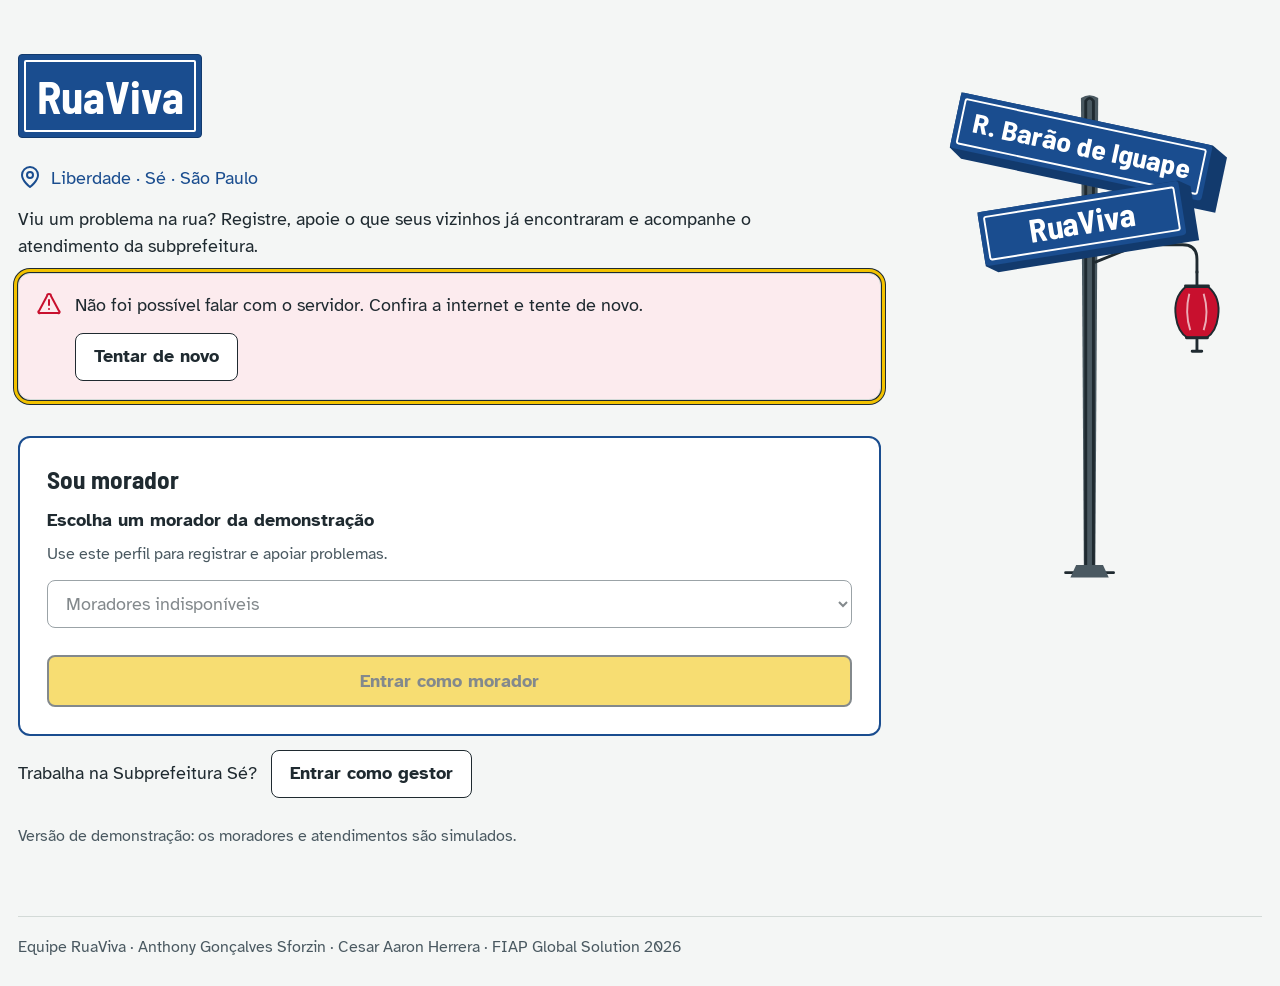
<file: web/index.html>
<!doctype html>
<html lang="pt-BR">
<head>
  <meta charset="utf-8">
  <meta name="viewport" content="width=device-width, initial-scale=1">
  <title>Zeladoria do bairro | RuaViva</title>
  <link rel="icon" href="img/favicon.svg" type="image/svg+xml">
  <link rel="preconnect" href="https://fonts.googleapis.com">
  <link rel="preconnect" href="https://fonts.gstatic.com" crossorigin>
  <link href="https://fonts.googleapis.com/css2?family=Atkinson+Hyperlegible:wght@400;700&amp;family=Barlow+Semi+Condensed:wght@600;700&amp;display=swap" rel="stylesheet">
  <link rel="stylesheet" href="css/estilo.css">
</head>
<body>
  <a class="pular" href="#conteudo">Pular para o conteúdo</a>
<main id="conteudo" class="entrada" tabindex="-1">
  <div class="entrada-grade"><div class="entrada-conteudo">
  <h1 class="placa placa-grande"><span class="placa-rua">RuaViva</span></h1>
  <p class="entrada-local"><svg class="icone" aria-hidden="true"><use href="img/icones.svg#local"></use></svg>Liberdade · Sé · São Paulo</p>
  <p>Viu um problema na rua? Registre, apoie o que seus vizinhos já encontraram e acompanhe o atendimento da subprefeitura.</p>
  <section id="situacao-bairro" class="situacao-bairro" aria-label="Situação do bairro agora" hidden>
    <h2>Situação do bairro agora</h2>
    <dl><div><dt>Pendentes</dt><dd id="bairro-pendentes">0</dd></div><div><dt>Resolvidos</dt><dd id="bairro-resolvidos">0</dd></div></dl>
    <p id="bairro-mais-antigo" class="situacao-mais-antigo" hidden></p>
  </section>
  <div id="aviso" class="aviso" hidden tabindex="-1" role="status" aria-live="polite"></div>
  <div class="entrada-caminhos">
    <section class="bloco entrada-morador" aria-labelledby="titulo-morador"><h2 id="titulo-morador">Sou morador</h2>
      <form id="form-morador" novalidate><div class="campo"><label for="cidadao">Escolha um morador da demonstração</label>
      <p id="cidadao-dica" class="dica">Use este perfil para registrar e apoiar problemas.</p>
      <select id="cidadao" aria-describedby="cidadao-dica" required disabled><option value="">Carregando moradores…</option></select></div>
      <button id="entrar-morador" class="botao botao-principal botao-bloco" type="submit" disabled>Entrar como morador</button></form>
    </section>
    <div class="entrada-gestor"><p>Trabalha na Subprefeitura Sé?</p>
      <button id="entrar-gestor" class="botao" type="button">Entrar como gestor</button></div>
  </div>
  <p class="dica entrada-nota">Versão de demonstração: os moradores e atendimentos são simulados.</p>
  </div>
  <svg class="entrada-poste" viewBox="0 0 360 570" aria-hidden="true" focusable="false" xmlns="http://www.w3.org/2000/svg">
    <path class="poste-metal" d="M171 46 Q180 40 189 46 L186 535 L174 535 Z"/>
    <path class="poste-traco" d="M176 534 L176 49 Q180 43 184 49 L184 534 M155 541 H205"/>
    <path class="poste-metal" d="M166 533 H194 L200 546 H160 Z"/>
    <path class="poste-traco" d="M186 199 H277 Q292 199 292 214 V228 M186 217 L231 199"/>
    <path class="poste-traco" d="M292 227 V241"/>
    <path class="poste-lanterna" d="M280 243 Q267 254 270 274 Q272 290 282 296 H302 Q312 290 314 274 Q317 254 304 243 Z"/>
    <path class="poste-traco" d="M280 242 H304 M281 296 H303 M292 298 V310 M287 310 H297"/>
    <path class="poste-filete" opacity=".65" d="M284 250 Q279 270 285 288 M299 250 Q305 270 299 288"/>
    <g transform="rotate(12 180 104)">
      <path class="poste-azul-escuro" d="M36 69 H304 L321 78 V137 H50 L36 128 Z"/>
      <rect class="poste-azul" x="36" y="69" width="268" height="59" rx="4"/>
      <rect class="poste-filete" x="42" y="75" width="256" height="47" rx="2"/>
      <text class="poste-letra" x="170" y="108" font-size="28" text-anchor="middle" textLength="232" lengthAdjust="spacingAndGlyphs">R. Barão de Iguape</text>
    </g>
    <g transform="translate(0 22) rotate(-9 180 154)">
      <path class="poste-azul-escuro" d="M66 125 H278 L290 133 V190 H78 L66 182 Z"/>
      <rect class="poste-azul" x="66" y="125" width="212" height="57" rx="4"/>
      <rect class="poste-filete" x="72" y="131" width="200" height="45" rx="2"/>
      <text class="poste-letra" x="172" y="165" font-size="34" text-anchor="middle">RuaViva</text>
    </g>
  </svg></div>
  <footer class="entrada-rodape">Equipe RuaViva · Anthony Gonçalves Sforzin · Cesar Aaron Herrera · FIAP Global Solution 2026</footer>
</main>
  <script src="js/config.js"></script>
  <script src="js/api.js"></script>
  <script src="js/ui.js"></script>
  <script src="js/pagina-index.js"></script>
</body>
</html>
</file>
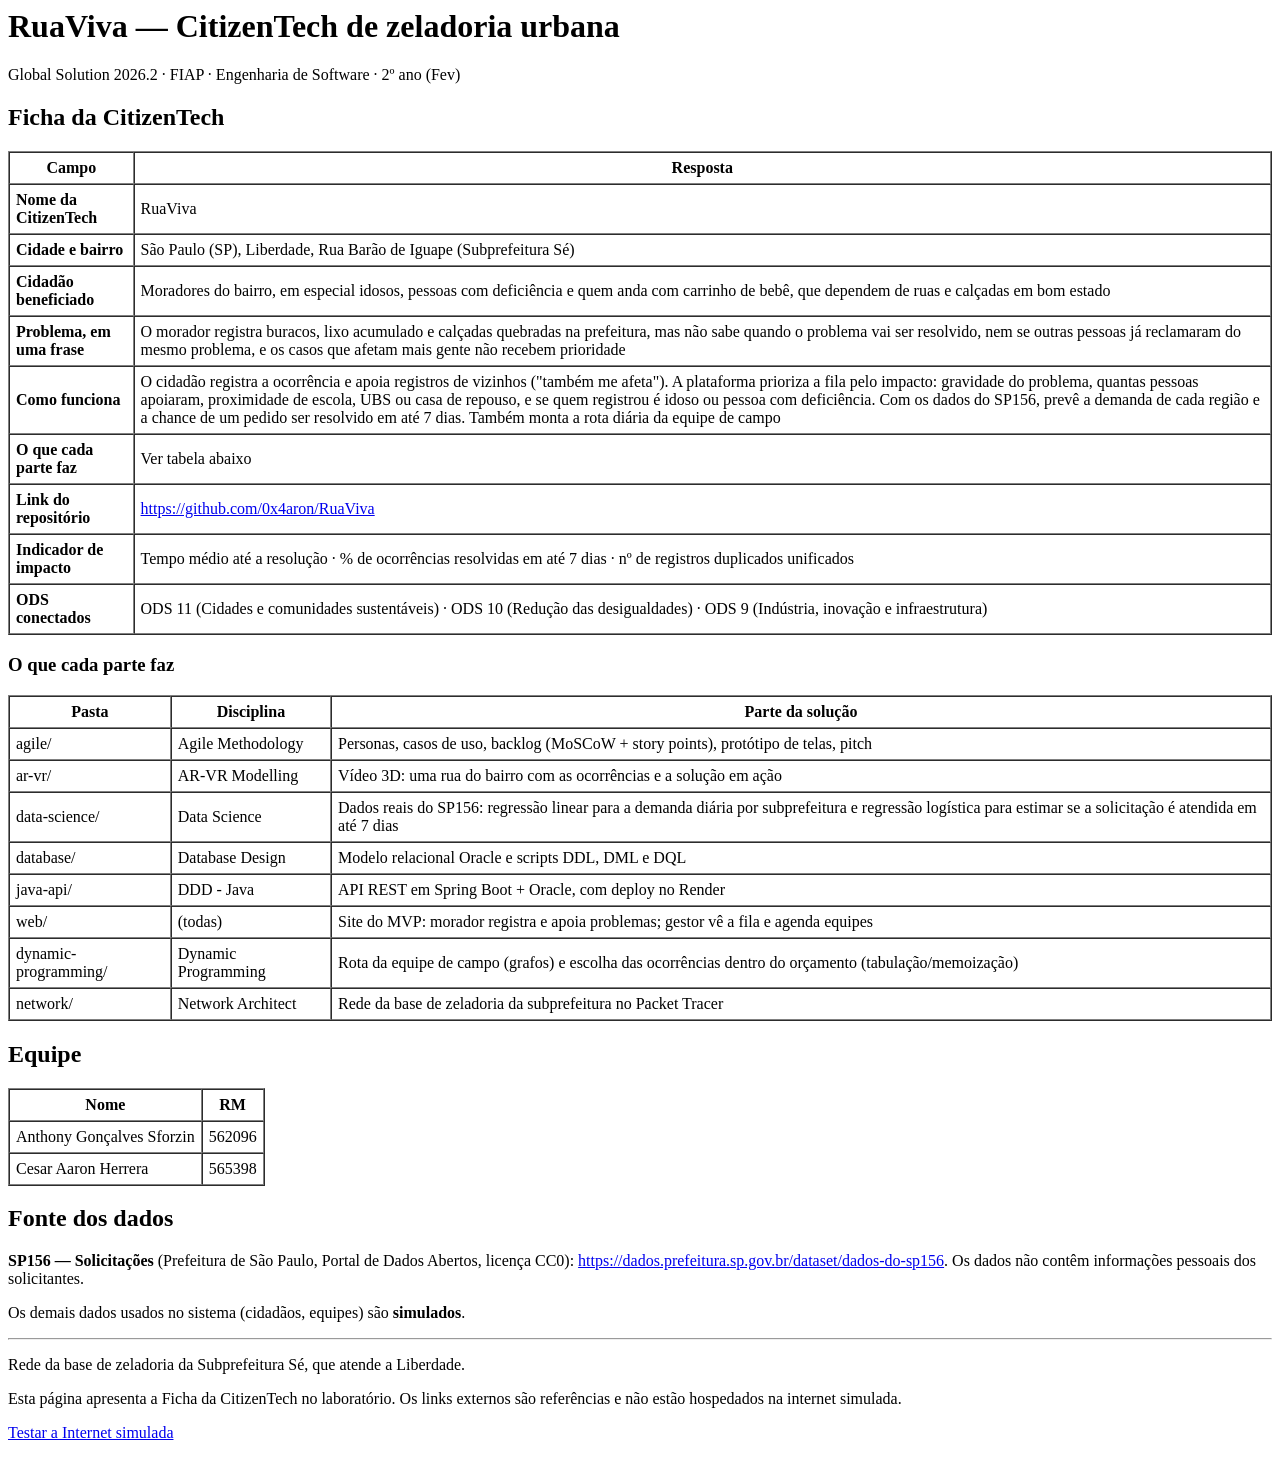
<file: network/servidor/index.html>
<html>
<head><meta http-equiv="Content-Type" content="text/html; charset=UTF-8"><title>RuaViva - Ficha da CitizenTech</title></head>
<body>
<h1>RuaViva &#8212; CitizenTech de zeladoria urbana</h1>
<p>Global Solution 2026.2 &#183; FIAP &#183; Engenharia de Software &#183; 2&#186; ano (Fev)</p>
<h2>Ficha da CitizenTech</h2>
<table border="1" cellpadding="6" cellspacing="0">
<tr><th>Campo</th><th>Resposta</th></tr>
<tr><td><b>Nome da CitizenTech</b></td><td>RuaViva</td></tr>
<tr><td><b>Cidade e bairro</b></td><td>S&#227;o Paulo (SP), Liberdade, Rua Bar&#227;o de Iguape (Subprefeitura S&#233;)</td></tr>
<tr><td><b>Cidad&#227;o beneficiado</b></td><td>Moradores do bairro, em especial idosos, pessoas com defici&#234;ncia e quem anda com carrinho de beb&#234;, que dependem de ruas e cal&#231;adas em bom estado</td></tr>
<tr><td><b>Problema, em uma frase</b></td><td>O morador registra buracos, lixo acumulado e cal&#231;adas quebradas na prefeitura, mas n&#227;o sabe quando o problema vai ser resolvido, nem se outras pessoas j&#225; reclamaram do mesmo problema, e os casos que afetam mais gente n&#227;o recebem prioridade</td></tr>
<tr><td><b>Como funciona</b></td><td>O cidad&#227;o registra a ocorr&#234;ncia e apoia registros de vizinhos (&quot;tamb&#233;m me afeta&quot;). A plataforma prioriza a fila pelo impacto: gravidade do problema, quantas pessoas apoiaram, proximidade de escola, UBS ou casa de repouso, e se quem registrou &#233; idoso ou pessoa com defici&#234;ncia. Com os dados do SP156, prev&#234; a demanda de cada regi&#227;o e a chance de um pedido ser resolvido em at&#233; 7 dias. Tamb&#233;m monta a rota di&#225;ria da equipe de campo</td></tr>
<tr><td><b>O que cada parte faz</b></td><td>Ver tabela abaixo</td></tr>
<tr><td><b>Link do reposit&#243;rio</b></td><td><a href="https://github.com/0x4aron/RuaViva">https://github.com/0x4aron/RuaViva</a></td></tr>
<tr><td><b>Indicador de impacto</b></td><td>Tempo m&#233;dio at&#233; a resolu&#231;&#227;o &#183; % de ocorr&#234;ncias resolvidas em at&#233; 7 dias &#183; n&#186; de registros duplicados unificados</td></tr>
<tr><td><b>ODS conectados</b></td><td>ODS 11 (Cidades e comunidades sustent&#225;veis) &#183; ODS 10 (Redu&#231;&#227;o das desigualdades) &#183; ODS 9 (Ind&#250;stria, inova&#231;&#227;o e infraestrutura)</td></tr>
</table>
<h3>O que cada parte faz</h3>
<table border="1" cellpadding="6" cellspacing="0">
<tr><th>Pasta</th><th>Disciplina</th><th>Parte da solu&#231;&#227;o</th></tr>
<tr><td>agile/</td><td>Agile Methodology</td><td>Personas, casos de uso, backlog (MoSCoW + story points), prot&#243;tipo de telas, pitch</td></tr>
<tr><td>ar-vr/</td><td>AR-VR Modelling</td><td>V&#237;deo 3D: uma rua do bairro com as ocorr&#234;ncias e a solu&#231;&#227;o em a&#231;&#227;o</td></tr>
<tr><td>data-science/</td><td>Data Science</td><td>Dados reais do SP156: regress&#227;o linear para a demanda di&#225;ria por subprefeitura e regress&#227;o log&#237;stica para estimar se a solicita&#231;&#227;o &#233; atendida em at&#233; 7 dias</td></tr>
<tr><td>database/</td><td>Database Design</td><td>Modelo relacional Oracle e scripts DDL, DML e DQL</td></tr>
<tr><td>java-api/</td><td>DDD - Java</td><td>API REST em Spring Boot + Oracle, com deploy no Render</td></tr>
<tr><td>web/</td><td>(todas)</td><td>Site do MVP: morador registra e apoia problemas; gestor v&#234; a fila e agenda equipes</td></tr>
<tr><td>dynamic-programming/</td><td>Dynamic Programming</td><td>Rota da equipe de campo (grafos) e escolha das ocorr&#234;ncias dentro do or&#231;amento (tabula&#231;&#227;o/memoiza&#231;&#227;o)</td></tr>
<tr><td>network/</td><td>Network Architect</td><td>Rede da base de zeladoria da subprefeitura no Packet Tracer</td></tr>
</table>
<h2>Equipe</h2>
<table border="1" cellpadding="6" cellspacing="0">
<tr><th>Nome</th><th>RM</th></tr>
<tr><td>Anthony Gon&#231;alves Sforzin</td><td>562096</td></tr>
<tr><td>Cesar Aaron Herrera</td><td>565398</td></tr>
</table>
<h2>Fonte dos dados</h2>
<p><b>SP156 &#8212; Solicita&#231;&#245;es</b> (Prefeitura de S&#227;o Paulo, Portal de Dados Abertos, licen&#231;a CC0): <a href="https://dados.prefeitura.sp.gov.br/dataset/dados-do-sp156">https://dados.prefeitura.sp.gov.br/dataset/dados-do-sp156</a>. Os dados n&#227;o cont&#234;m informa&#231;&#245;es pessoais dos solicitantes.</p>
<p>Os demais dados usados no sistema (cidad&#227;os, equipes) s&#227;o <b>simulados</b>.</p>
<hr>
<p>Rede da base de zeladoria da Subprefeitura S&#233;, que atende a Liberdade.</p>
<p>Esta p&#225;gina apresenta a Ficha da CitizenTech no laborat&#243;rio. Os links externos s&#227;o refer&#234;ncias e n&#227;o est&#227;o hospedados na internet simulada.</p>
<p><a href="http://internet.gs">Testar a Internet simulada</a></p>
</body>
</html>
</file>
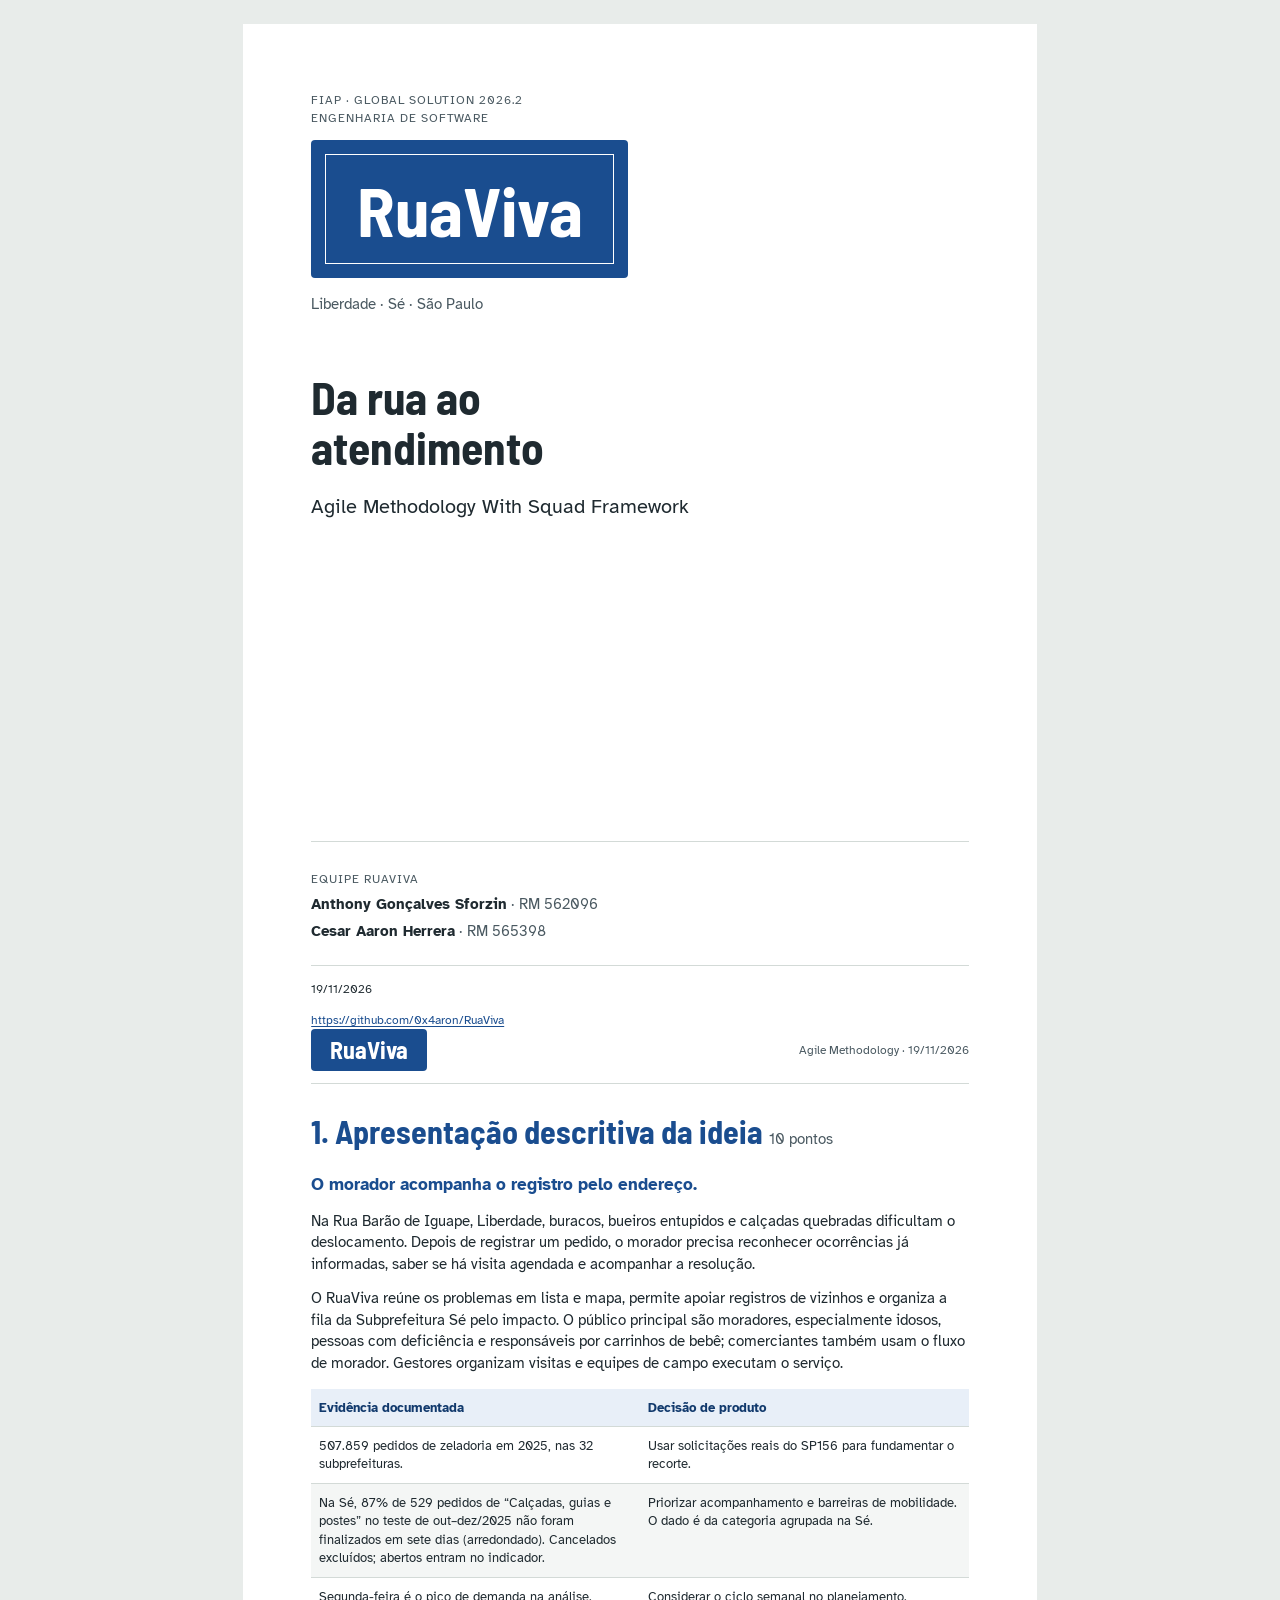
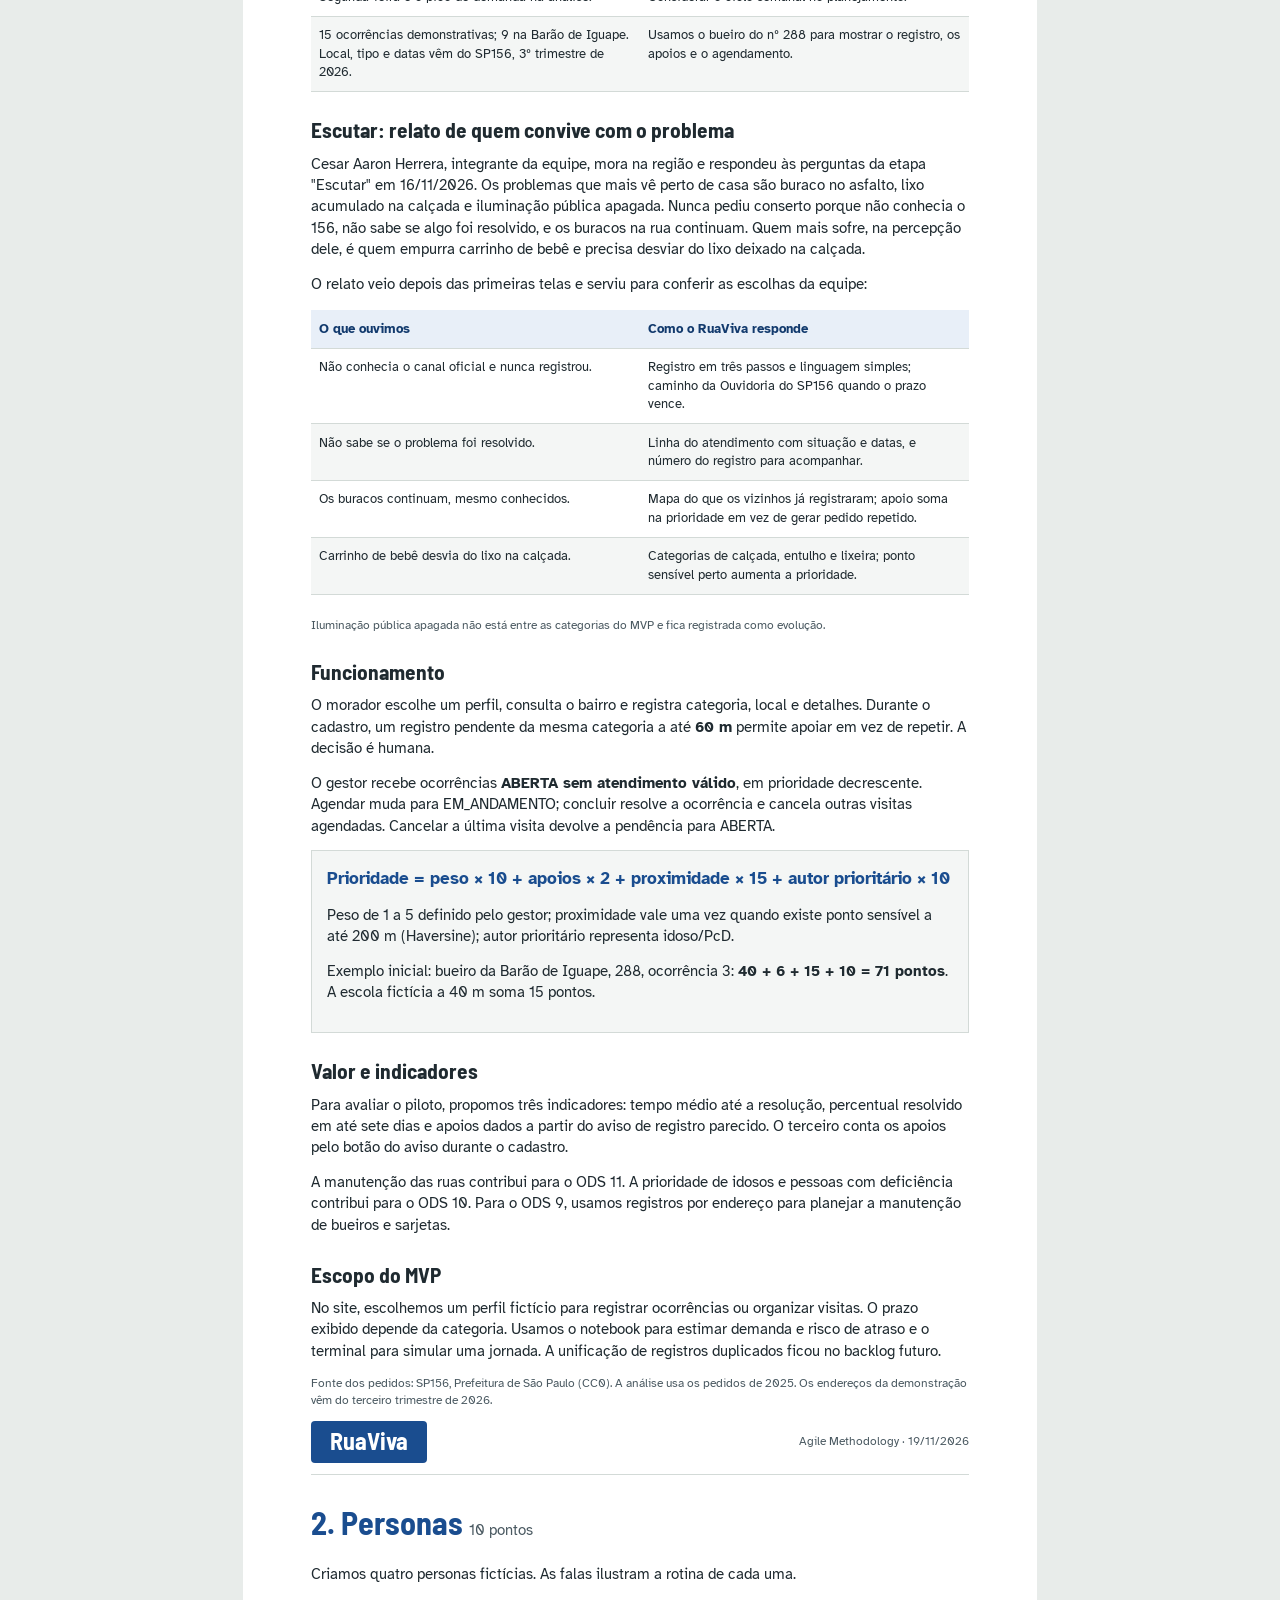
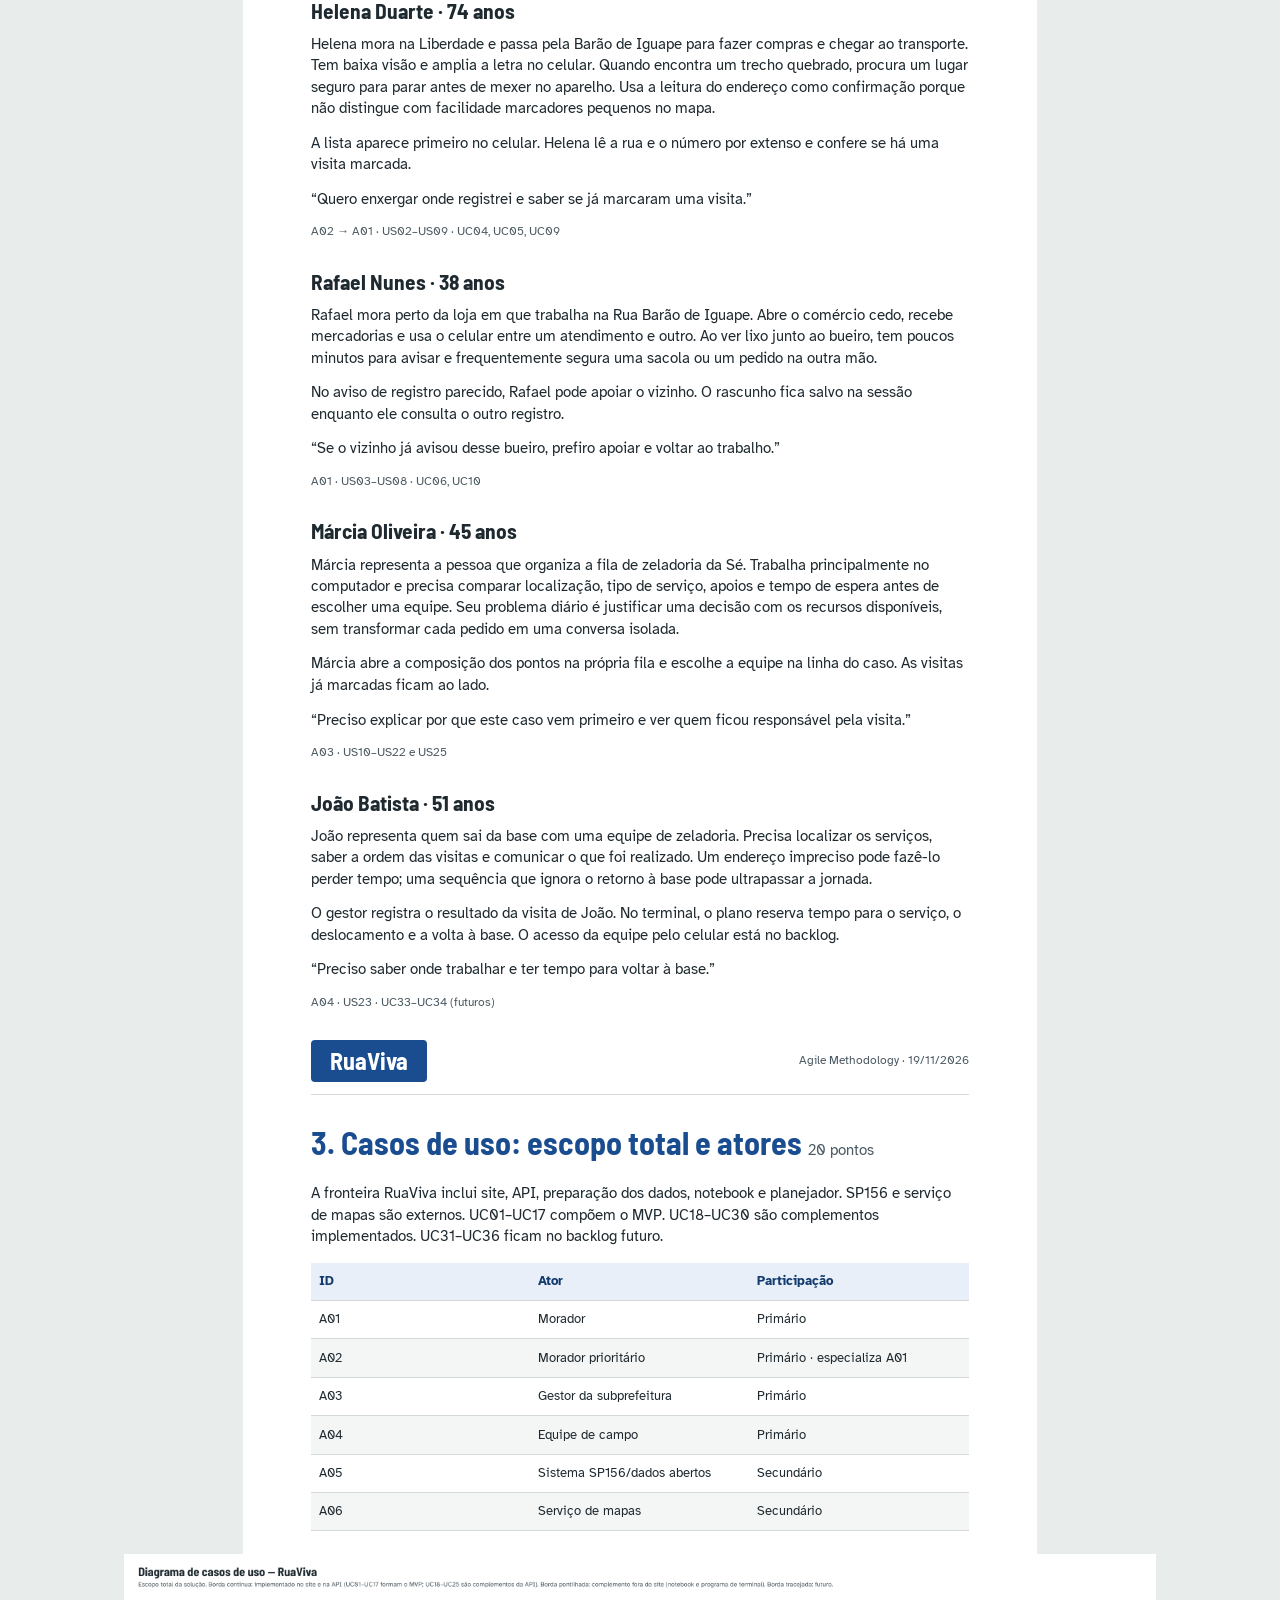
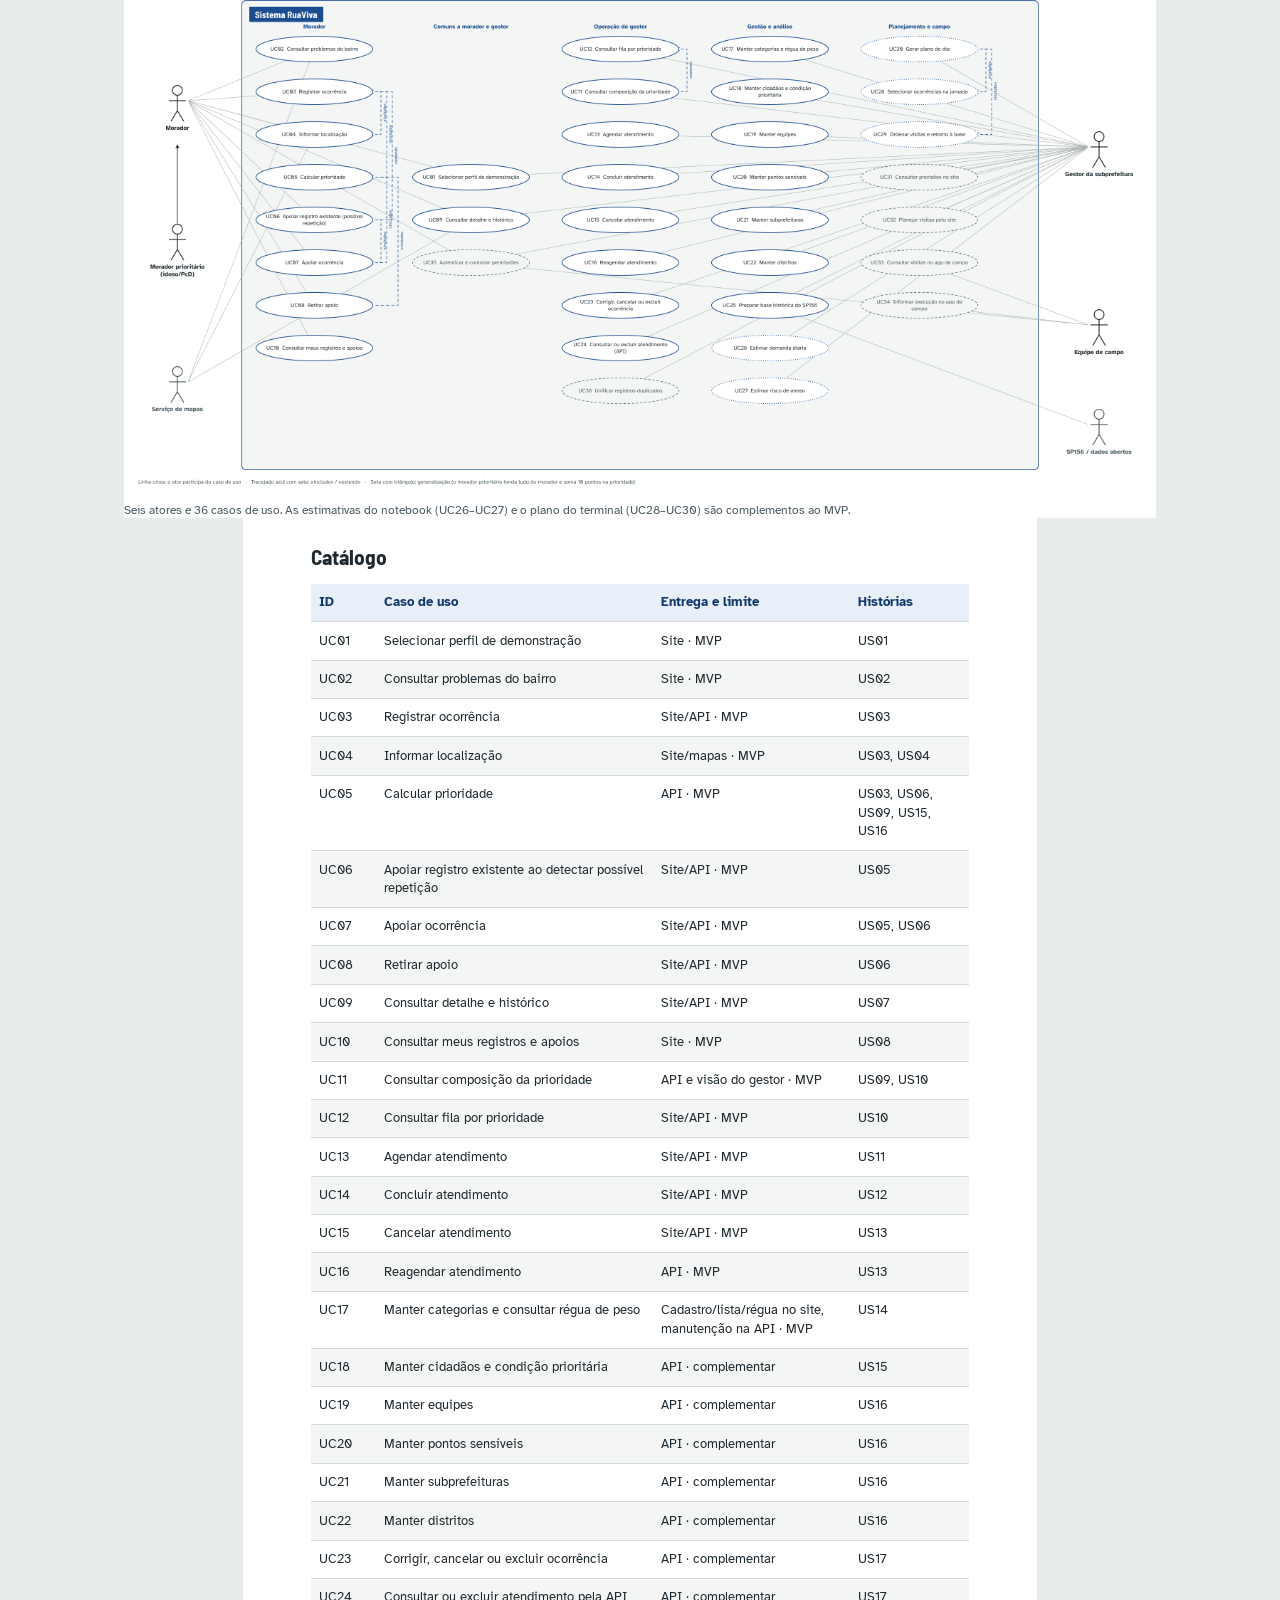
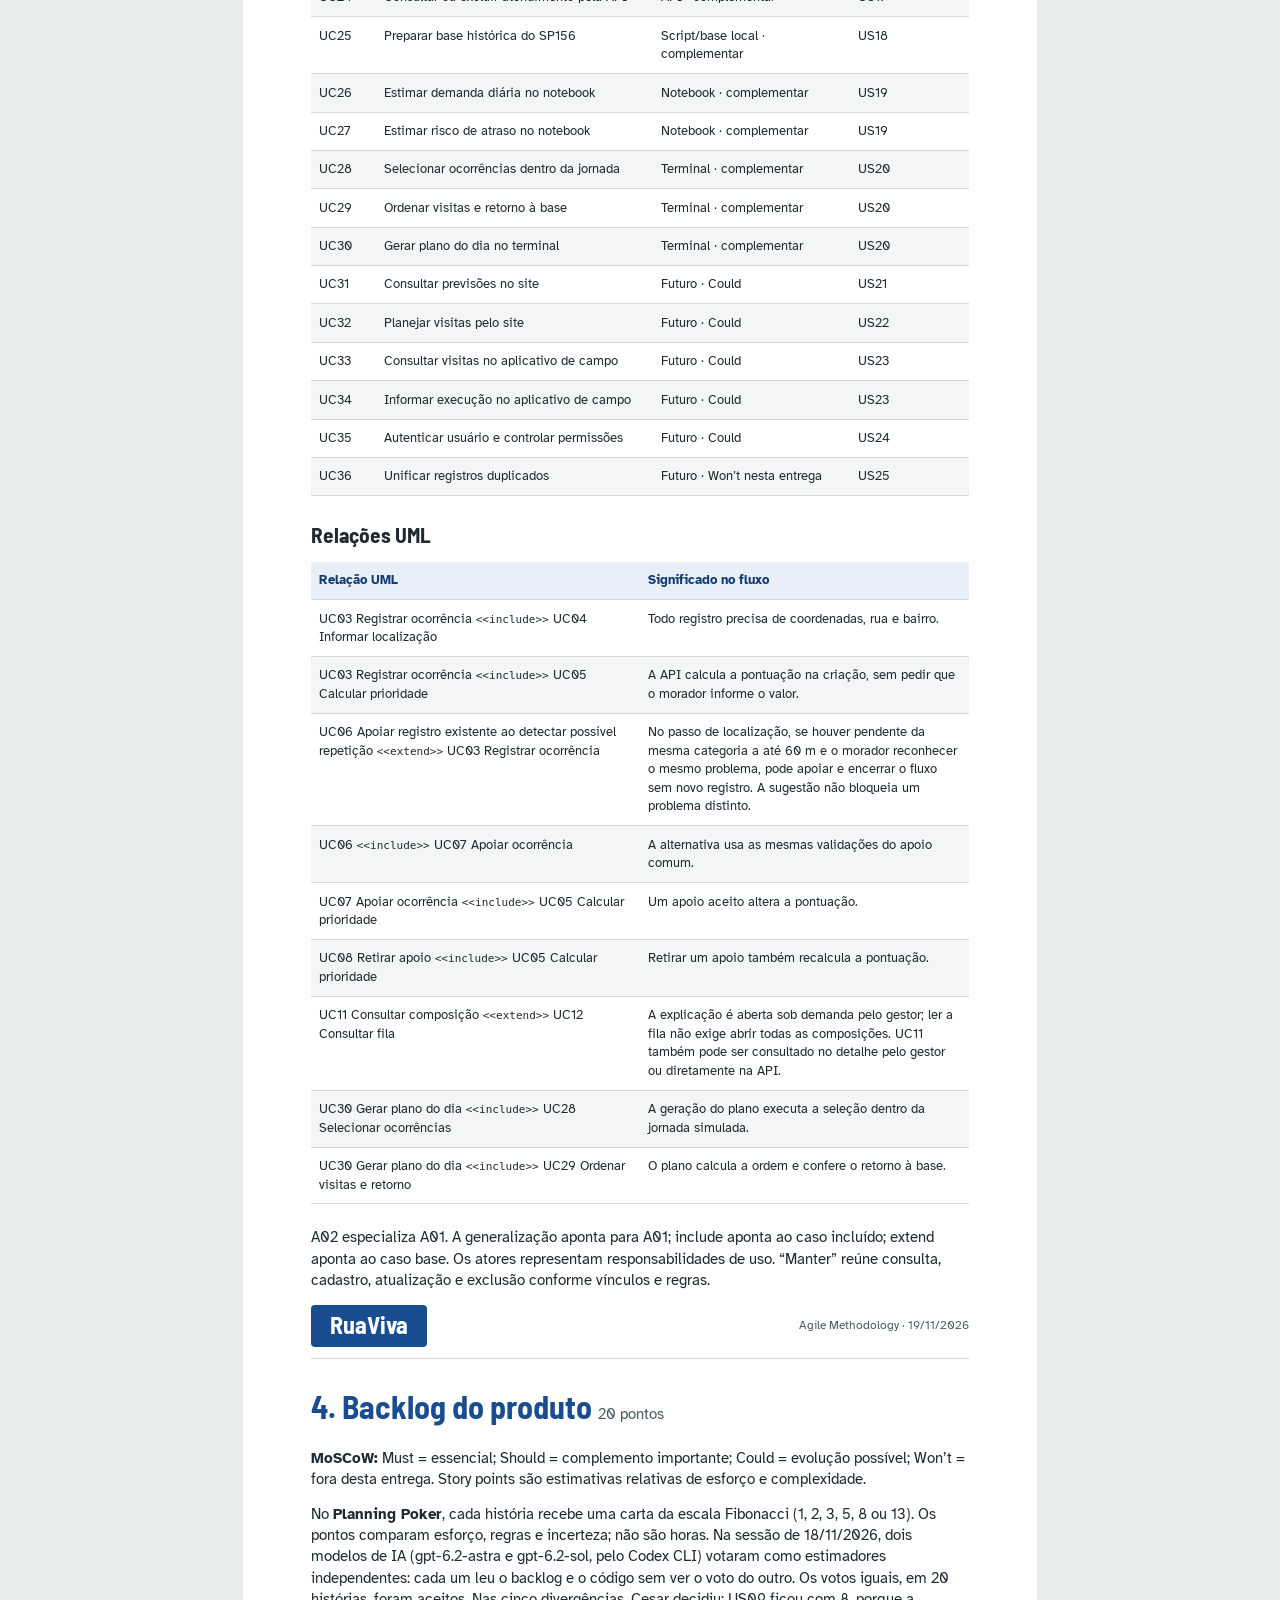
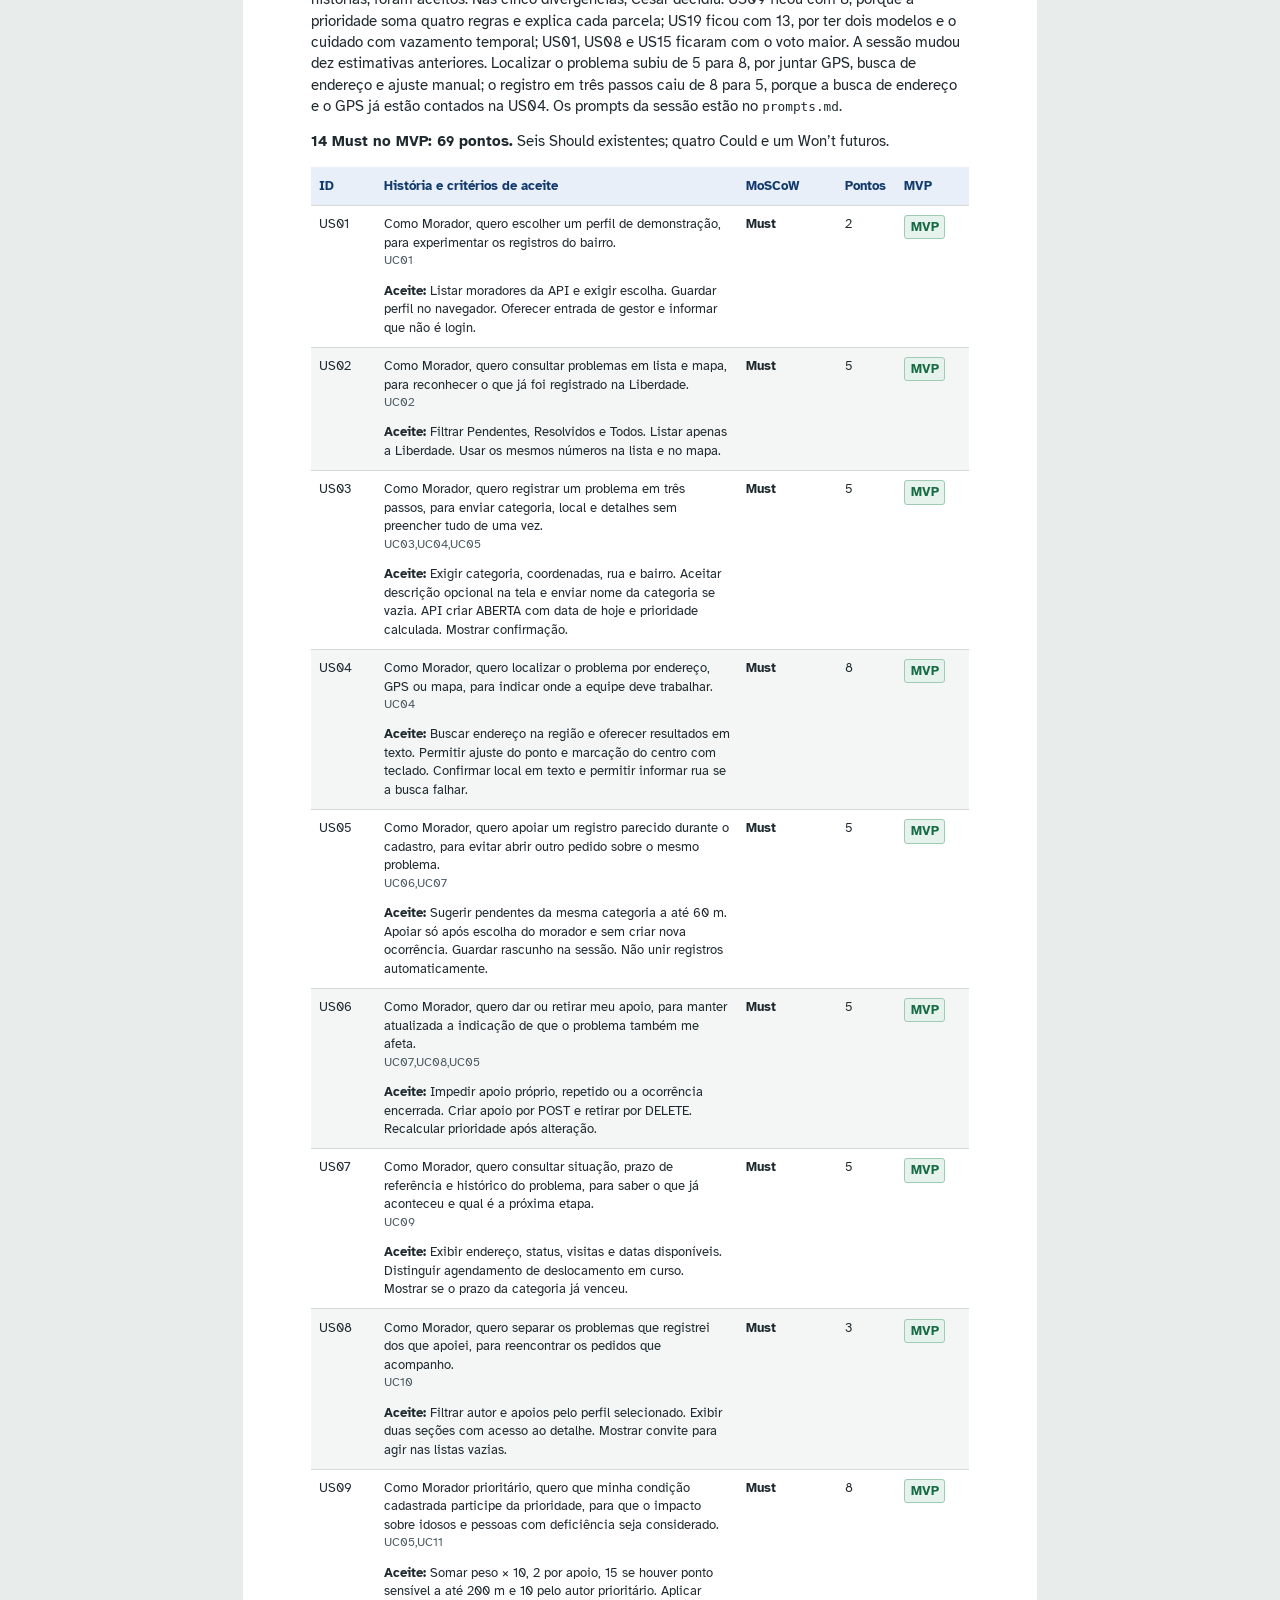
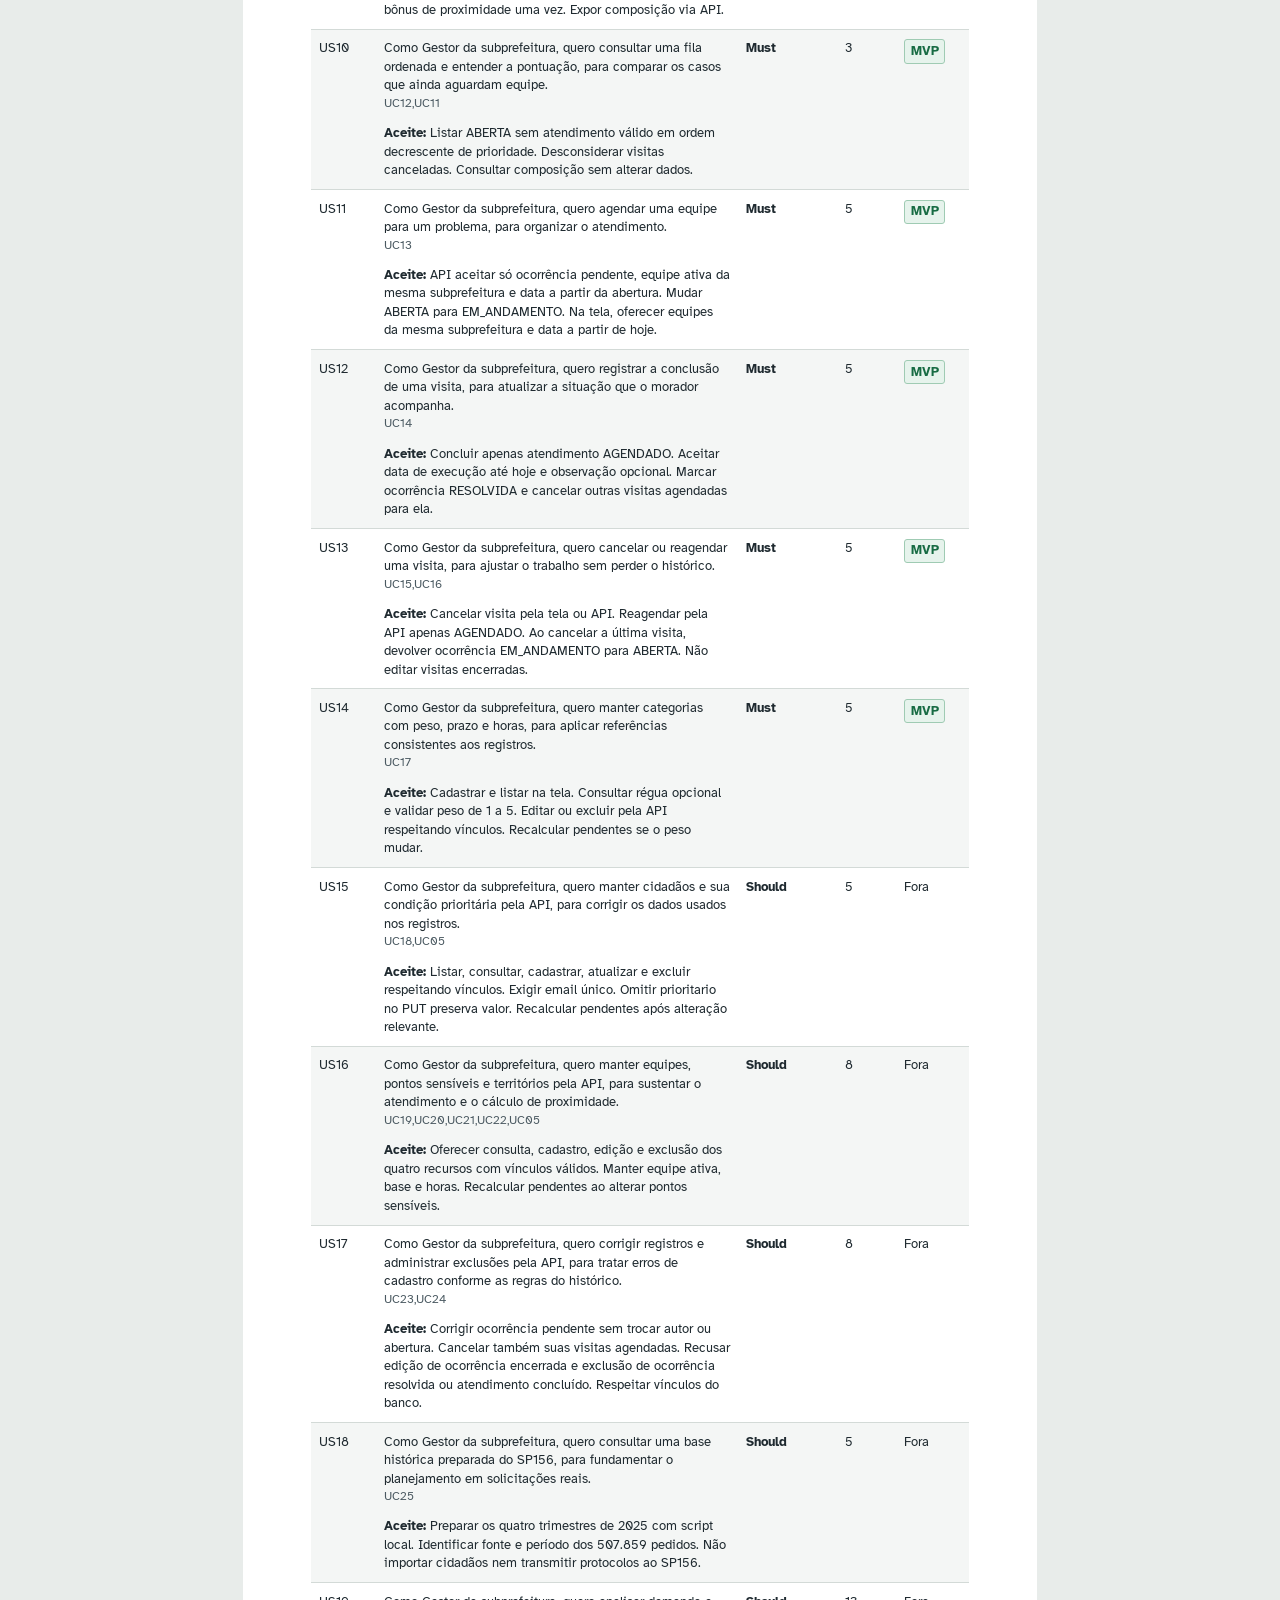
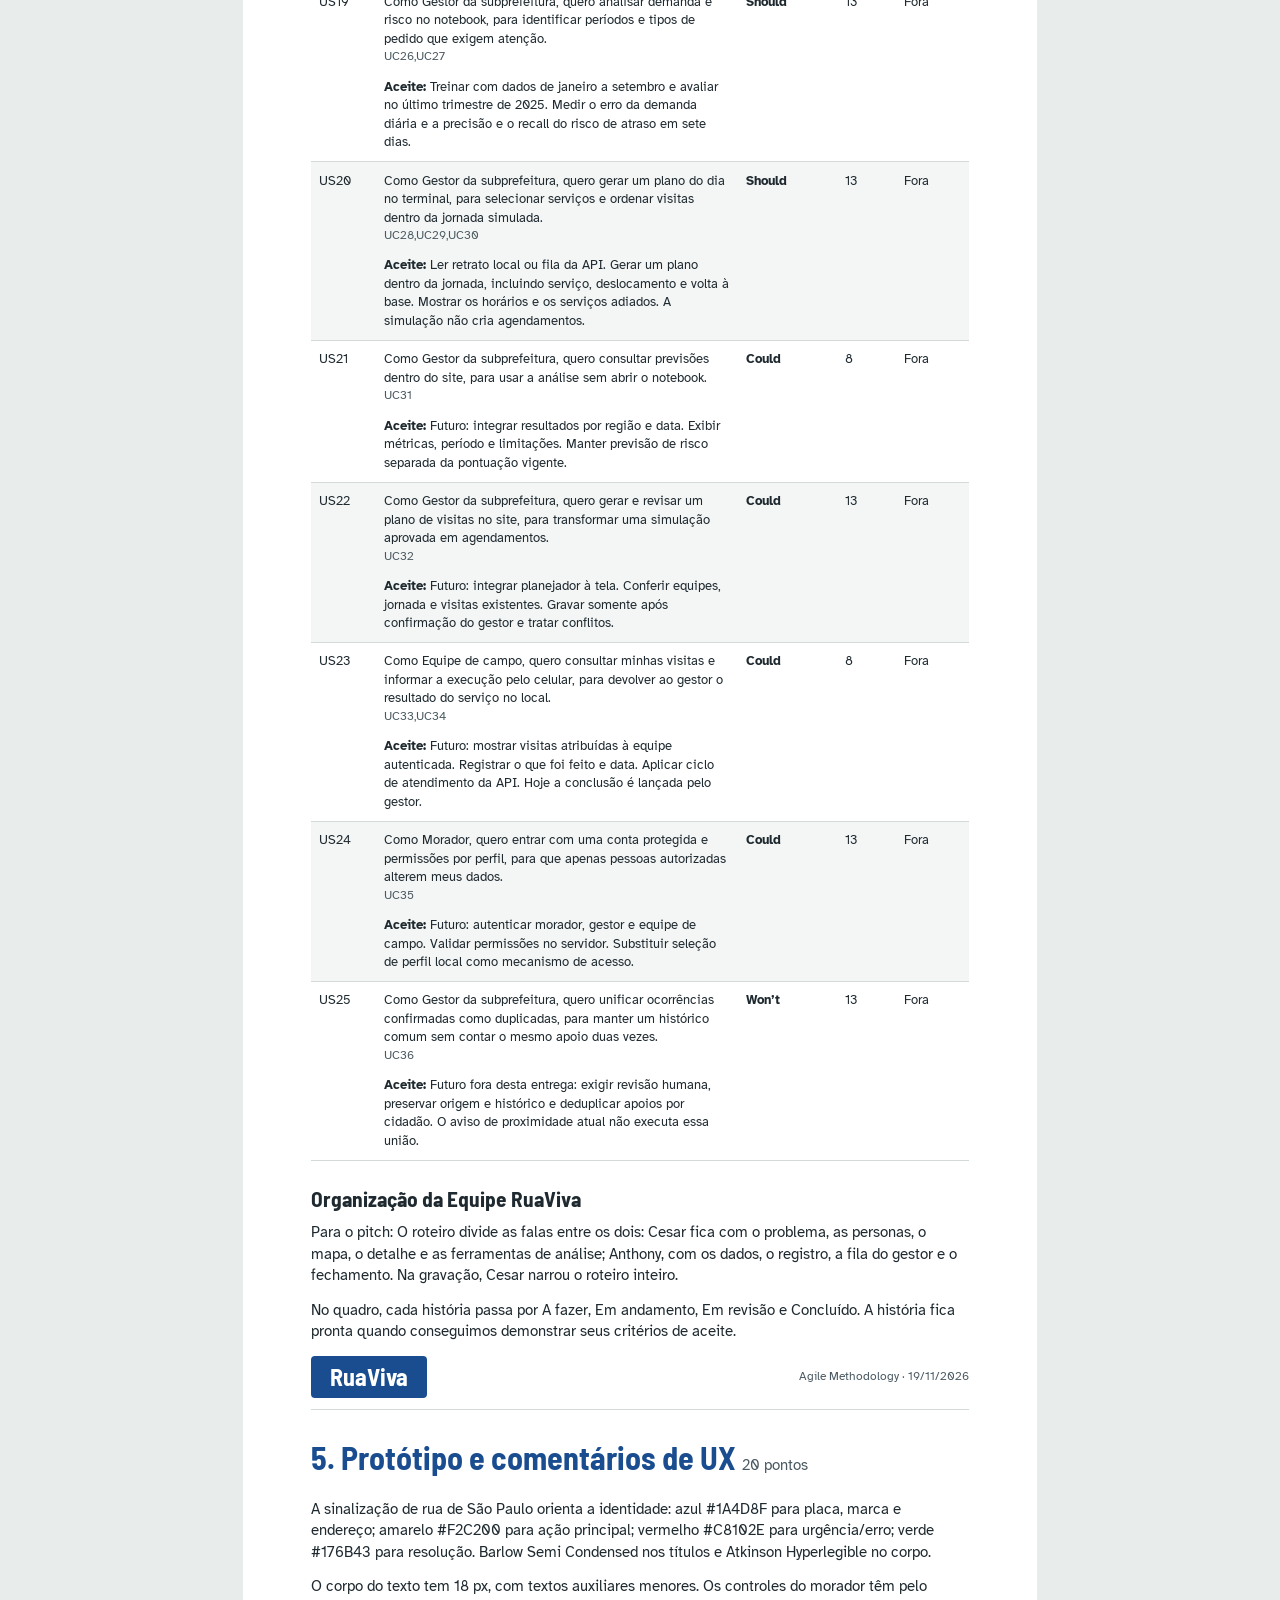
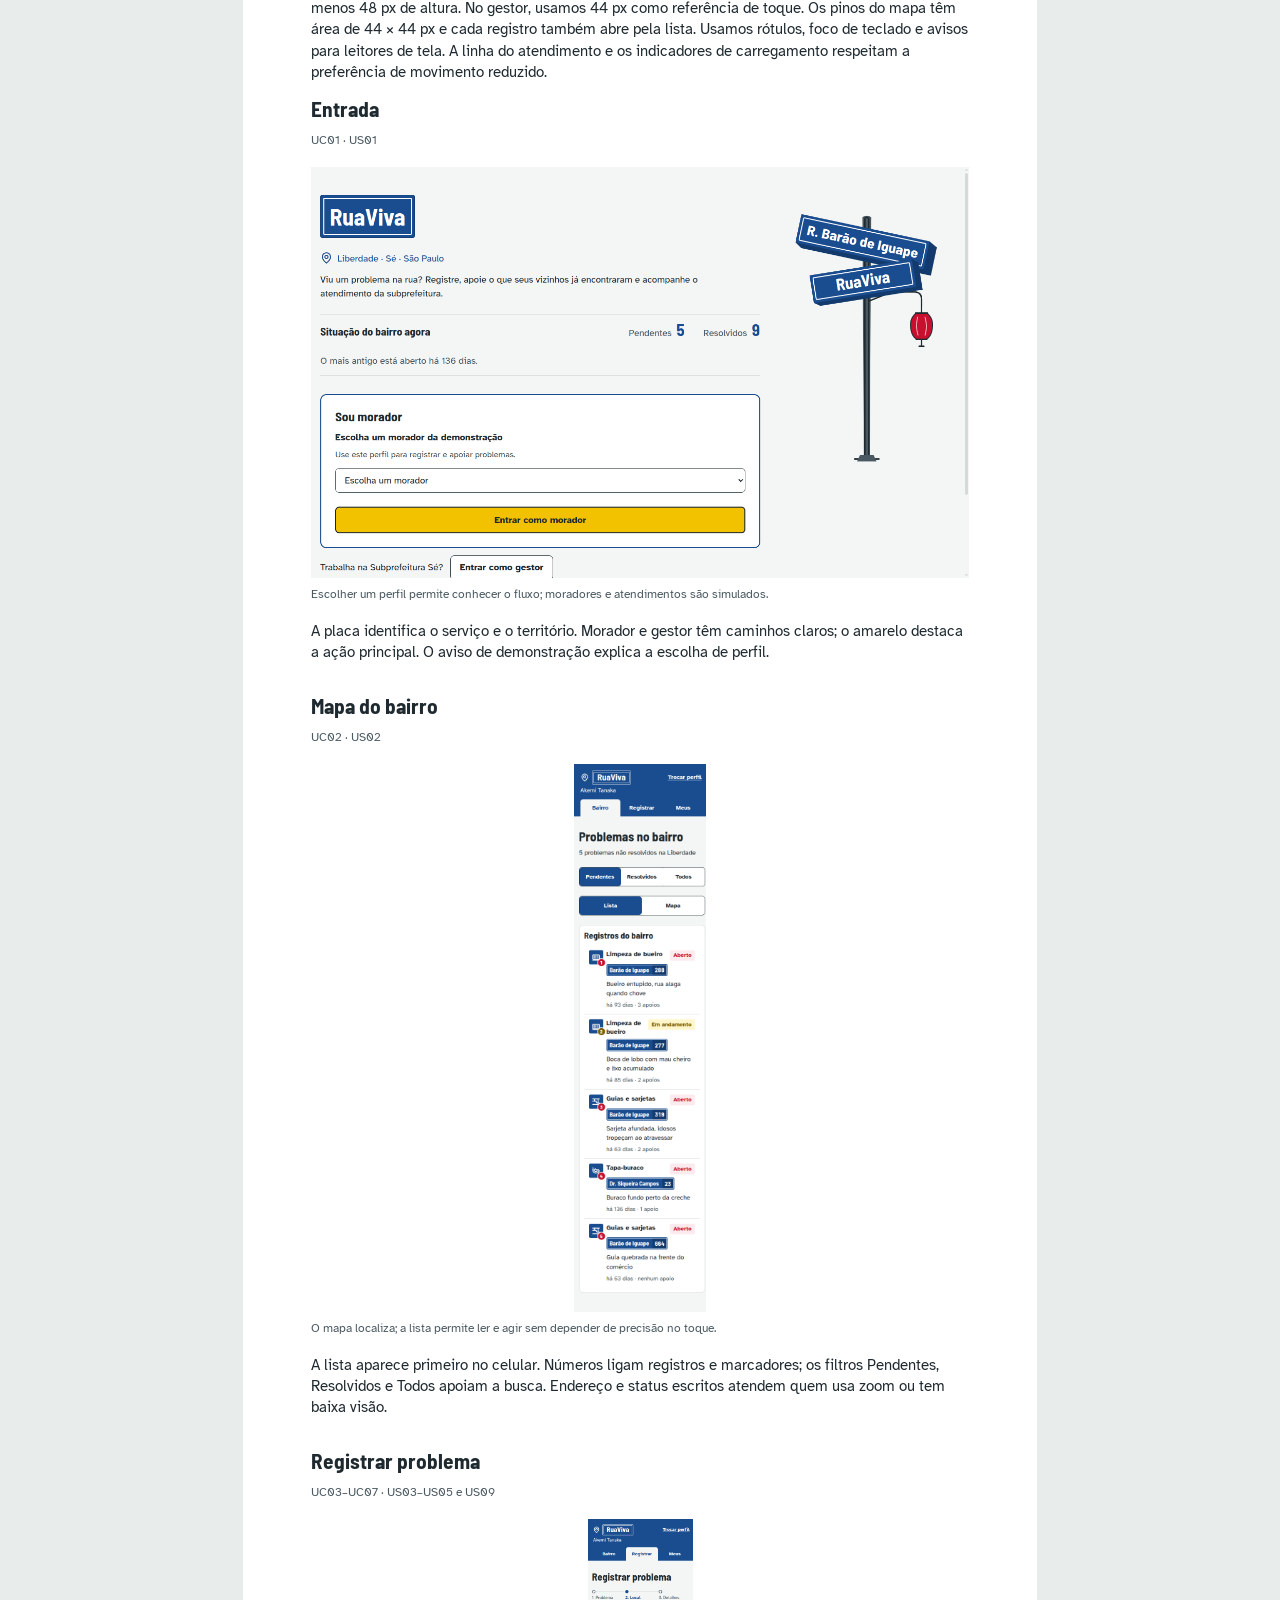
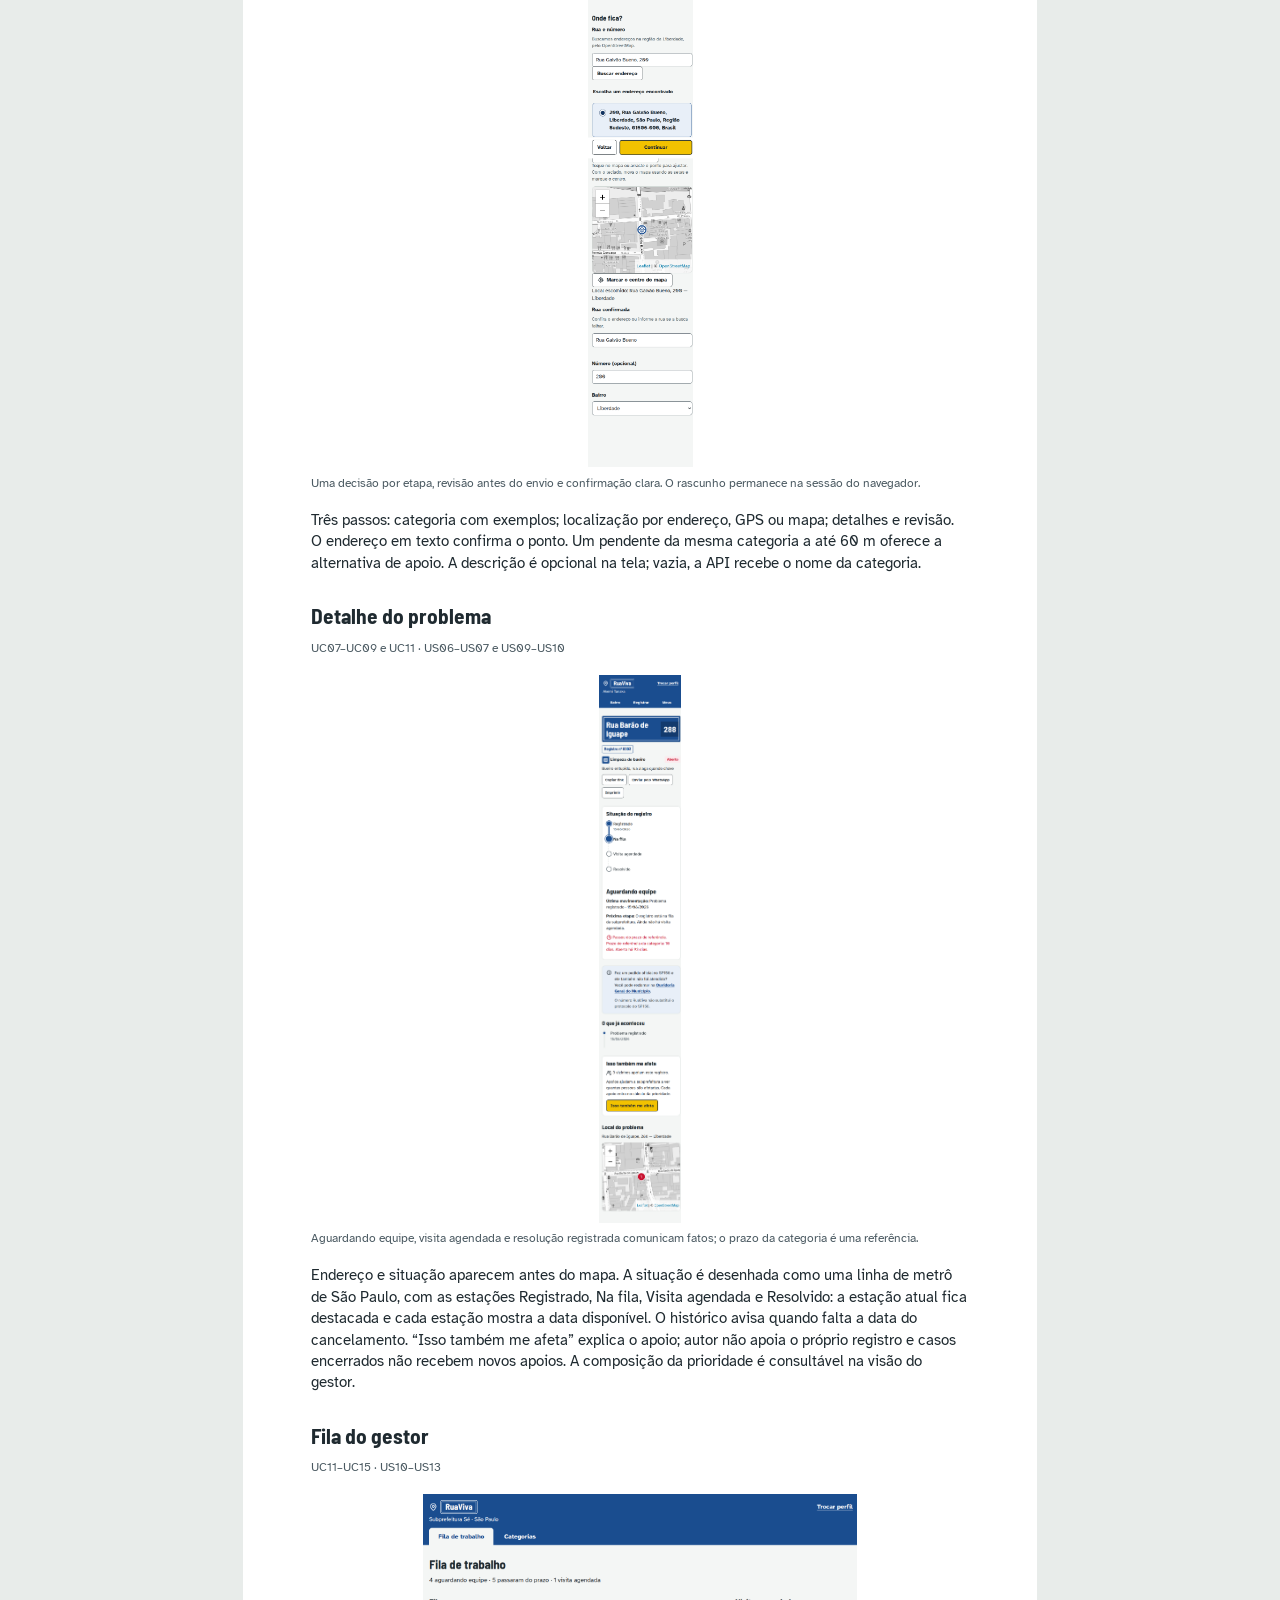
<file: docs/agile.html>
<!doctype html>
<html lang="pt-BR"><head><meta charset="utf-8"><meta name="viewport" content="width=device-width,initial-scale=1"><title>Da rua ao atendimento · RuaViva</title><link rel="stylesheet" href="estilo.css"><script>
function prepararImagens(){document.querySelectorAll('img').forEach(img=>{function falta(){if(img.dataset.ausente)return;img.dataset.ausente='true';const box=document.createElement('div');box.className='imagem-ausente';const titulo=document.createElement('strong');titulo.textContent='Imagem pendente de inclusão';const nome=document.createElement('code');nome.textContent=img.getAttribute('src');box.append(titulo,nome);img.hidden=true;img.style.display='none';img.after(box);}img.addEventListener('error',falta);if(img.complete&&!img.naturalWidth)falta();});}
document.addEventListener('DOMContentLoaded',prepararImagens);
</script></head><body class="">
<header class="capa">
<div>
<p class="instituicao">FIAP · Global Solution 2026.2<br>Engenharia de Software</p>
<div class="placa">RuaViva</div>
<p class="territorio">Liberdade · Sé · São Paulo</p>
<h1>Da rua ao atendimento</h1>
<p class="disciplina">Agile Methodology With Squad Framework</p>
</div>
<div>
<div class="integrantes">
<p class="eyebrow">Equipe RuaViva</p>
<p><strong>Anthony Gonçalves Sforzin</strong> <span class="rm">· RM 562096</span>
</p>
<p><strong>Cesar Aaron Herrera</strong> <span class="rm">· RM 565398</span>
</p>
</div>
<div class="rodape-capa">
<p>19/11/2026</p><a href="https://github.com/0x4aron/RuaViva">https://github.com/0x4aron/RuaViva</a>
</div>
</div>
</header>
<main>
<section class="secao" id="ideia">
<div class="cabecalho"><span class="placa">RuaViva</span><span>Agile Methodology · 19/11/2026</span>
</div>
<h2>1. Apresentação descritiva da ideia <span class="pontos">10 pontos</span>
</h2>
<p class="formula">O morador acompanha o registro pelo endereço.</p>
<p>Na Rua Barão de Iguape, Liberdade, buracos, bueiros entupidos e calçadas quebradas dificultam o deslocamento. Depois de registrar um pedido, o morador precisa reconhecer ocorrências já informadas, saber se há visita agendada e acompanhar a resolução.</p>
<p>O RuaViva reúne os problemas em lista e mapa, permite apoiar registros de vizinhos e organiza a fila da Subprefeitura Sé pelo impacto. O público principal são moradores, especialmente idosos, pessoas com deficiência e responsáveis por carrinhos de bebê; comerciantes também usam o fluxo de morador. Gestores organizam visitas e equipes de campo executam o serviço.</p>
<table class="">
<thead>
<tr><th scope="col">Evidência documentada</th><th scope="col">Decisão de produto</th>
</tr>
</thead>
<tbody>
<tr><td>507.859 pedidos de zeladoria em 2025, nas 32 subprefeituras.</td><td>Usar solicitações reais do SP156 para fundamentar o recorte.</td>
</tr>
<tr><td>Na Sé, 87% de 529 pedidos de “Calçadas, guias e postes” no teste de out–dez/2025 não foram finalizados em sete dias (arredondado). Cancelados excluídos; abertos entram no indicador.</td><td>Priorizar acompanhamento e barreiras de mobilidade. O dado é da categoria agrupada na Sé.</td>
</tr>
<tr><td>Segunda-feira é o pico de demanda na análise.</td><td>Considerar o ciclo semanal no planejamento.</td>
</tr>
<tr><td>15 ocorrências demonstrativas; 9 na Barão de Iguape. Local, tipo e datas vêm do SP156, 3º trimestre de 2026.</td><td>Usamos o bueiro do nº 288 para mostrar o registro, os apoios e o agendamento.</td>
</tr>
</tbody>
</table>
<h3>Escutar: relato de quem convive com o problema</h3>
<p>Cesar Aaron Herrera, integrante da equipe, mora na região e respondeu às perguntas da etapa "Escutar" em 16/11/2026. Os problemas que mais vê perto de casa são buraco no asfalto, lixo acumulado na calçada e iluminação pública apagada. Nunca pediu conserto porque não conhecia o 156, não sabe se algo foi resolvido, e os buracos na rua continuam. Quem mais sofre, na percepção dele, é quem empurra carrinho de bebê e precisa desviar do lixo deixado na calçada.</p>
<p>O relato veio depois das primeiras telas e serviu para conferir as escolhas da equipe:</p>
<table class="">
<thead>
<tr><th scope="col">O que ouvimos</th><th scope="col">Como o RuaViva responde</th>
</tr>
</thead>
<tbody>
<tr><td>Não conhecia o canal oficial e nunca registrou.</td><td>Registro em três passos e linguagem simples; caminho da Ouvidoria do SP156 quando o prazo vence.</td>
</tr>
<tr><td>Não sabe se o problema foi resolvido.</td><td>Linha do atendimento com situação e datas, e número do registro para acompanhar.</td>
</tr>
<tr><td>Os buracos continuam, mesmo conhecidos.</td><td>Mapa do que os vizinhos já registraram; apoio soma na prioridade em vez de gerar pedido repetido.</td>
</tr>
<tr><td>Carrinho de bebê desvia do lixo na calçada.</td><td>Categorias de calçada, entulho e lixeira; ponto sensível perto aumenta a prioridade.</td>
</tr>
</tbody>
</table>
<p class="nota">Iluminação pública apagada não está entre as categorias do MVP e fica registrada como evolução.</p>
<h3>Funcionamento</h3>
<p>O morador escolhe um perfil, consulta o bairro e registra categoria, local e detalhes. Durante o cadastro, um registro pendente da mesma categoria a até <strong>60 m</strong> permite apoiar em vez de repetir. A decisão é humana.</p>
<p>O gestor recebe ocorrências <strong>ABERTA sem atendimento válido</strong>, em prioridade decrescente. Agendar muda para EM_ANDAMENTO; concluir resolve a ocorrência e cancela outras visitas agendadas. Cancelar a última visita devolve a pendência para ABERTA.</p>
<div class="destaque">
<p class="formula">Prioridade = peso × 10 + apoios × 2 + proximidade × 15 + autor prioritário × 10</p>
<p>Peso de 1 a 5 definido pelo gestor; proximidade vale uma vez quando existe ponto sensível a até 200 m (Haversine); autor prioritário representa idoso/PcD.</p>
<p>Exemplo inicial: bueiro da Barão de Iguape, 288, ocorrência 3: <strong>40 + 6 + 15 + 10 = 71 pontos</strong>. A escola fictícia a 40 m soma 15 pontos.</p>
</div>
<h3>Valor e indicadores</h3>
<p>Para avaliar o piloto, propomos três indicadores: tempo médio até a resolução, percentual resolvido em até sete dias e apoios dados a partir do aviso de registro parecido. O terceiro conta os apoios pelo botão do aviso durante o cadastro.</p>
<p>A manutenção das ruas contribui para o ODS 11. A prioridade de idosos e pessoas com deficiência contribui para o ODS 10. Para o ODS 9, usamos registros por endereço para planejar a manutenção de bueiros e sarjetas.</p>
<h3>Escopo do MVP</h3>
<p>No site, escolhemos um perfil fictício para registrar ocorrências ou organizar visitas. O prazo exibido depende da categoria. Usamos o notebook para estimar demanda e risco de atraso e o terminal para simular uma jornada. A unificação de registros duplicados ficou no backlog futuro.</p>
<p class="nota">Fonte dos pedidos: SP156, Prefeitura de São Paulo (CC0). A análise usa os pedidos de 2025. Os endereços da demonstração vêm do terceiro trimestre de 2026.</p>
</section>
<section class="secao" id="personas">
<div class="cabecalho"><span class="placa">RuaViva</span><span>Agile Methodology · 19/11/2026</span>
</div>
<h2>2. Personas <span class="pontos">10 pontos</span>
</h2>
<p>Criamos quatro personas fictícias. As falas ilustram a rotina de cada uma.</p>
<article class="tela">
<h3>Helena Duarte · 74 anos</h3>
<p>Helena mora na Liberdade e passa pela Barão de Iguape para fazer compras e chegar ao transporte. Tem baixa visão e amplia a letra no celular. Quando encontra um trecho quebrado, procura um lugar seguro para parar antes de mexer no aparelho. Usa a leitura do endereço como confirmação porque não distingue com facilidade marcadores pequenos no mapa.</p>
<p>A lista aparece primeiro no celular. Helena lê a rua e o número por extenso e confere se há uma visita marcada.</p>
<p>“Quero enxergar onde registrei e saber se já marcaram uma visita.”</p>
<p class="nota">A02 → A01 · US02–US09 · UC04, UC05, UC09</p>
</article>
<article class="tela">
<h3>Rafael Nunes · 38 anos</h3>
<p>Rafael mora perto da loja em que trabalha na Rua Barão de Iguape. Abre o comércio cedo, recebe mercadorias e usa o celular entre um atendimento e outro. Ao ver lixo junto ao bueiro, tem poucos minutos para avisar e frequentemente segura uma sacola ou um pedido na outra mão.</p>
<p>No aviso de registro parecido, Rafael pode apoiar o vizinho. O rascunho fica salvo na sessão enquanto ele consulta o outro registro.</p>
<p>“Se o vizinho já avisou desse bueiro, prefiro apoiar e voltar ao trabalho.”</p>
<p class="nota">A01 · US03–US08 · UC06, UC10</p>
</article>
<article class="tela">
<h3>Márcia Oliveira · 45 anos</h3>
<p>Márcia representa a pessoa que organiza a fila de zeladoria da Sé. Trabalha principalmente no computador e precisa comparar localização, tipo de serviço, apoios e tempo de espera antes de escolher uma equipe. Seu problema diário é justificar uma decisão com os recursos disponíveis, sem transformar cada pedido em uma conversa isolada.</p>
<p>Márcia abre a composição dos pontos na própria fila e escolhe a equipe na linha do caso. As visitas já marcadas ficam ao lado.</p>
<p>“Preciso explicar por que este caso vem primeiro e ver quem ficou responsável pela visita.”</p>
<p class="nota">A03 · US10–US22 e US25</p>
</article>
<article class="tela">
<h3>João Batista · 51 anos</h3>
<p>João representa quem sai da base com uma equipe de zeladoria. Precisa localizar os serviços, saber a ordem das visitas e comunicar o que foi realizado. Um endereço impreciso pode fazê-lo perder tempo; uma sequência que ignora o retorno à base pode ultrapassar a jornada.</p>
<p>O gestor registra o resultado da visita de João. No terminal, o plano reserva tempo para o serviço, o deslocamento e a volta à base. O acesso da equipe pelo celular está no backlog.</p>
<p>“Preciso saber onde trabalhar e ter tempo para voltar à base.”</p>
<p class="nota">A04 · US23 · UC33–UC34 (futuros)</p>
</article>
</section>
<section class="secao" id="casos">
<div class="cabecalho"><span class="placa">RuaViva</span><span>Agile Methodology · 19/11/2026</span>
</div>
<h2>3. Casos de uso: escopo total e atores <span class="pontos">20 pontos</span>
</h2>
<p>A fronteira RuaViva inclui site, API, preparação dos dados, notebook e planejador. SP156 e serviço de mapas são externos. UC01–UC17 compõem o MVP. UC18–UC30 são complementos implementados. UC31–UC36 ficam no backlog futuro.</p>
<table class="">
<thead>
<tr><th scope="col">ID</th><th scope="col">Ator</th><th scope="col">Participação</th>
</tr>
</thead>
<tbody>
<tr><td>A01</td><td>Morador</td><td>Primário</td>
</tr>
<tr><td>A02</td><td>Morador prioritário</td><td>Primário · especializa A01</td>
</tr>
<tr><td>A03</td><td>Gestor da subprefeitura</td><td>Primário</td>
</tr>
<tr><td>A04</td><td>Equipe de campo</td><td>Primário</td>
</tr>
<tr><td>A05</td><td>Sistema SP156/dados abertos</td><td>Secundário</td>
</tr>
<tr><td>A06</td><td>Serviço de mapas</td><td>Secundário</td>
</tr>
</tbody>
</table>
<figure class="pagina-paisagem diagrama-casos"><img src="img/diagrama-casos-de-uso.png" alt="Seis atores e 36 casos de uso. As estimativas do notebook (UC26–UC27) e o plano do terminal (UC28–UC30) são complementos ao MVP."><figcaption>Seis atores e 36 casos de uso. As estimativas do notebook (UC26–UC27) e o plano do terminal (UC28–UC30) são complementos ao MVP.</figcaption>
</figure>
<h3>Catálogo</h3>
<table class="catalogo">
<thead>
<tr><th scope="col">ID</th><th scope="col">Caso de uso</th><th scope="col">Entrega e limite</th><th scope="col">Histórias</th>
</tr>
</thead>
<tbody>
<tr><td>UC01</td><td>Selecionar perfil de demonstração</td><td>Site · MVP</td><td>US01</td>
</tr>
<tr><td>UC02</td><td>Consultar problemas do bairro</td><td>Site · MVP</td><td>US02</td>
</tr>
<tr><td>UC03</td><td>Registrar ocorrência</td><td>Site/API · MVP</td><td>US03</td>
</tr>
<tr><td>UC04</td><td>Informar localização</td><td>Site/mapas · MVP</td><td>US03, US04</td>
</tr>
<tr><td>UC05</td><td>Calcular prioridade</td><td>API · MVP</td><td>US03, US06, US09, US15, US16</td>
</tr>
<tr><td>UC06</td><td>Apoiar registro existente ao detectar possível repetição</td><td>Site/API · MVP</td><td>US05</td>
</tr>
<tr><td>UC07</td><td>Apoiar ocorrência</td><td>Site/API · MVP</td><td>US05, US06</td>
</tr>
<tr><td>UC08</td><td>Retirar apoio</td><td>Site/API · MVP</td><td>US06</td>
</tr>
<tr><td>UC09</td><td>Consultar detalhe e histórico</td><td>Site/API · MVP</td><td>US07</td>
</tr>
<tr><td>UC10</td><td>Consultar meus registros e apoios</td><td>Site · MVP</td><td>US08</td>
</tr>
<tr><td>UC11</td><td>Consultar composição da prioridade</td><td>API e visão do gestor · MVP</td><td>US09, US10</td>
</tr>
<tr><td>UC12</td><td>Consultar fila por prioridade</td><td>Site/API · MVP</td><td>US10</td>
</tr>
<tr><td>UC13</td><td>Agendar atendimento</td><td>Site/API · MVP</td><td>US11</td>
</tr>
<tr><td>UC14</td><td>Concluir atendimento</td><td>Site/API · MVP</td><td>US12</td>
</tr>
<tr><td>UC15</td><td>Cancelar atendimento</td><td>Site/API · MVP</td><td>US13</td>
</tr>
<tr><td>UC16</td><td>Reagendar atendimento</td><td>API · MVP</td><td>US13</td>
</tr>
<tr><td>UC17</td><td>Manter categorias e consultar régua de peso</td><td>Cadastro/lista/régua no site, manutenção na API · MVP</td><td>US14</td>
</tr>
<tr><td>UC18</td><td>Manter cidadãos e condição prioritária</td><td>API · complementar</td><td>US15</td>
</tr>
<tr><td>UC19</td><td>Manter equipes</td><td>API · complementar</td><td>US16</td>
</tr>
<tr><td>UC20</td><td>Manter pontos sensíveis</td><td>API · complementar</td><td>US16</td>
</tr>
<tr><td>UC21</td><td>Manter subprefeituras</td><td>API · complementar</td><td>US16</td>
</tr>
<tr><td>UC22</td><td>Manter distritos</td><td>API · complementar</td><td>US16</td>
</tr>
<tr><td>UC23</td><td>Corrigir, cancelar ou excluir ocorrência</td><td>API · complementar</td><td>US17</td>
</tr>
<tr><td>UC24</td><td>Consultar ou excluir atendimento pela API</td><td>API · complementar</td><td>US17</td>
</tr>
<tr><td>UC25</td><td>Preparar base histórica do SP156</td><td>Script/base local · complementar</td><td>US18</td>
</tr>
<tr><td>UC26</td><td>Estimar demanda diária no notebook</td><td>Notebook · complementar</td><td>US19</td>
</tr>
<tr><td>UC27</td><td>Estimar risco de atraso no notebook</td><td>Notebook · complementar</td><td>US19</td>
</tr>
<tr><td>UC28</td><td>Selecionar ocorrências dentro da jornada</td><td>Terminal · complementar</td><td>US20</td>
</tr>
<tr><td>UC29</td><td>Ordenar visitas e retorno à base</td><td>Terminal · complementar</td><td>US20</td>
</tr>
<tr><td>UC30</td><td>Gerar plano do dia no terminal</td><td>Terminal · complementar</td><td>US20</td>
</tr>
<tr><td>UC31</td><td>Consultar previsões no site</td><td>Futuro · Could</td><td>US21</td>
</tr>
<tr><td>UC32</td><td>Planejar visitas pelo site</td><td>Futuro · Could</td><td>US22</td>
</tr>
<tr><td>UC33</td><td>Consultar visitas no aplicativo de campo</td><td>Futuro · Could</td><td>US23</td>
</tr>
<tr><td>UC34</td><td>Informar execução no aplicativo de campo</td><td>Futuro · Could</td><td>US23</td>
</tr>
<tr><td>UC35</td><td>Autenticar usuário e controlar permissões</td><td>Futuro · Could</td><td>US24</td>
</tr>
<tr><td>UC36</td><td>Unificar registros duplicados</td><td>Futuro · Won’t nesta entrega</td><td>US25</td>
</tr>
</tbody>
</table>
<h3>Relações UML</h3>
<table class="">
<thead>
<tr><th scope="col">Relação UML</th><th scope="col">Significado no fluxo</th>
</tr>
</thead>
<tbody>
<tr><td>UC03 Registrar ocorrência <code>&lt;&lt;include&gt;&gt;</code> UC04 Informar localização</td><td>Todo registro precisa de coordenadas, rua e bairro.</td>
</tr>
<tr><td>UC03 Registrar ocorrência <code>&lt;&lt;include&gt;&gt;</code> UC05 Calcular prioridade</td><td>A API calcula a pontuação na criação, sem pedir que o morador informe o valor.</td>
</tr>
<tr><td>UC06 Apoiar registro existente ao detectar possível repetição <code>&lt;&lt;extend&gt;&gt;</code> UC03 Registrar ocorrência</td><td>No passo de localização, se houver pendente da mesma categoria a até 60 m e o morador reconhecer o mesmo problema, pode apoiar e encerrar o fluxo sem novo registro. A sugestão não bloqueia um problema distinto.</td>
</tr>
<tr><td>UC06 <code>&lt;&lt;include&gt;&gt;</code> UC07 Apoiar ocorrência</td><td>A alternativa usa as mesmas validações do apoio comum.</td>
</tr>
<tr><td>UC07 Apoiar ocorrência <code>&lt;&lt;include&gt;&gt;</code> UC05 Calcular prioridade</td><td>Um apoio aceito altera a pontuação.</td>
</tr>
<tr><td>UC08 Retirar apoio <code>&lt;&lt;include&gt;&gt;</code> UC05 Calcular prioridade</td><td>Retirar um apoio também recalcula a pontuação.</td>
</tr>
<tr><td>UC11 Consultar composição <code>&lt;&lt;extend&gt;&gt;</code> UC12 Consultar fila</td><td>A explicação é aberta sob demanda pelo gestor; ler a fila não exige abrir todas as composições. UC11 também pode ser consultado no detalhe pelo gestor ou diretamente na API.</td>
</tr>
<tr><td>UC30 Gerar plano do dia <code>&lt;&lt;include&gt;&gt;</code> UC28 Selecionar ocorrências</td><td>A geração do plano executa a seleção dentro da jornada simulada.</td>
</tr>
<tr><td>UC30 Gerar plano do dia <code>&lt;&lt;include&gt;&gt;</code> UC29 Ordenar visitas e retorno</td><td>O plano calcula a ordem e confere o retorno à base.</td>
</tr>
</tbody>
</table>
<p>A02 especializa A01. A generalização aponta para A01; include aponta ao caso incluído; extend aponta ao caso base. Os atores representam responsabilidades de uso. “Manter” reúne consulta, cadastro, atualização e exclusão conforme vínculos e regras.</p>
</section>
<section class="secao" id="backlog">
<div class="cabecalho"><span class="placa">RuaViva</span><span>Agile Methodology · 19/11/2026</span>
</div>
<h2>4. Backlog do produto <span class="pontos">20 pontos</span>
</h2>
<p><strong>MoSCoW:</strong> Must = essencial; Should = complemento importante; Could = evolução possível; Won’t = fora desta entrega. Story points são estimativas relativas de esforço e complexidade.</p>
<p>No <strong>Planning Poker</strong>, cada história recebe uma carta da escala Fibonacci (1, 2, 3, 5, 8 ou 13). Os pontos comparam esforço, regras e incerteza; não são horas. Na sessão de 18/11/2026, dois modelos de IA (gpt-6.2-astra e gpt-6.2-sol, pelo Codex CLI) votaram como estimadores independentes: cada um leu o backlog e o código sem ver o voto do outro. Os votos iguais, em 20 histórias, foram aceitos. Nas cinco divergências, Cesar decidiu: US09 ficou com 8, porque a prioridade soma quatro regras e explica cada parcela; US19 ficou com 13, por ter dois modelos e o cuidado com vazamento temporal; US01, US08 e US15 ficaram com o voto maior. A sessão mudou dez estimativas anteriores. Localizar o problema subiu de 5 para 8, por juntar GPS, busca de endereço e ajuste manual; o registro em três passos caiu de 8 para 5, porque a busca de endereço e o GPS já estão contados na US04. Os prompts da sessão estão no <code>prompts.md</code>.</p>
<p><strong>14 Must no MVP: 69 pontos.</strong> Seis Should existentes; quatro Could e um Won’t futuros.</p>
<table class="backlog">
<thead>
<tr><th scope="col">ID</th><th scope="col">História e critérios de aceite</th><th scope="col">MoSCoW</th><th scope="col">Pontos</th><th scope="col">MVP</th>
</tr>
</thead>
<tbody>
<tr><td>US01</td><td>Como Morador, quero escolher um perfil de demonstração, para experimentar os registros do bairro.<p class="nota">UC01</p><strong>Aceite:</strong> Listar moradores da API e exigir escolha. Guardar perfil no navegador. Oferecer entrada de gestor e informar que não é login.</td><td><span class="prioridade">Must</span></td><td>2</td><td><span class="mvp">MVP</span></td>
</tr>
<tr><td>US02</td><td>Como Morador, quero consultar problemas em lista e mapa, para reconhecer o que já foi registrado na Liberdade.<p class="nota">UC02</p><strong>Aceite:</strong> Filtrar Pendentes, Resolvidos e Todos. Listar apenas a Liberdade. Usar os mesmos números na lista e no mapa.</td><td><span class="prioridade">Must</span></td><td>5</td><td><span class="mvp">MVP</span></td>
</tr>
<tr><td>US03</td><td>Como Morador, quero registrar um problema em três passos, para enviar categoria, local e detalhes sem preencher tudo de uma vez.<p class="nota">UC03,UC04,UC05</p><strong>Aceite:</strong> Exigir categoria, coordenadas, rua e bairro. Aceitar descrição opcional na tela e enviar nome da categoria se vazia. API criar ABERTA com data de hoje e prioridade calculada. Mostrar confirmação.</td><td><span class="prioridade">Must</span></td><td>5</td><td><span class="mvp">MVP</span></td>
</tr>
<tr><td>US04</td><td>Como Morador, quero localizar o problema por endereço, GPS ou mapa, para indicar onde a equipe deve trabalhar.<p class="nota">UC04</p><strong>Aceite:</strong> Buscar endereço na região e oferecer resultados em texto. Permitir ajuste do ponto e marcação do centro com teclado. Confirmar local em texto e permitir informar rua se a busca falhar.</td><td><span class="prioridade">Must</span></td><td>8</td><td><span class="mvp">MVP</span></td>
</tr>
<tr><td>US05</td><td>Como Morador, quero apoiar um registro parecido durante o cadastro, para evitar abrir outro pedido sobre o mesmo problema.<p class="nota">UC06,UC07</p><strong>Aceite:</strong> Sugerir pendentes da mesma categoria a até 60 m. Apoiar só após escolha do morador e sem criar nova ocorrência. Guardar rascunho na sessão. Não unir registros automaticamente.</td><td><span class="prioridade">Must</span></td><td>5</td><td><span class="mvp">MVP</span></td>
</tr>
<tr><td>US06</td><td>Como Morador, quero dar ou retirar meu apoio, para manter atualizada a indicação de que o problema também me afeta.<p class="nota">UC07,UC08,UC05</p><strong>Aceite:</strong> Impedir apoio próprio, repetido ou a ocorrência encerrada. Criar apoio por POST e retirar por DELETE. Recalcular prioridade após alteração.</td><td><span class="prioridade">Must</span></td><td>5</td><td><span class="mvp">MVP</span></td>
</tr>
<tr><td>US07</td><td>Como Morador, quero consultar situação, prazo de referência e histórico do problema, para saber o que já aconteceu e qual é a próxima etapa.<p class="nota">UC09</p><strong>Aceite:</strong> Exibir endereço, status, visitas e datas disponíveis. Distinguir agendamento de deslocamento em curso. Mostrar se o prazo da categoria já venceu.</td><td><span class="prioridade">Must</span></td><td>5</td><td><span class="mvp">MVP</span></td>
</tr>
<tr><td>US08</td><td>Como Morador, quero separar os problemas que registrei dos que apoiei, para reencontrar os pedidos que acompanho.<p class="nota">UC10</p><strong>Aceite:</strong> Filtrar autor e apoios pelo perfil selecionado. Exibir duas seções com acesso ao detalhe. Mostrar convite para agir nas listas vazias.</td><td><span class="prioridade">Must</span></td><td>3</td><td><span class="mvp">MVP</span></td>
</tr>
<tr><td>US09</td><td>Como Morador prioritário, quero que minha condição cadastrada participe da prioridade, para que o impacto sobre idosos e pessoas com deficiência seja considerado.<p class="nota">UC05,UC11</p><strong>Aceite:</strong> Somar peso × 10, 2 por apoio, 15 se houver ponto sensível a até 200 m e 10 pelo autor prioritário. Aplicar bônus de proximidade uma vez. Expor composição via API.</td><td><span class="prioridade">Must</span></td><td>8</td><td><span class="mvp">MVP</span></td>
</tr>
<tr><td>US10</td><td>Como Gestor da subprefeitura, quero consultar uma fila ordenada e entender a pontuação, para comparar os casos que ainda aguardam equipe.<p class="nota">UC12,UC11</p><strong>Aceite:</strong> Listar ABERTA sem atendimento válido em ordem decrescente de prioridade. Desconsiderar visitas canceladas. Consultar composição sem alterar dados.</td><td><span class="prioridade">Must</span></td><td>3</td><td><span class="mvp">MVP</span></td>
</tr>
<tr><td>US11</td><td>Como Gestor da subprefeitura, quero agendar uma equipe para um problema, para organizar o atendimento.<p class="nota">UC13</p><strong>Aceite:</strong> API aceitar só ocorrência pendente, equipe ativa da mesma subprefeitura e data a partir da abertura. Mudar ABERTA para EM_ANDAMENTO. Na tela, oferecer equipes da mesma subprefeitura e data a partir de hoje.</td><td><span class="prioridade">Must</span></td><td>5</td><td><span class="mvp">MVP</span></td>
</tr>
<tr><td>US12</td><td>Como Gestor da subprefeitura, quero registrar a conclusão de uma visita, para atualizar a situação que o morador acompanha.<p class="nota">UC14</p><strong>Aceite:</strong> Concluir apenas atendimento AGENDADO. Aceitar data de execução até hoje e observação opcional. Marcar ocorrência RESOLVIDA e cancelar outras visitas agendadas para ela.</td><td><span class="prioridade">Must</span></td><td>5</td><td><span class="mvp">MVP</span></td>
</tr>
<tr><td>US13</td><td>Como Gestor da subprefeitura, quero cancelar ou reagendar uma visita, para ajustar o trabalho sem perder o histórico.<p class="nota">UC15,UC16</p><strong>Aceite:</strong> Cancelar visita pela tela ou API. Reagendar pela API apenas AGENDADO. Ao cancelar a última visita, devolver ocorrência EM_ANDAMENTO para ABERTA. Não editar visitas encerradas.</td><td><span class="prioridade">Must</span></td><td>5</td><td><span class="mvp">MVP</span></td>
</tr>
<tr><td>US14</td><td>Como Gestor da subprefeitura, quero manter categorias com peso, prazo e horas, para aplicar referências consistentes aos registros.<p class="nota">UC17</p><strong>Aceite:</strong> Cadastrar e listar na tela. Consultar régua opcional e validar peso de 1 a 5. Editar ou excluir pela API respeitando vínculos. Recalcular pendentes se o peso mudar.</td><td><span class="prioridade">Must</span></td><td>5</td><td><span class="mvp">MVP</span></td>
</tr>
<tr><td>US15</td><td>Como Gestor da subprefeitura, quero manter cidadãos e sua condição prioritária pela API, para corrigir os dados usados nos registros.<p class="nota">UC18,UC05</p><strong>Aceite:</strong> Listar, consultar, cadastrar, atualizar e excluir respeitando vínculos. Exigir email único. Omitir prioritario no PUT preserva valor. Recalcular pendentes após alteração relevante.</td><td><span class="prioridade">Should</span></td><td>5</td><td>Fora</td>
</tr>
<tr><td>US16</td><td>Como Gestor da subprefeitura, quero manter equipes, pontos sensíveis e territórios pela API, para sustentar o atendimento e o cálculo de proximidade.<p class="nota">UC19,UC20,UC21,UC22,UC05</p><strong>Aceite:</strong> Oferecer consulta, cadastro, edição e exclusão dos quatro recursos com vínculos válidos. Manter equipe ativa, base e horas. Recalcular pendentes ao alterar pontos sensíveis.</td><td><span class="prioridade">Should</span></td><td>8</td><td>Fora</td>
</tr>
<tr><td>US17</td><td>Como Gestor da subprefeitura, quero corrigir registros e administrar exclusões pela API, para tratar erros de cadastro conforme as regras do histórico.<p class="nota">UC23,UC24</p><strong>Aceite:</strong> Corrigir ocorrência pendente sem trocar autor ou abertura. Cancelar também suas visitas agendadas. Recusar edição de ocorrência encerrada e exclusão de ocorrência resolvida ou atendimento concluído. Respeitar vínculos do banco.</td><td><span class="prioridade">Should</span></td><td>8</td><td>Fora</td>
</tr>
<tr><td>US18</td><td>Como Gestor da subprefeitura, quero consultar uma base histórica preparada do SP156, para fundamentar o planejamento em solicitações reais.<p class="nota">UC25</p><strong>Aceite:</strong> Preparar os quatro trimestres de 2025 com script local. Identificar fonte e período dos 507.859 pedidos. Não importar cidadãos nem transmitir protocolos ao SP156.</td><td><span class="prioridade">Should</span></td><td>5</td><td>Fora</td>
</tr>
<tr><td>US19</td><td>Como Gestor da subprefeitura, quero analisar demanda e risco no notebook, para identificar períodos e tipos de pedido que exigem atenção.<p class="nota">UC26,UC27</p><strong>Aceite:</strong> Treinar com dados de janeiro a setembro e avaliar no último trimestre de 2025. Medir o erro da demanda diária e a precisão e o recall do risco de atraso em sete dias.</td><td><span class="prioridade">Should</span></td><td>13</td><td>Fora</td>
</tr>
<tr><td>US20</td><td>Como Gestor da subprefeitura, quero gerar um plano do dia no terminal, para selecionar serviços e ordenar visitas dentro da jornada simulada.<p class="nota">UC28,UC29,UC30</p><strong>Aceite:</strong> Ler retrato local ou fila da API. Gerar um plano dentro da jornada, incluindo serviço, deslocamento e volta à base. Mostrar os horários e os serviços adiados. A simulação não cria agendamentos.</td><td><span class="prioridade">Should</span></td><td>13</td><td>Fora</td>
</tr>
<tr><td>US21</td><td>Como Gestor da subprefeitura, quero consultar previsões dentro do site, para usar a análise sem abrir o notebook.<p class="nota">UC31</p><strong>Aceite:</strong> Futuro: integrar resultados por região e data. Exibir métricas, período e limitações. Manter previsão de risco separada da pontuação vigente.</td><td><span class="prioridade">Could</span></td><td>8</td><td>Fora</td>
</tr>
<tr><td>US22</td><td>Como Gestor da subprefeitura, quero gerar e revisar um plano de visitas no site, para transformar uma simulação aprovada em agendamentos.<p class="nota">UC32</p><strong>Aceite:</strong> Futuro: integrar planejador à tela. Conferir equipes, jornada e visitas existentes. Gravar somente após confirmação do gestor e tratar conflitos.</td><td><span class="prioridade">Could</span></td><td>13</td><td>Fora</td>
</tr>
<tr><td>US23</td><td>Como Equipe de campo, quero consultar minhas visitas e informar a execução pelo celular, para devolver ao gestor o resultado do serviço no local.<p class="nota">UC33,UC34</p><strong>Aceite:</strong> Futuro: mostrar visitas atribuídas à equipe autenticada. Registrar o que foi feito e data. Aplicar ciclo de atendimento da API. Hoje a conclusão é lançada pelo gestor.</td><td><span class="prioridade">Could</span></td><td>8</td><td>Fora</td>
</tr>
<tr><td>US24</td><td>Como Morador, quero entrar com uma conta protegida e permissões por perfil, para que apenas pessoas autorizadas alterem meus dados.<p class="nota">UC35</p><strong>Aceite:</strong> Futuro: autenticar morador, gestor e equipe de campo. Validar permissões no servidor. Substituir seleção de perfil local como mecanismo de acesso.</td><td><span class="prioridade">Could</span></td><td>13</td><td>Fora</td>
</tr>
<tr><td>US25</td><td>Como Gestor da subprefeitura, quero unificar ocorrências confirmadas como duplicadas, para manter um histórico comum sem contar o mesmo apoio duas vezes.<p class="nota">UC36</p><strong>Aceite:</strong> Futuro fora desta entrega: exigir revisão humana, preservar origem e histórico e deduplicar apoios por cidadão. O aviso de proximidade atual não executa essa união.</td><td><span class="prioridade">Won’t</span></td><td>13</td><td>Fora</td>
</tr>
</tbody>
</table>
<h3>Organização da Equipe RuaViva</h3>
<p>Para o pitch: O roteiro divide as falas entre os dois: Cesar fica com o problema, as personas, o mapa, o detalhe e as ferramentas de análise; Anthony, com os dados, o registro, a fila do gestor e o fechamento. Na gravação, Cesar narrou o roteiro inteiro.</p>
<p>No quadro, cada história passa por A fazer, Em andamento, Em revisão e Concluído. A história fica pronta quando conseguimos demonstrar seus critérios de aceite.</p>
</section>
<section class="secao" id="ux">
<div class="cabecalho"><span class="placa">RuaViva</span><span>Agile Methodology · 19/11/2026</span>
</div>
<h2>5. Protótipo e comentários de UX <span class="pontos">20 pontos</span>
</h2>
<p>A sinalização de rua de São Paulo orienta a identidade: azul #1A4D8F para placa, marca e endereço; amarelo #F2C200 para ação principal; vermelho #C8102E para urgência/erro; verde #176B43 para resolução. Barlow Semi Condensed nos títulos e Atkinson Hyperlegible no corpo.</p>
<p>O corpo do texto tem 18 px, com textos auxiliares menores. Os controles do morador têm pelo menos 48 px de altura. No gestor, usamos 44 px como referência de toque. Os pinos do mapa têm área de 44 × 44 px e cada registro também abre pela lista. Usamos rótulos, foco de teclado e avisos para leitores de tela. A linha do atendimento e os indicadores de carregamento respeitam a preferência de movimento reduzido.</p>
<article class="tela">
<h3>Entrada</h3>
<p class="nota">UC01 · US01</p>
<figure><img src="img/tela-entrada.png" alt="Escolher um perfil permite conhecer o fluxo; moradores e atendimentos são simulados."><figcaption>Escolher um perfil permite conhecer o fluxo; moradores e atendimentos são simulados.</figcaption>
</figure>
<p>A placa identifica o serviço e o território. Morador e gestor têm caminhos claros; o amarelo destaca a ação principal. O aviso de demonstração explica a escolha de perfil.</p>
</article>
<article class="tela">
<h3>Mapa do bairro</h3>
<p class="nota">UC02 · US02</p>
<figure><img src="img/tela-mapa.png" alt="O mapa localiza; a lista permite ler e agir sem depender de precisão no toque."><figcaption>O mapa localiza; a lista permite ler e agir sem depender de precisão no toque.</figcaption>
</figure>
<p>A lista aparece primeiro no celular. Números ligam registros e marcadores; os filtros Pendentes, Resolvidos e Todos apoiam a busca. Endereço e status escritos atendem quem usa zoom ou tem baixa visão.</p>
</article>
<article class="tela">
<h3>Registrar problema</h3>
<p class="nota">UC03–UC07 · US03–US05 e US09</p>
<figure><img src="img/tela-registrar.png" alt="Uma decisão por etapa, revisão antes do envio e confirmação clara. O rascunho permanece na sessão do navegador."><figcaption>Uma decisão por etapa, revisão antes do envio e confirmação clara. O rascunho permanece na sessão do navegador.</figcaption>
</figure>
<p>Três passos: categoria com exemplos; localização por endereço, GPS ou mapa; detalhes e revisão. O endereço em texto confirma o ponto. Um pendente da mesma categoria a até 60 m oferece a alternativa de apoio. A descrição é opcional na tela; vazia, a API recebe o nome da categoria.</p>
</article>
<article class="tela">
<h3>Detalhe do problema</h3>
<p class="nota">UC07–UC09 e UC11 · US06–US07 e US09–US10</p>
<figure><img src="img/tela-detalhe.png" alt="Aguardando equipe, visita agendada e resolução registrada comunicam fatos; o prazo da categoria é uma referência."><figcaption>Aguardando equipe, visita agendada e resolução registrada comunicam fatos; o prazo da categoria é uma referência.</figcaption>
</figure>
<p>Endereço e situação aparecem antes do mapa. A situação é desenhada como uma linha de metrô de São Paulo, com as estações Registrado, Na fila, Visita agendada e Resolvido: a estação atual fica destacada e cada estação mostra a data disponível. O histórico avisa quando falta a data do cancelamento. “Isso também me afeta” explica o apoio; autor não apoia o próprio registro e casos encerrados não recebem novos apoios. A composição da prioridade é consultável na visão do gestor.</p>
</article>
<article class="tela">
<h3>Fila do gestor</h3>
<p class="nota">UC11–UC15 · US10–US13</p>
<figure><img src="img/tela-fila.png" alt="O gestor entende a pontuação e agenda no contexto do caso. Reagendamento permanece na API."><figcaption>O gestor entende a pontuação e agenda no contexto do caso. Reagendamento permanece na API.</figcaption>
</figure>
<p>A fila compara prioridade, endereço, apoios e prazo. O formulário abre na própria linha; oferece equipes ativas da mesma subprefeitura e datas a partir de hoje. Visitas ficam separadas e permitem concluir ou cancelar. Alta ≥ 60; média ≥ 40; baixa abaixo de 40.</p>
</article>
<p class="nota">Complementos: Meus registros separa autoria e apoio (US08); Categorias permite cadastrar, listar e consultar a régua de peso (US14). Referência visual: web/DESIGN.md.</p>
</section>
<section class="secao" id="pitch">
<div class="cabecalho"><span class="placa">RuaViva</span><span>Agile Methodology · 19/11/2026</span>
</div>
<h2>6. Roteiro do pitch <span class="pontos">20 pontos</span>
</h2>
<p><strong>Vídeo no YouTube (não listado):</strong> <a href="https://youtu.be/b_BnqCT8mUg">https://youtu.be/b_BnqCT8mUg</a></p>
<p>O vídeo tem 2:36. A narração é de Cesar, lendo o roteiro abaixo, que divide as falas entre os dois integrantes.</p>
<table class="pitch">
<thead>
<tr><th scope="col">Tempo</th><th scope="col">Narração</th><th scope="col">O que aparece na tela</th>
</tr>
</thead>
<tbody>
<tr><td><strong>0:00–0:20</strong></td><td><strong>Cesar:</strong> “Na Rua Barão de Iguape, na Liberdade, tem buraco na rua, lixo na calçada e bueiro entupido. Quem avisa a prefeitura não sabe se alguém já avisou, nem quando vai ser resolvido. Esse é o problema do RuaViva. Somos Anthony Gonçalves Sforzin e Cesar Aaron Herrera.”</td><td>Placa RuaViva, equipe</td>
</tr>
<tr><td><strong>0:20–0:45</strong></td><td><strong>Anthony:</strong> “Analisamos mais de quinhentos mil pedidos de zeladoria do SP156 em 2025. No último trimestre, na Sé, oitenta e sete por cento dos pedidos de calçadas, guias e postes não foram finalizados em até sete dias. E a segunda-feira é o dia de pico. Esses dados guiaram o nosso foco: acompanhar o pedido e priorizar o que afeta mais gente.”</td><td>Dados do SP156</td>
</tr>
<tr><td><strong>0:45–0:51</strong></td><td><strong>Cesar:</strong> “Pensamos na Helena, com baixa visão, no Rafael, comerciante, e na Márcia, gestora da subprefeitura.”</td><td>Personas</td>
</tr>
<tr><td><strong>0:51–1:05</strong></td><td><strong>Cesar:</strong> “O morador entra e vê os problemas do bairro em lista e no mapa. Cada número da lista é o mesmo do pino. Os endereços aparecem como placas de rua, com letra grande.”</td><td>Entrada e mapa</td>
</tr>
<tr><td><strong>1:05–1:24</strong></td><td><strong>Anthony:</strong> “Registrar tem três passos: o que é, onde fica e os detalhes. Dá para buscar o endereço ou marcar no mapa. Se já existe um registro parecido a até sessenta metros, o morador pode apoiar o do vizinho em vez de repetir. Se abrir um novo, recebe um número para acompanhar.”</td><td>Registro em 3 passos</td>
</tr>
<tr><td><strong>1:24–1:39</strong></td><td><strong>Cesar:</strong> “No detalhe, a situação aparece como uma linha de metrô: registrado, na fila, visita agendada e resolvido, só com as datas que o sistema tem. O botão ’Isso também me afeta’ soma um apoio à prioridade.”</td><td>Detalhe e Linha do atendimento</td>
</tr>
<tr><td><strong>1:39–2:04</strong></td><td><strong>Anthony:</strong> “A gestora vê a fila por prioridade. Este bueiro tem setenta e um pontos: quarenta pela gravidade, seis por três apoios, quinze por estar perto de uma escola e dez porque quem registrou tem prioridade cadastrada. Ela entende o motivo, escolhe a equipe, a data e agenda a visita na mesma tela.”</td><td>Fila do gestor</td>
</tr>
<tr><td><strong>2:04–2:21</strong></td><td><strong>Cesar:</strong> “Fora do site, temos um notebook que prevê a demanda e o risco de atraso, e um programa que escolhe os serviços que cabem no dia da equipe e monta a menor rota entre as visitas escolhidas. Integrar isso ao site é um próximo passo.”</td><td>Notebook e plano do dia</td>
</tr>
<tr><td><strong>2:21–2:36</strong></td><td><strong>Anthony:</strong> “O RuaViva liga o problema na rua à visita da equipe, com transparência para o morador. Equipe RuaViva, FIAP.”</td><td>Fluxo do registro à visita</td>
</tr>
</tbody>
</table>
</section>
</main></body></html>
</file>
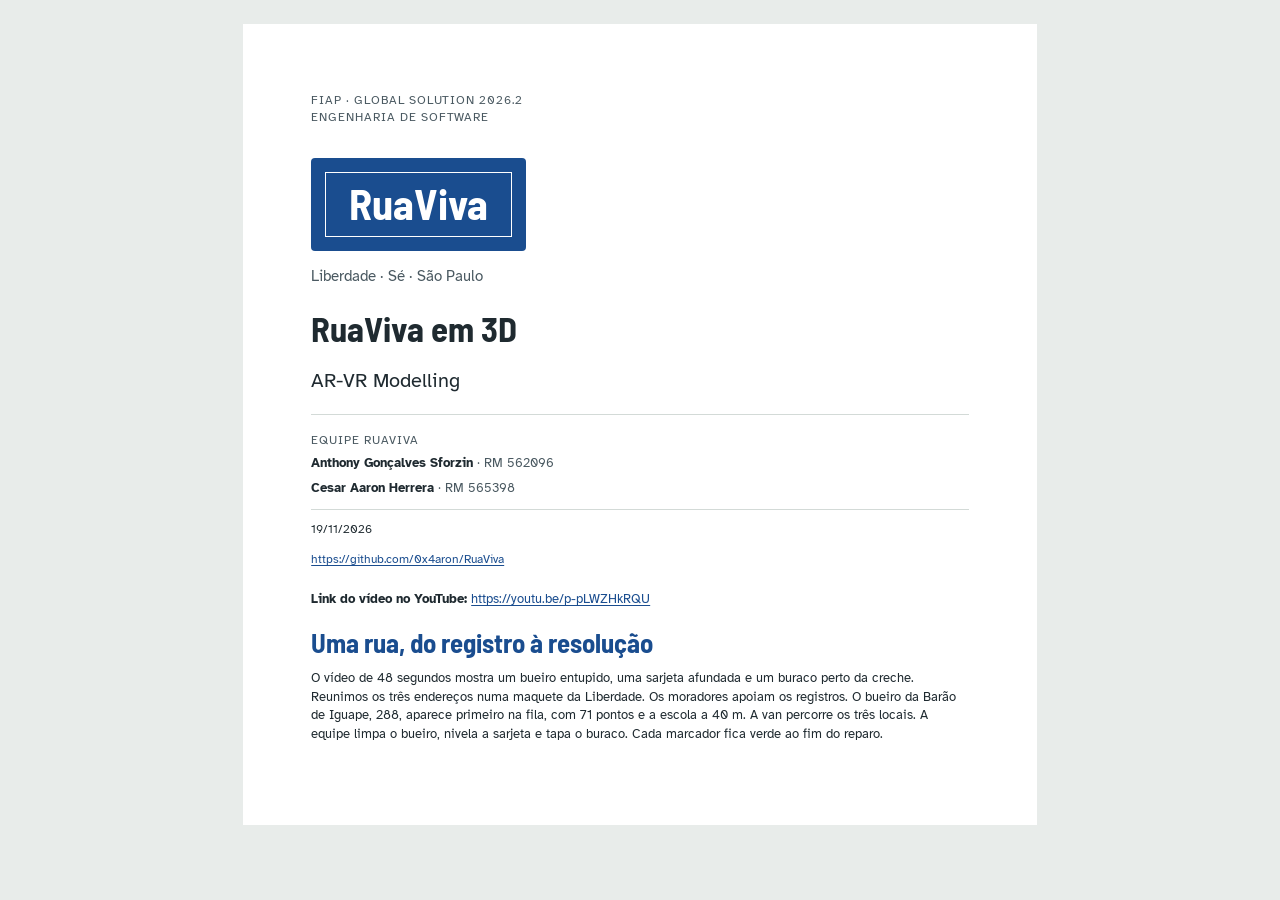
<file: docs/arvr.html>
<!doctype html>
<html lang="pt-BR"><head><meta charset="utf-8"><meta name="viewport" content="width=device-width,initial-scale=1"><title>RuaViva em 3D · RuaViva</title><link rel="stylesheet" href="estilo.css"><script>
function prepararImagens(){document.querySelectorAll('img').forEach(img=>{function falta(){if(img.dataset.ausente)return;img.dataset.ausente='true';const box=document.createElement('div');box.className='imagem-ausente';const titulo=document.createElement('strong');titulo.textContent='Imagem pendente de inclusão';const nome=document.createElement('code');nome.textContent=img.getAttribute('src');box.append(titulo,nome);img.hidden=true;img.style.display='none';img.after(box);}img.addEventListener('error',falta);if(img.complete&&!img.naturalWidth)falta();});}
document.addEventListener('DOMContentLoaded',prepararImagens);
</script></head><body class="curta">
<header class="capa">
<div>
<p class="instituicao">FIAP · Global Solution 2026.2<br>Engenharia de Software</p>
<div class="placa">RuaViva</div>
<p class="territorio">Liberdade · Sé · São Paulo</p>
<h1>RuaViva em 3D</h1>
<p class="disciplina">AR-VR Modelling</p>
</div>
<div>
<div class="integrantes">
<p class="eyebrow">Equipe RuaViva</p>
<p><strong>Anthony Gonçalves Sforzin</strong> <span class="rm">· RM 562096</span>
</p>
<p><strong>Cesar Aaron Herrera</strong> <span class="rm">· RM 565398</span>
</p>
</div>
<div class="rodape-capa">
<p>19/11/2026</p><a href="https://github.com/0x4aron/RuaViva">https://github.com/0x4aron/RuaViva</a>
</div>
</div>
</header>
<main>
<div class="video">
<p><strong>Link do vídeo no YouTube:</strong> <a href="https://youtu.be/p-pLWZHkRQU">https://youtu.be/p-pLWZHkRQU</a></p>
<h2>Uma rua, do registro à resolução</h2>
<p>O vídeo de 48 segundos mostra um bueiro entupido, uma sarjeta afundada e um buraco perto da creche. Reunimos os três endereços numa maquete da Liberdade. Os moradores apoiam os registros. O bueiro da Barão de Iguape, 288, aparece primeiro na fila, com 71 pontos e a escola a 40 m. A van percorre os três locais. A equipe limpa o bueiro, nivela a sarjeta e tapa o buraco. Cada marcador fica verde ao fim do reparo.</p>

</div>
</main></body></html>
</file>
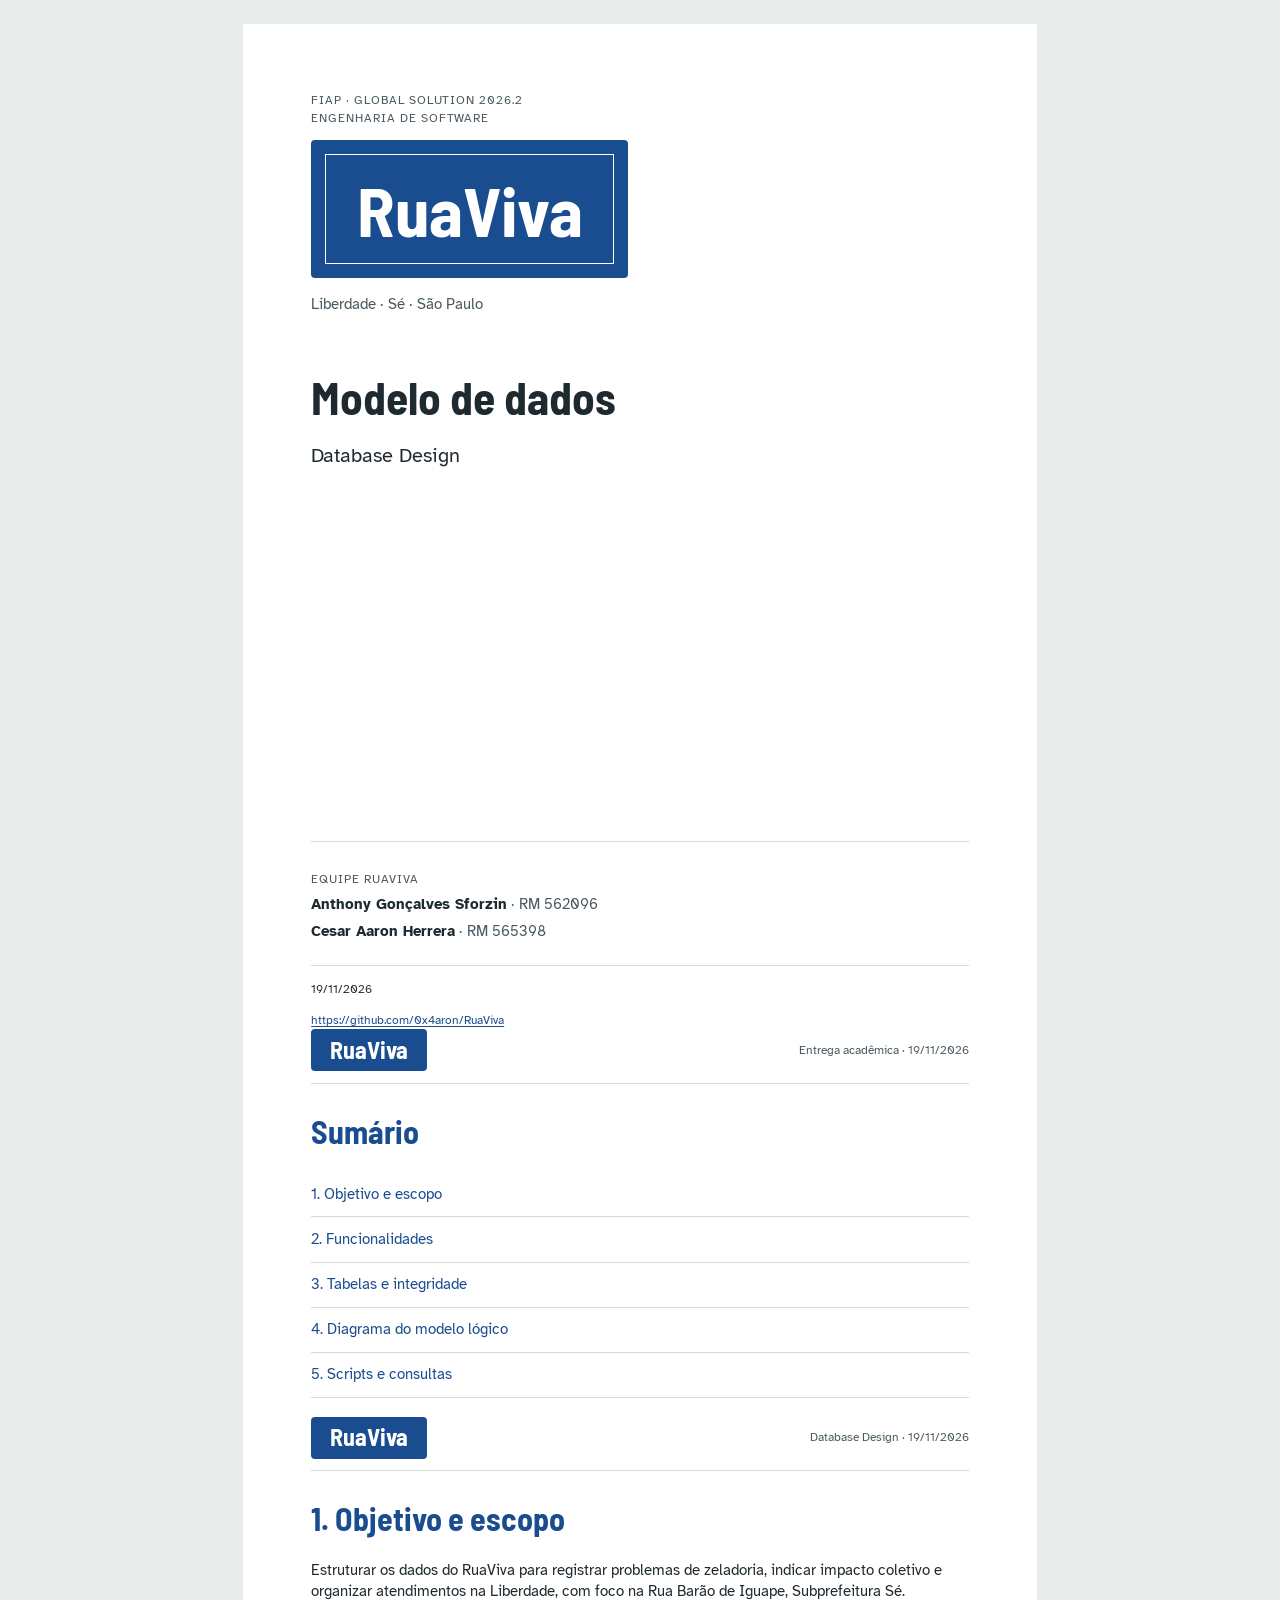
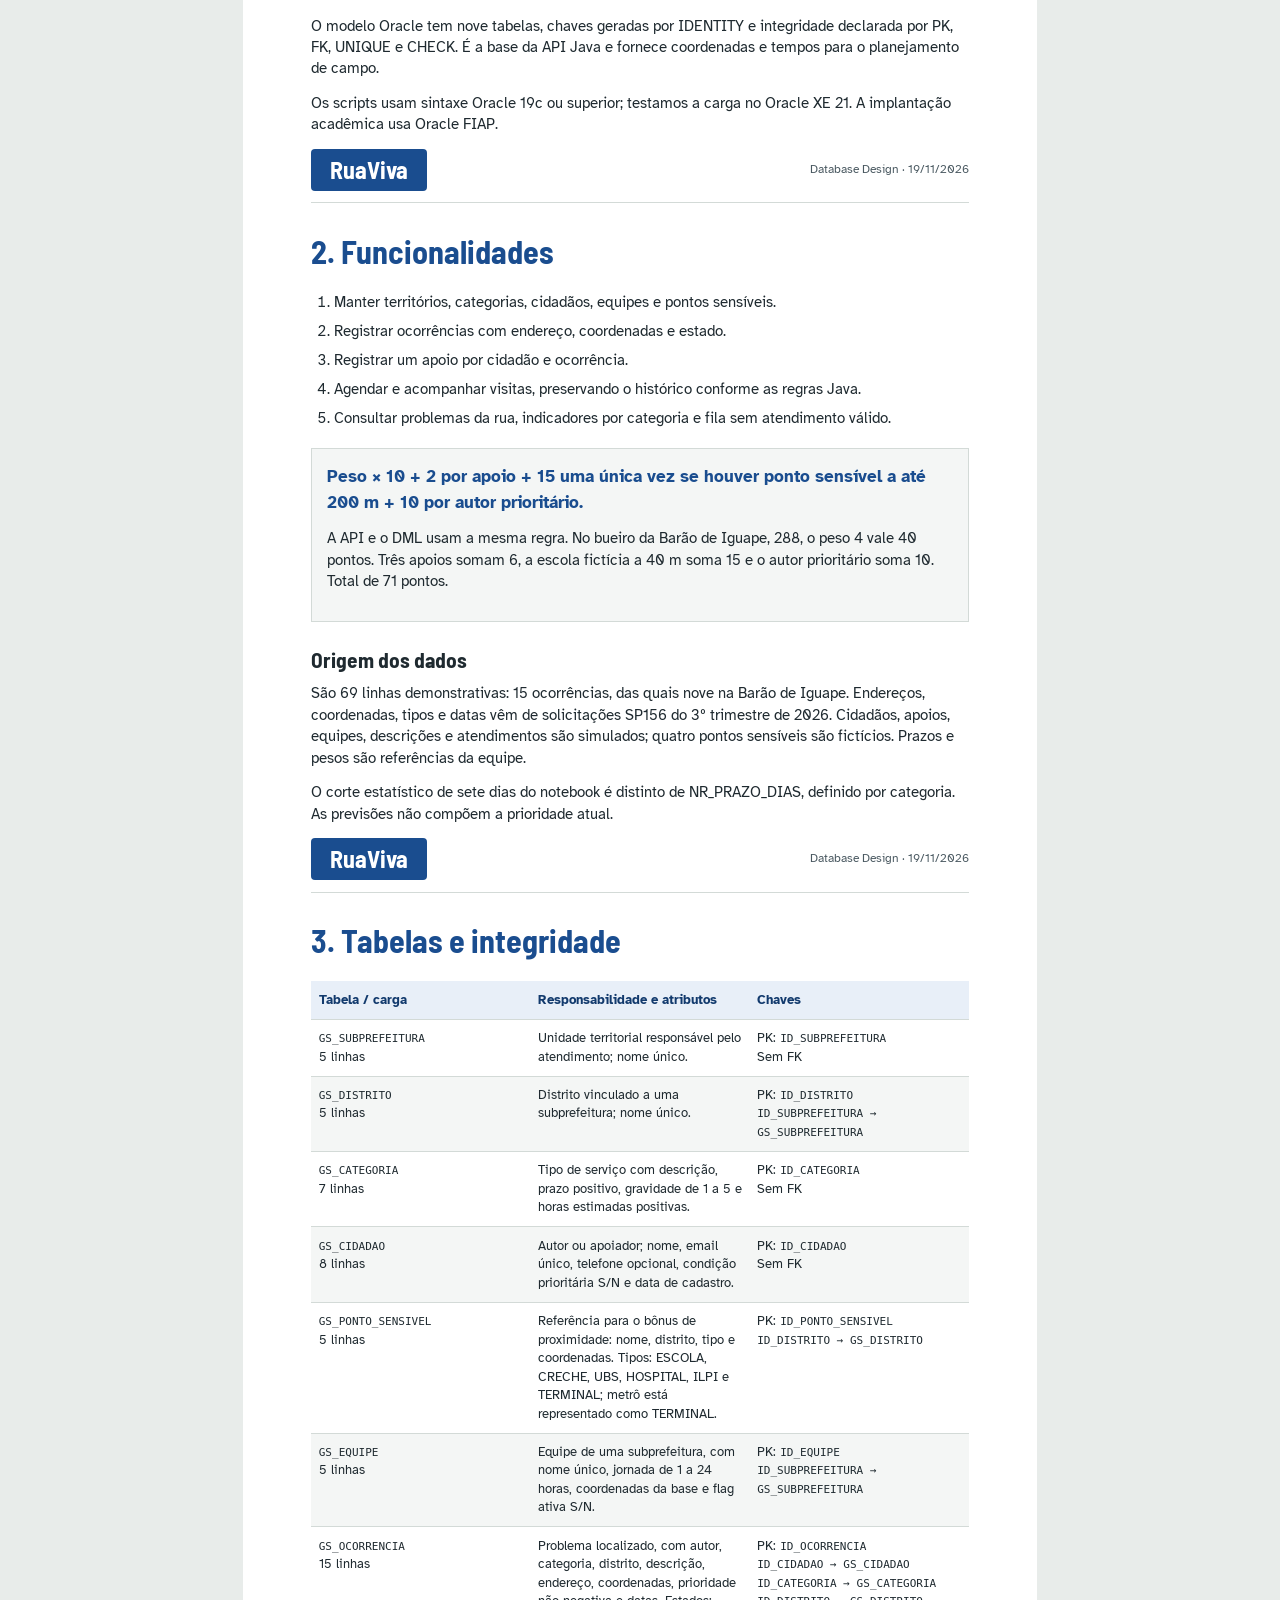
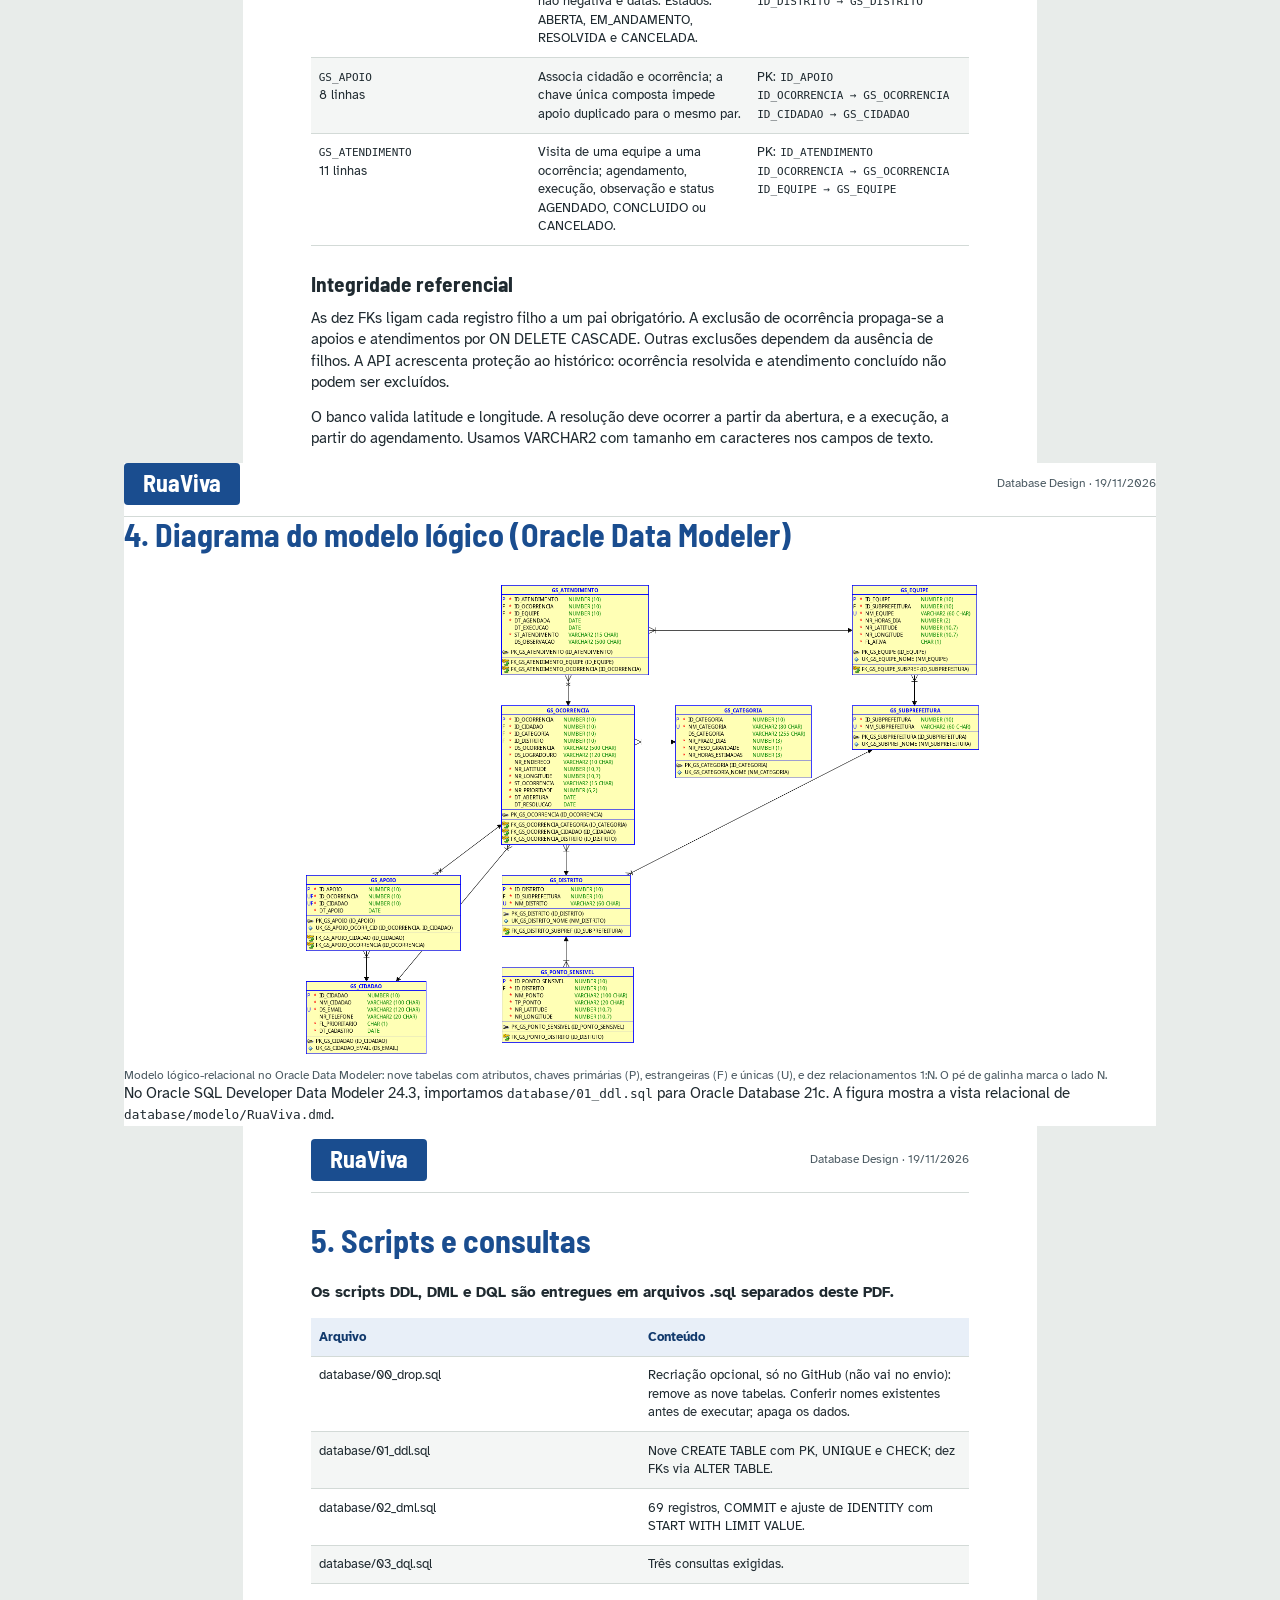
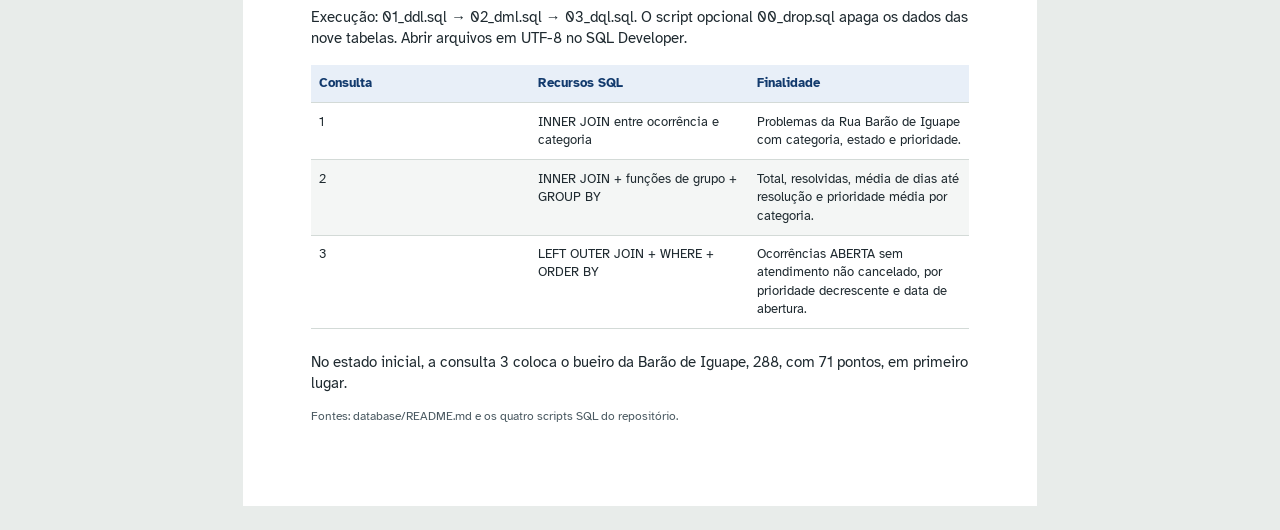
<file: docs/database.html>
<!doctype html>
<html lang="pt-BR"><head><meta charset="utf-8"><meta name="viewport" content="width=device-width,initial-scale=1"><title>Modelo de dados · RuaViva</title><link rel="stylesheet" href="estilo.css"><script>
function prepararImagens(){document.querySelectorAll('img').forEach(img=>{function falta(){if(img.dataset.ausente)return;img.dataset.ausente='true';const box=document.createElement('div');box.className='imagem-ausente';const titulo=document.createElement('strong');titulo.textContent='Imagem pendente de inclusão';const nome=document.createElement('code');nome.textContent=img.getAttribute('src');box.append(titulo,nome);img.hidden=true;img.style.display='none';img.after(box);}img.addEventListener('error',falta);if(img.complete&&!img.naturalWidth)falta();});}
document.addEventListener('DOMContentLoaded',prepararImagens);
</script></head><body class="">
<header class="capa">
<div>
<p class="instituicao">FIAP · Global Solution 2026.2<br>Engenharia de Software</p>
<div class="placa">RuaViva</div>
<p class="territorio">Liberdade · Sé · São Paulo</p>
<h1>Modelo de dados</h1>
<p class="disciplina">Database Design</p>
</div>
<div>
<div class="integrantes">
<p class="eyebrow">Equipe RuaViva</p>
<p><strong>Anthony Gonçalves Sforzin</strong> <span class="rm">· RM 562096</span>
</p>
<p><strong>Cesar Aaron Herrera</strong> <span class="rm">· RM 565398</span>
</p>
</div>
<div class="rodape-capa">
<p>19/11/2026</p><a href="https://github.com/0x4aron/RuaViva">https://github.com/0x4aron/RuaViva</a>
</div>
</div>
</header>
<main>
<section class="secao" id="sumario">
<div class="cabecalho"><span class="placa">RuaViva</span><span>Entrega acadêmica · 19/11/2026</span>
</div>
<h2>Sumário</h2>
<nav aria-label="Sumário">
<ol>
<li><a href="#objetivo">1. Objetivo e escopo</a>
</li>
<li><a href="#funcionalidades">2. Funcionalidades</a>
</li>
<li><a href="#tabelas">3. Tabelas e integridade</a>
</li>
<li><a href="#modelo">4. Diagrama do modelo lógico</a>
</li>
<li><a href="#scripts">5. Scripts e consultas</a>
</li>
</ol>
</nav>
</section>
<section class="secao" id="objetivo">
<div class="cabecalho"><span class="placa">RuaViva</span><span>Database Design · 19/11/2026</span>
</div>
<h2>1. Objetivo e escopo</h2>
<p>Estruturar os dados do RuaViva para registrar problemas de zeladoria, indicar impacto coletivo e organizar atendimentos na Liberdade, com foco na Rua Barão de Iguape, Subprefeitura Sé.</p>
<p>O modelo Oracle tem nove tabelas, chaves geradas por IDENTITY e integridade declarada por PK, FK, UNIQUE e CHECK. É a base da API Java e fornece coordenadas e tempos para o planejamento de campo.</p>
<p>Os scripts usam sintaxe Oracle 19c ou superior; testamos a carga no Oracle XE 21. A implantação acadêmica usa Oracle FIAP.</p>
</section>
<section class="secao" id="funcionalidades">
<div class="cabecalho"><span class="placa">RuaViva</span><span>Database Design · 19/11/2026</span>
</div>
<h2>2. Funcionalidades</h2>
<ol>
<li>Manter territórios, categorias, cidadãos, equipes e pontos sensíveis.</li>
<li>Registrar ocorrências com endereço, coordenadas e estado.</li>
<li>Registrar um apoio por cidadão e ocorrência.</li>
<li>Agendar e acompanhar visitas, preservando o histórico conforme as regras Java.</li>
<li>Consultar problemas da rua, indicadores por categoria e fila sem atendimento válido.</li>
</ol>
<div class="destaque">
<p class="formula">Peso × 10 + 2 por apoio + 15 uma única vez se houver ponto sensível a até 200 m + 10 por autor prioritário.</p>
<p>A API e o DML usam a mesma regra. No bueiro da Barão de Iguape, 288, o peso 4 vale 40 pontos. Três apoios somam 6, a escola fictícia a 40 m soma 15 e o autor prioritário soma 10. Total de 71 pontos.</p>
</div>
<h3>Origem dos dados</h3>
<p>São 69 linhas demonstrativas: 15 ocorrências, das quais nove na Barão de Iguape. Endereços, coordenadas, tipos e datas vêm de solicitações SP156 do 3º trimestre de 2026. Cidadãos, apoios, equipes, descrições e atendimentos são simulados; quatro pontos sensíveis são fictícios. Prazos e pesos são referências da equipe.</p>
<p>O corte estatístico de sete dias do notebook é distinto de NR_PRAZO_DIAS, definido por categoria. As previsões não compõem a prioridade atual.</p>
</section>
<section class="secao" id="tabelas">
<div class="cabecalho"><span class="placa">RuaViva</span><span>Database Design · 19/11/2026</span>
</div>
<h2>3. Tabelas e integridade</h2>
<table class="">
<thead>
<tr><th scope="col">Tabela / carga</th><th scope="col">Responsabilidade e atributos</th><th scope="col">Chaves</th>
</tr>
</thead>
<tbody>
<tr><td><code>GS_SUBPREFEITURA</code><br>5 linhas</td><td>Unidade territorial responsável pelo atendimento; nome único.</td><td>PK: <code>ID_SUBPREFEITURA</code><br>Sem FK</td>
</tr>
<tr><td><code>GS_DISTRITO</code><br>5 linhas</td><td>Distrito vinculado a uma subprefeitura; nome único.</td><td>PK: <code>ID_DISTRITO</code><br><code>ID_SUBPREFEITURA → GS_SUBPREFEITURA</code></td>
</tr>
<tr><td><code>GS_CATEGORIA</code><br>7 linhas</td><td>Tipo de serviço com descrição, prazo positivo, gravidade de 1 a 5 e horas estimadas positivas.</td><td>PK: <code>ID_CATEGORIA</code><br>Sem FK</td>
</tr>
<tr><td><code>GS_CIDADAO</code><br>8 linhas</td><td>Autor ou apoiador; nome, email único, telefone opcional, condição prioritária S/N e data de cadastro.</td><td>PK: <code>ID_CIDADAO</code><br>Sem FK</td>
</tr>
<tr><td><code>GS_PONTO_SENSIVEL</code><br>5 linhas</td><td>Referência para o bônus de proximidade: nome, distrito, tipo e coordenadas. Tipos: ESCOLA, CRECHE, UBS, HOSPITAL, ILPI e TERMINAL; metrô está representado como TERMINAL.</td><td>PK: <code>ID_PONTO_SENSIVEL</code><br><code>ID_DISTRITO → GS_DISTRITO</code></td>
</tr>
<tr><td><code>GS_EQUIPE</code><br>5 linhas</td><td>Equipe de uma subprefeitura, com nome único, jornada de 1 a 24 horas, coordenadas da base e flag ativa S/N.</td><td>PK: <code>ID_EQUIPE</code><br><code>ID_SUBPREFEITURA → GS_SUBPREFEITURA</code></td>
</tr>
<tr><td><code>GS_OCORRENCIA</code><br>15 linhas</td><td>Problema localizado, com autor, categoria, distrito, descrição, endereço, coordenadas, prioridade não negativa e datas. Estados: ABERTA, EM_ANDAMENTO, RESOLVIDA e CANCELADA.</td><td>PK: <code>ID_OCORRENCIA</code><br><code>ID_CIDADAO → GS_CIDADAO</code><br><code>ID_CATEGORIA → GS_CATEGORIA</code><br><code>ID_DISTRITO → GS_DISTRITO</code></td>
</tr>
<tr><td><code>GS_APOIO</code><br>8 linhas</td><td>Associa cidadão e ocorrência; a chave única composta impede apoio duplicado para o mesmo par.</td><td>PK: <code>ID_APOIO</code><br><code>ID_OCORRENCIA → GS_OCORRENCIA</code><br><code>ID_CIDADAO → GS_CIDADAO</code></td>
</tr>
<tr><td><code>GS_ATENDIMENTO</code><br>11 linhas</td><td>Visita de uma equipe a uma ocorrência; agendamento, execução, observação e status AGENDADO, CONCLUIDO ou CANCELADO.</td><td>PK: <code>ID_ATENDIMENTO</code><br><code>ID_OCORRENCIA → GS_OCORRENCIA</code><br><code>ID_EQUIPE → GS_EQUIPE</code></td>
</tr>
</tbody>
</table>
<h3>Integridade referencial</h3>
<p>As dez FKs ligam cada registro filho a um pai obrigatório. A exclusão de ocorrência propaga-se a apoios e atendimentos por ON DELETE CASCADE. Outras exclusões dependem da ausência de filhos. A API acrescenta proteção ao histórico: ocorrência resolvida e atendimento concluído não podem ser excluídos.</p>
<p>O banco valida latitude e longitude. A resolução deve ocorrer a partir da abertura, e a execução, a partir do agendamento. Usamos VARCHAR2 com tamanho em caracteres nos campos de texto.</p>
</section>
<section class="secao pagina-paisagem diagrama-dm" id="modelo">
<div class="cabecalho"><span class="placa">RuaViva</span><span>Database Design · 19/11/2026</span>
</div>
<h2>4. Diagrama do modelo lógico (Oracle Data Modeler)</h2>
<figure><img src="img/modelo-logico-data-modeler.png" alt="Modelo lógico-relacional no Oracle Data Modeler: nove tabelas, dez chaves estrangeiras e cardinalidades 1:N."><figcaption>Modelo lógico-relacional no Oracle Data Modeler: nove tabelas com atributos, chaves primárias (P), estrangeiras (F) e únicas (U), e dez relacionamentos 1:N. O pé de galinha marca o lado N.</figcaption>
</figure>
<p>No Oracle SQL Developer Data Modeler 24.3, importamos <code>database/01_ddl.sql</code> para Oracle Database 21c. A figura mostra a vista relacional de <code>database/modelo/RuaViva.dmd</code>.</p>
</section>
<section class="secao" id="scripts">
<div class="cabecalho"><span class="placa">RuaViva</span><span>Database Design · 19/11/2026</span>
</div>
<h2>5. Scripts e consultas</h2>
<p><strong>Os scripts DDL, DML e DQL são entregues em arquivos .sql separados deste PDF.</strong>
</p>
<table class="">
<thead>
<tr><th scope="col">Arquivo</th><th scope="col">Conteúdo</th>
</tr>
</thead>
<tbody>
<tr><td>database/00_drop.sql</td><td>Recriação opcional, só no GitHub (não vai no envio): remove as nove tabelas. Conferir nomes existentes antes de executar; apaga os dados.</td>
</tr>
<tr><td>database/01_ddl.sql</td><td>Nove CREATE TABLE com PK, UNIQUE e CHECK; dez FKs via ALTER TABLE.</td>
</tr>
<tr><td>database/02_dml.sql</td><td>69 registros, COMMIT e ajuste de IDENTITY com START WITH LIMIT VALUE.</td>
</tr>
<tr><td>database/03_dql.sql</td><td>Três consultas exigidas.</td>
</tr>
</tbody>
</table>
<p>Execução: 01_ddl.sql → 02_dml.sql → 03_dql.sql. O script opcional 00_drop.sql apaga os dados das nove tabelas. Abrir arquivos em UTF-8 no SQL Developer.</p>
<table class="">
<thead>
<tr><th scope="col">Consulta</th><th scope="col">Recursos SQL</th><th scope="col">Finalidade</th>
</tr>
</thead>
<tbody>
<tr><td>1</td><td>INNER JOIN entre ocorrência e categoria</td><td>Problemas da Rua Barão de Iguape com categoria, estado e prioridade.</td>
</tr>
<tr><td>2</td><td>INNER JOIN + funções de grupo + GROUP BY</td><td>Total, resolvidas, média de dias até resolução e prioridade média por categoria.</td>
</tr>
<tr><td>3</td><td>LEFT OUTER JOIN + WHERE + ORDER BY</td><td>Ocorrências ABERTA sem atendimento não cancelado, por prioridade decrescente e data de abertura.</td>
</tr>
</tbody>
</table>
<p>No estado inicial, a consulta 3 coloca o bueiro da Barão de Iguape, 288, com 71 pontos, em primeiro lugar.</p>
<p class="nota">Fontes: database/README.md e os quatro scripts SQL do repositório.</p>
</section>
</main></body></html>
</file>
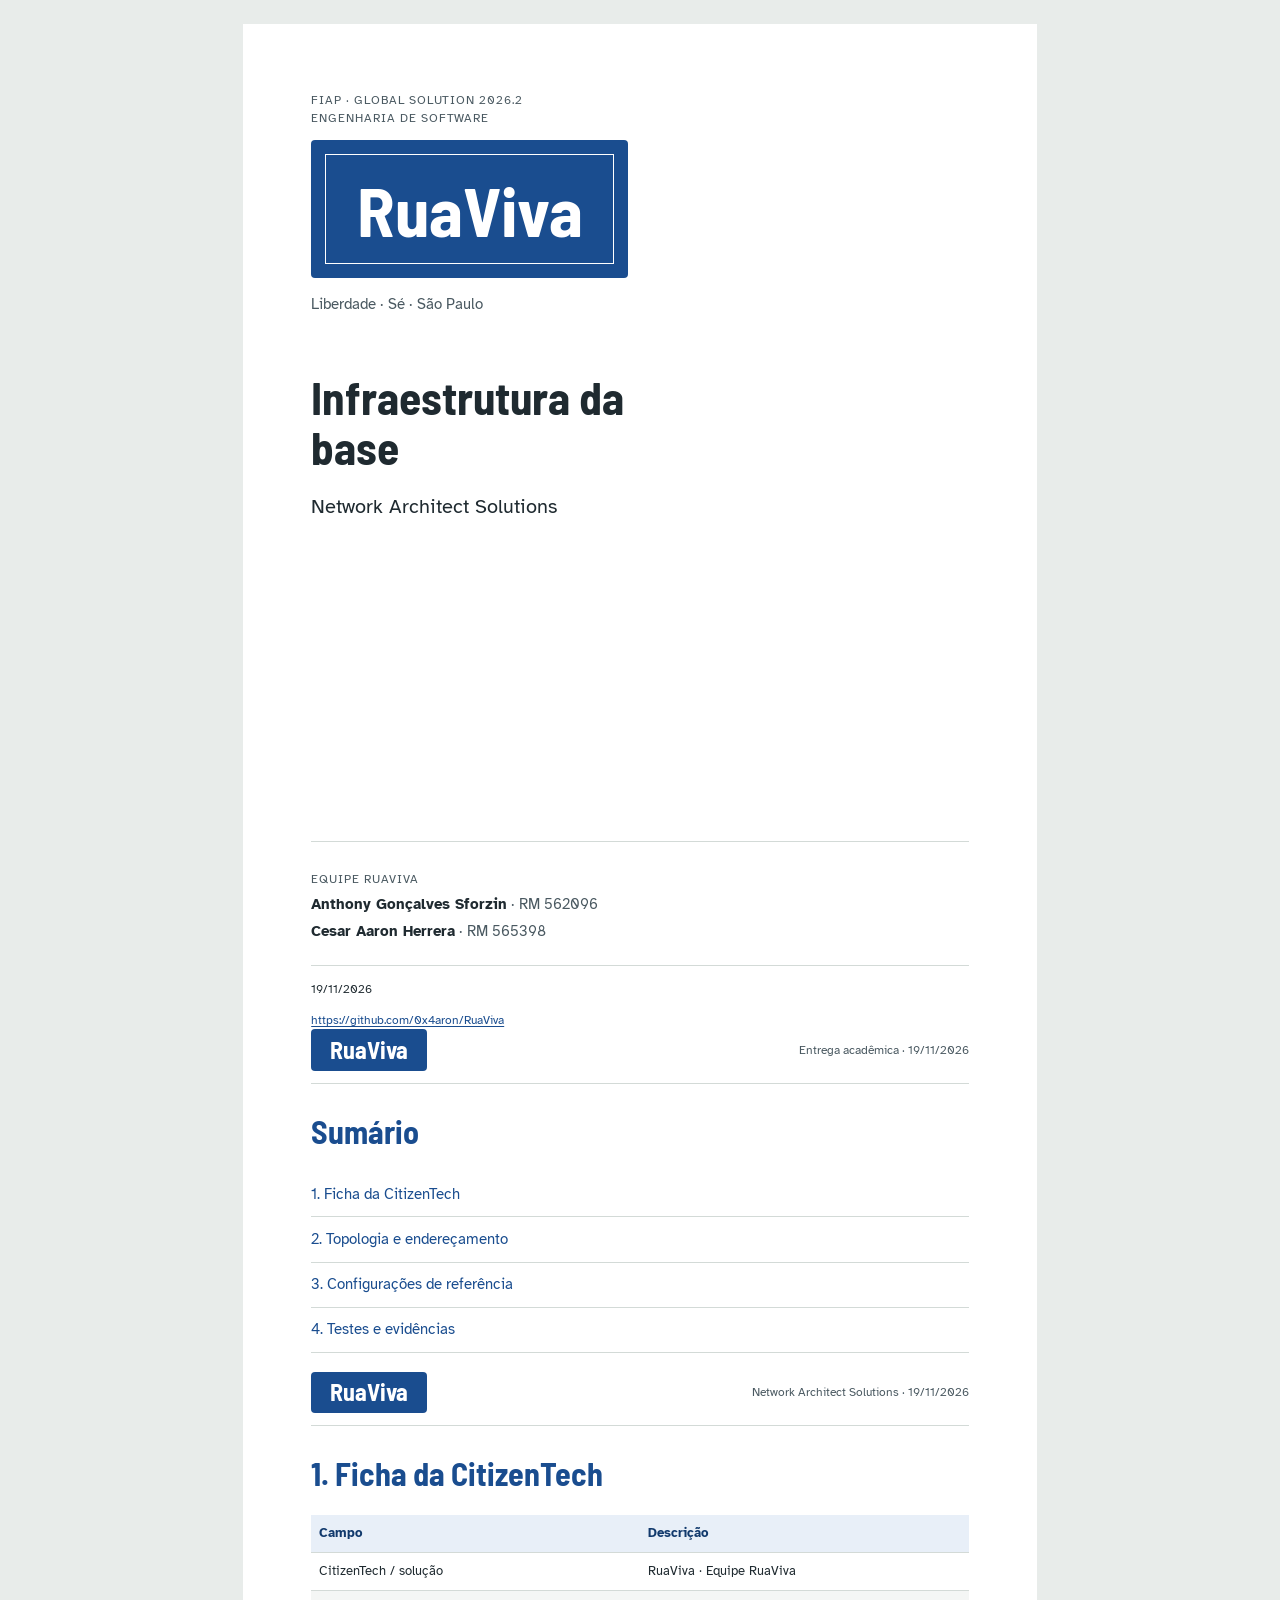
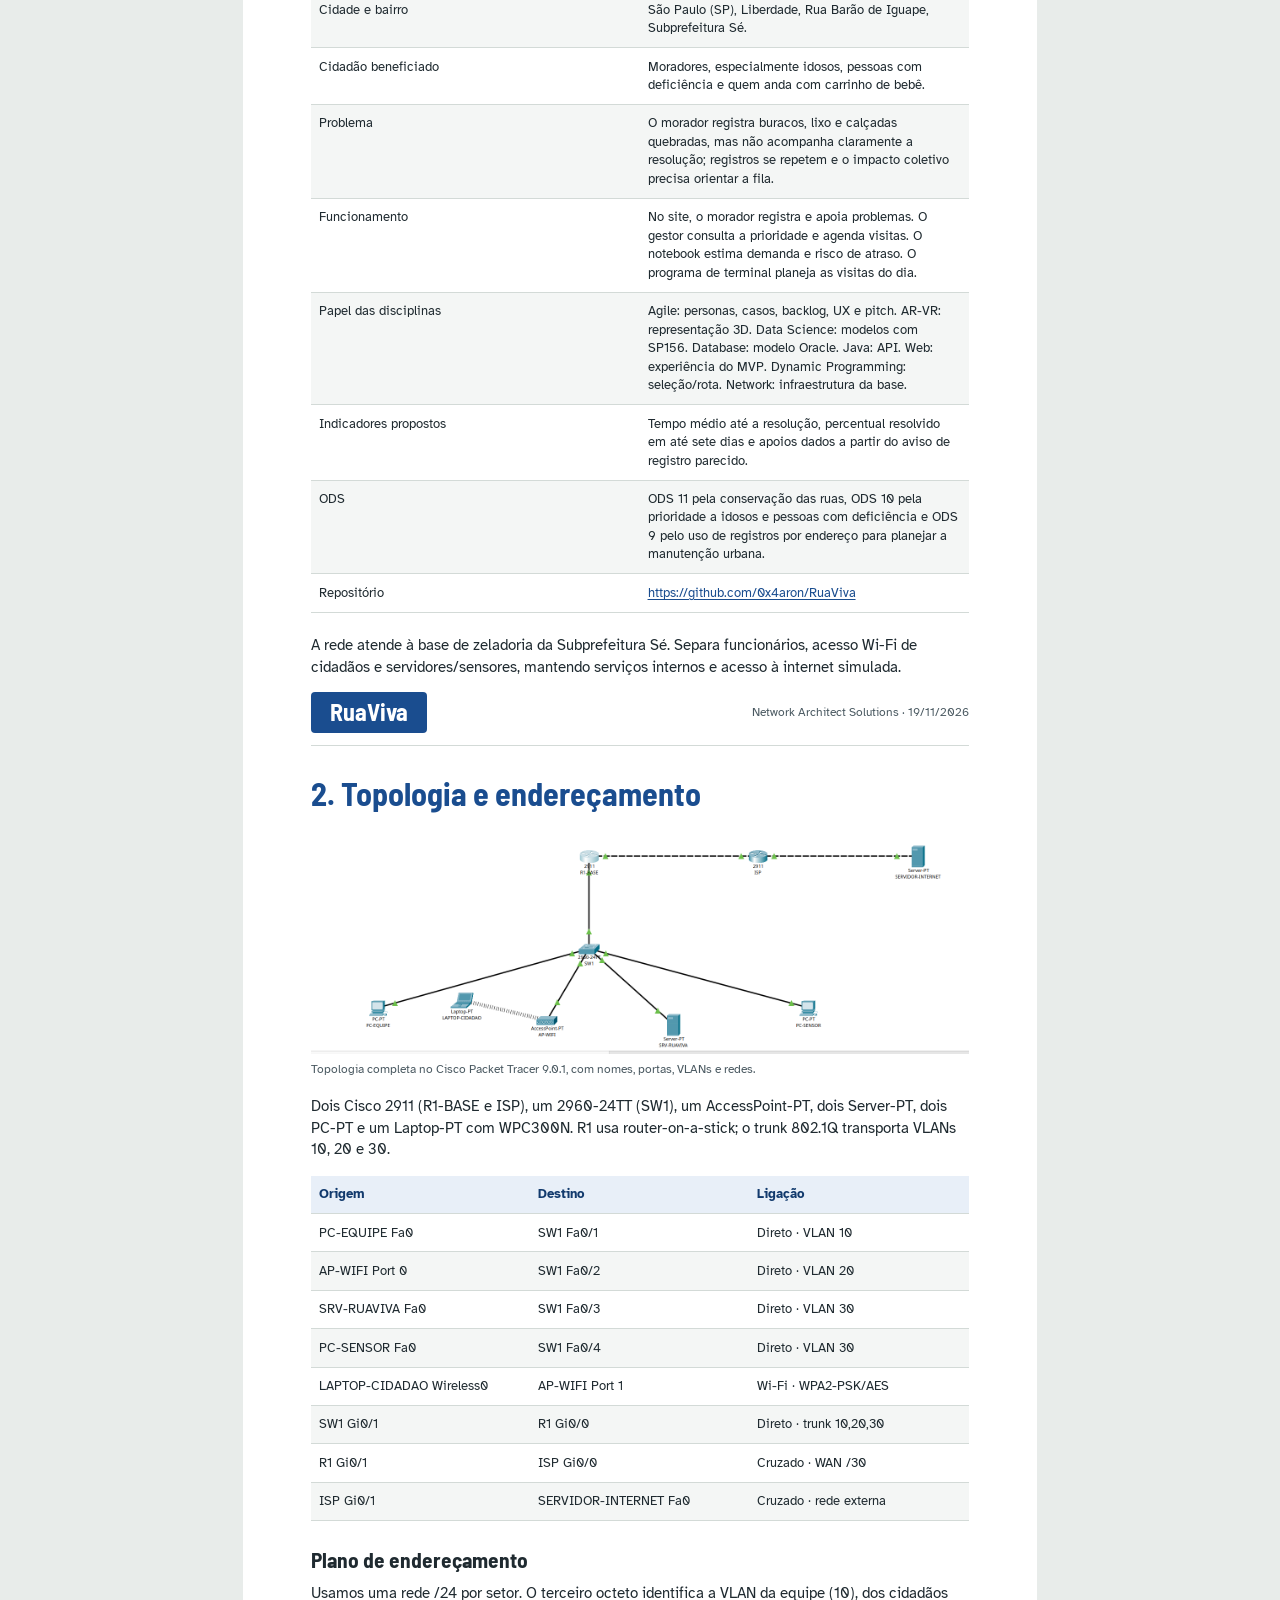
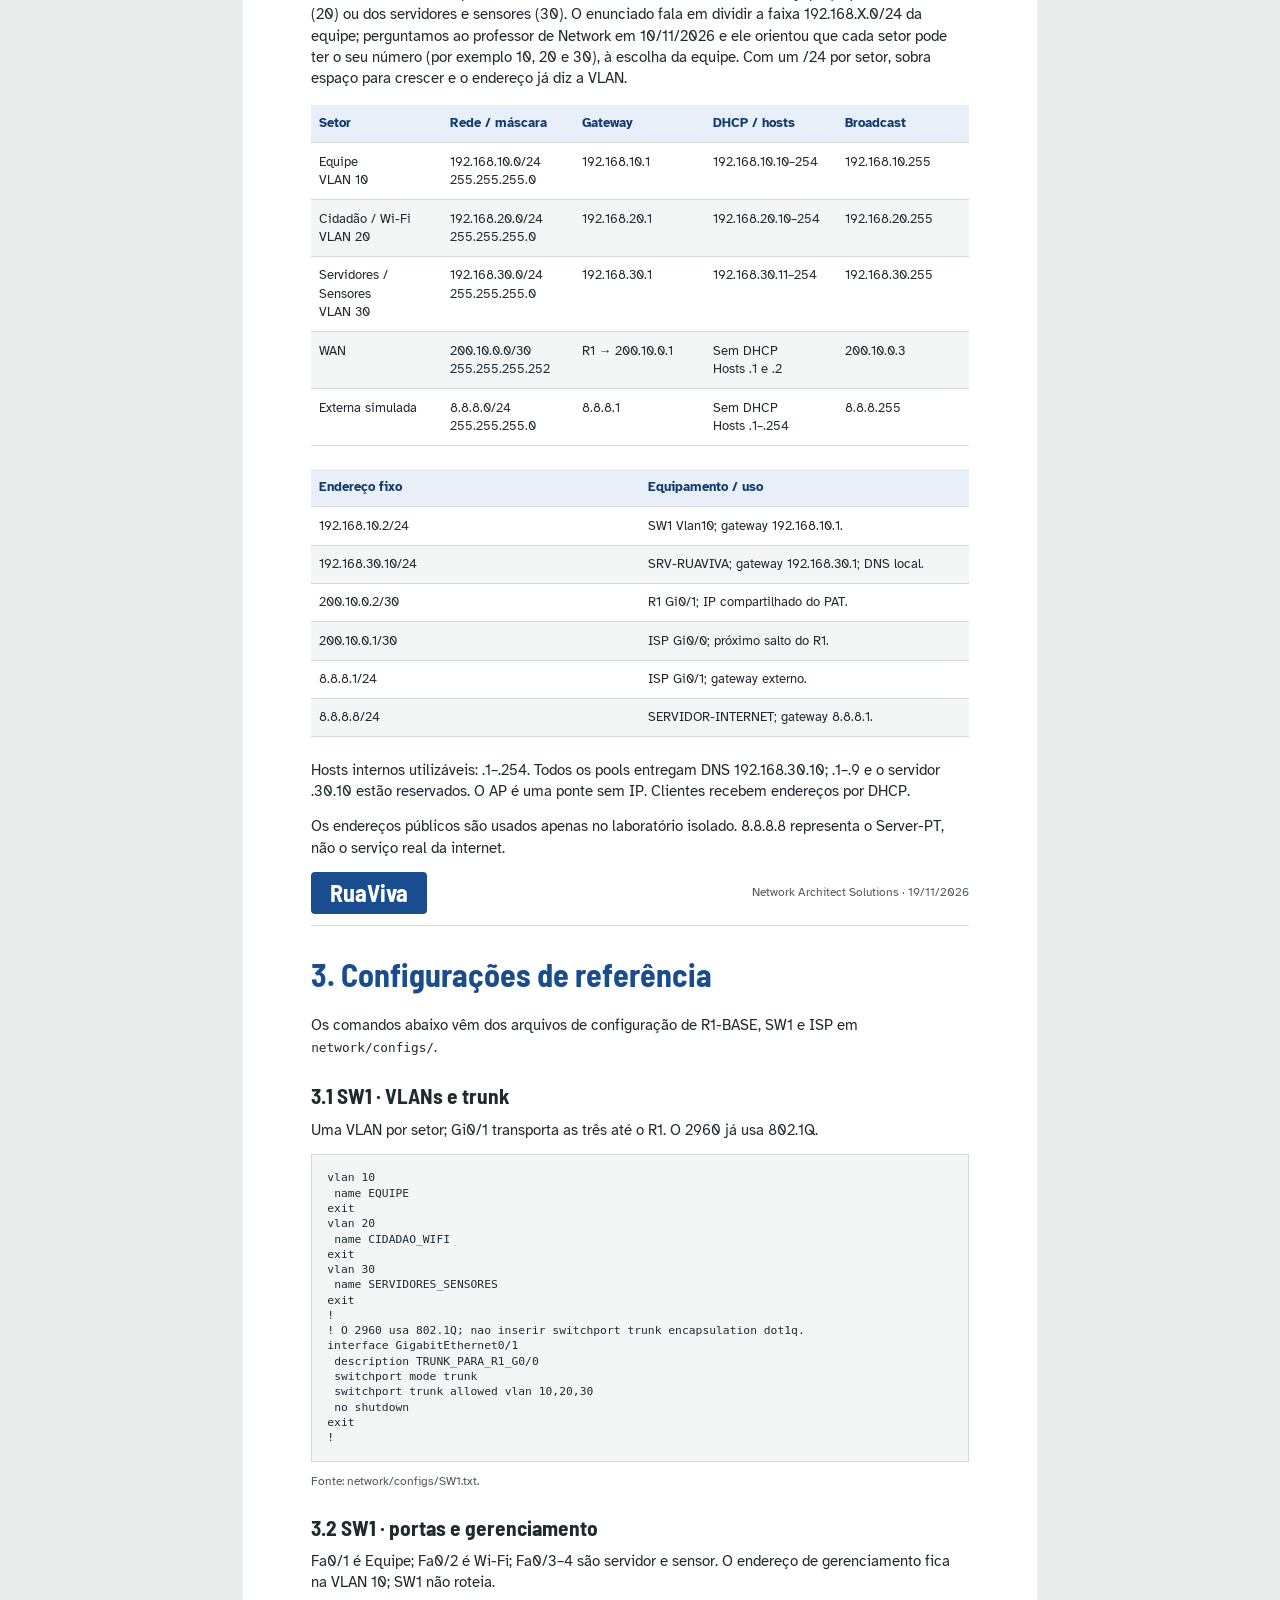
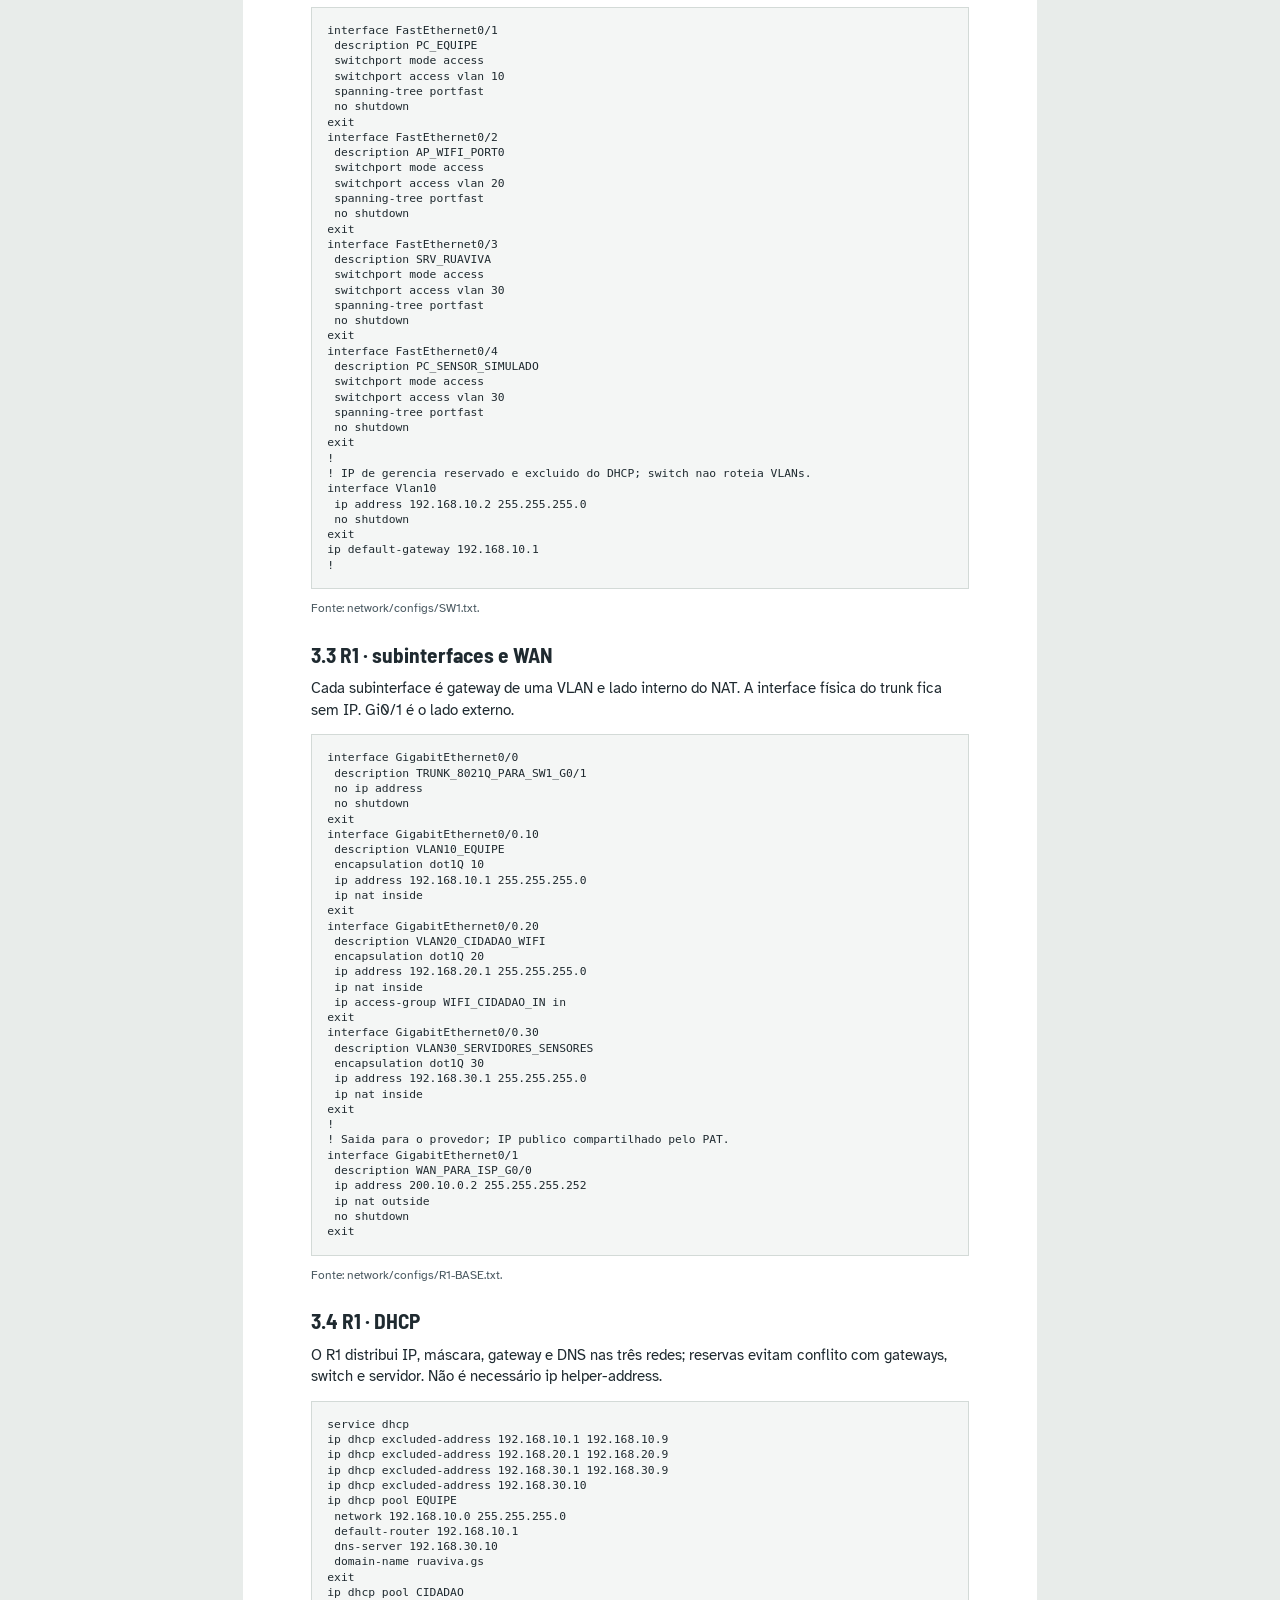
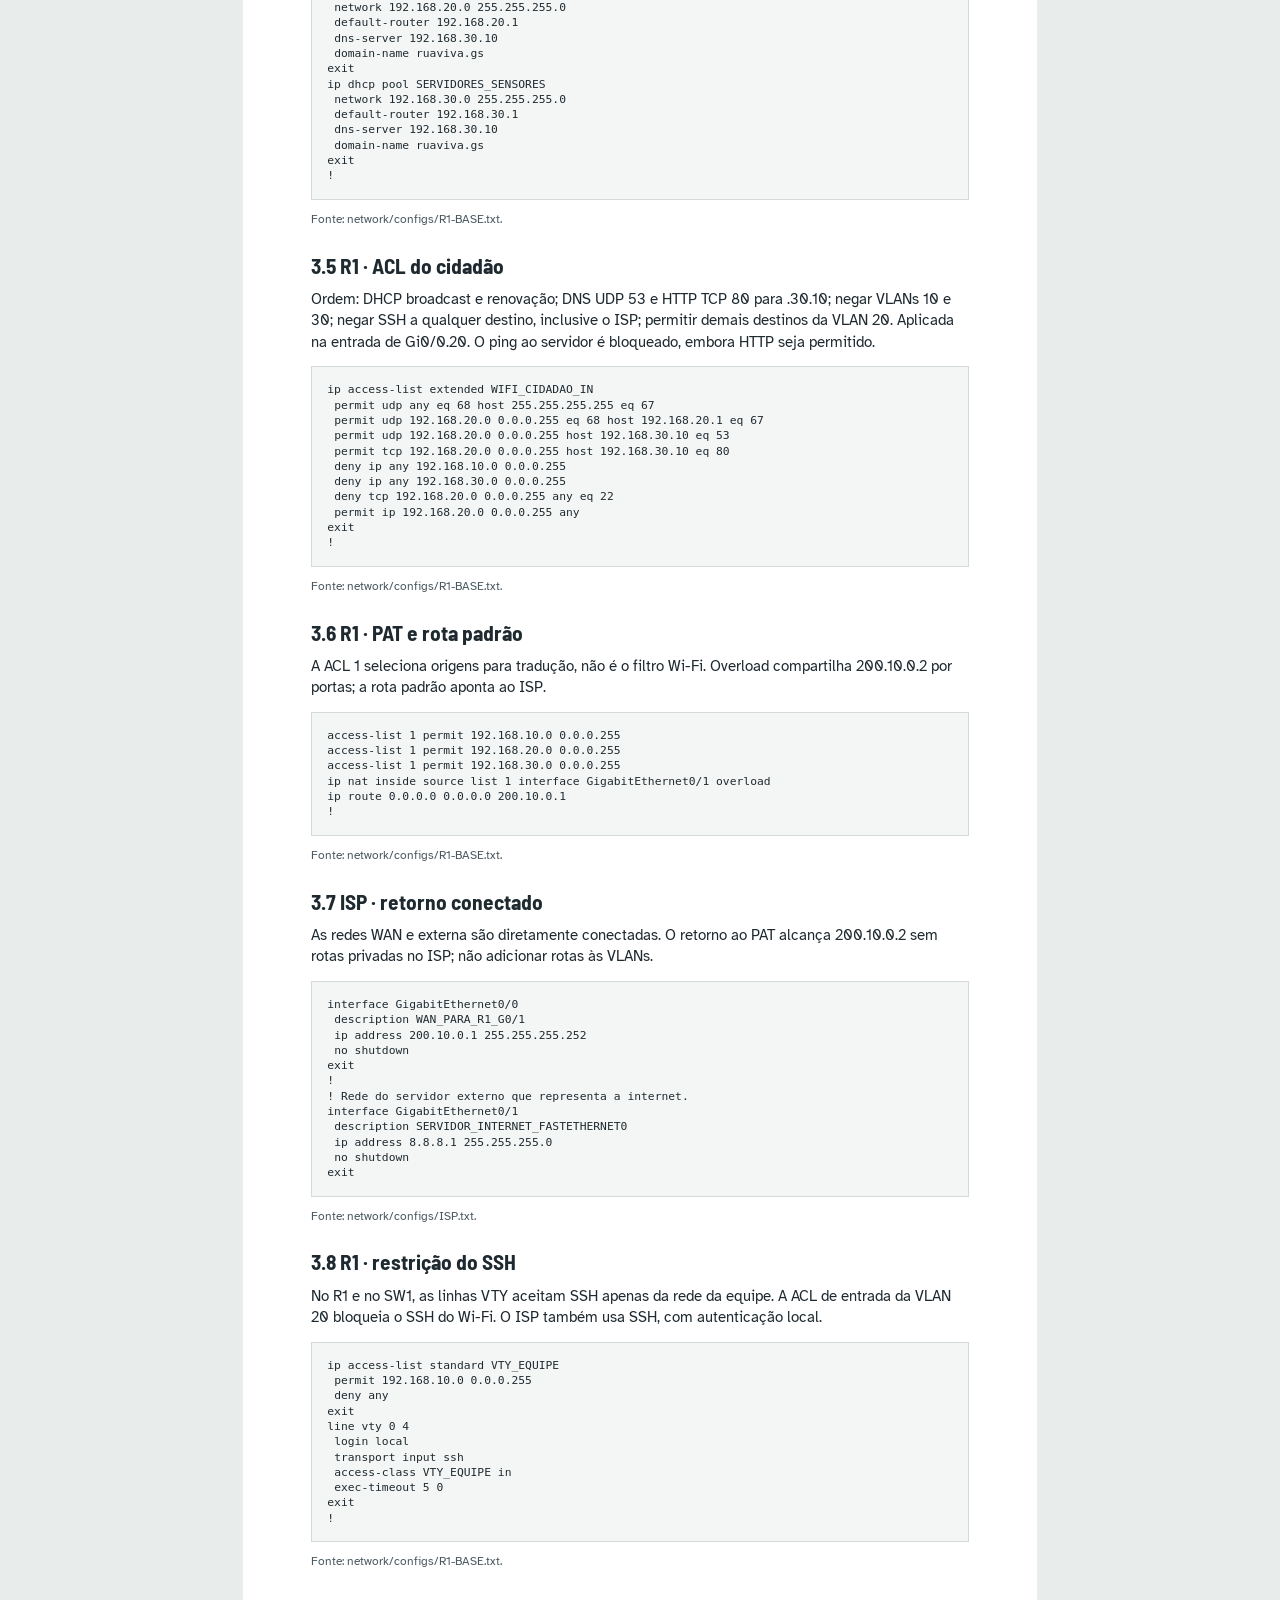
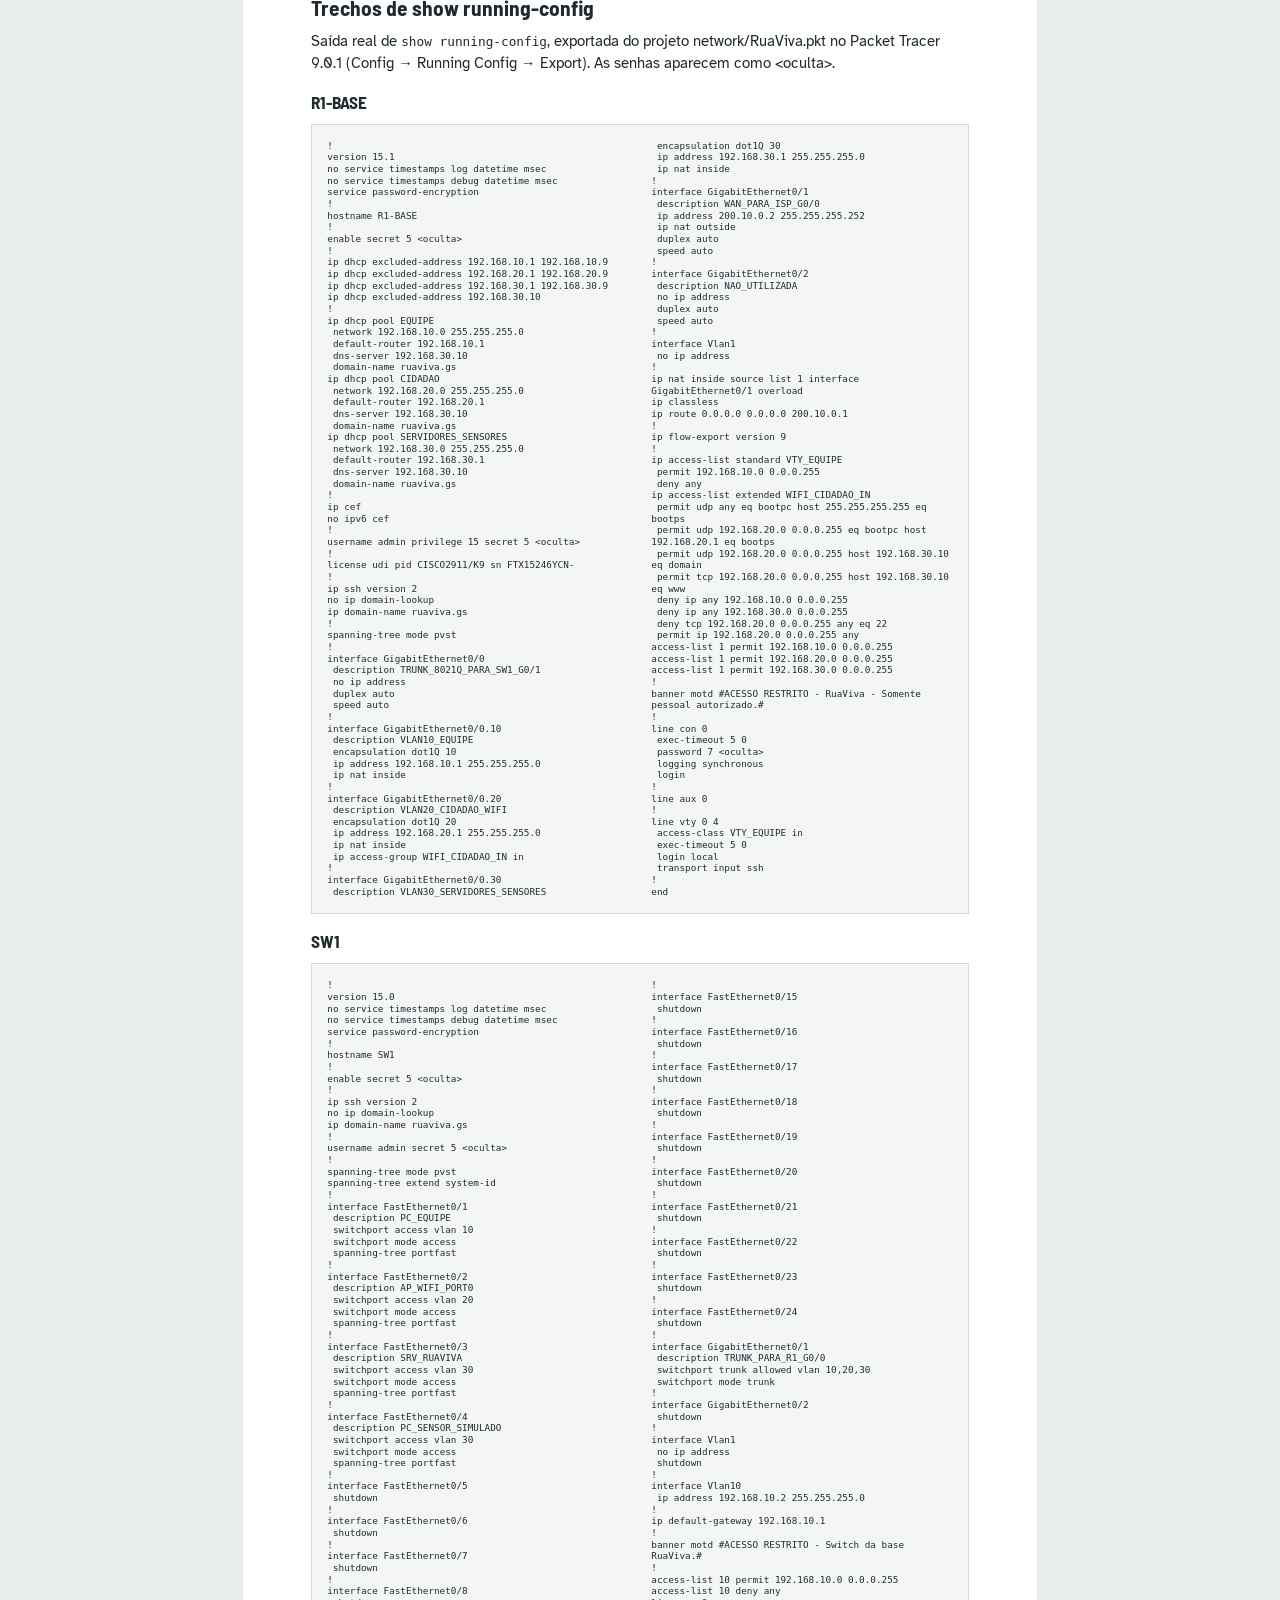
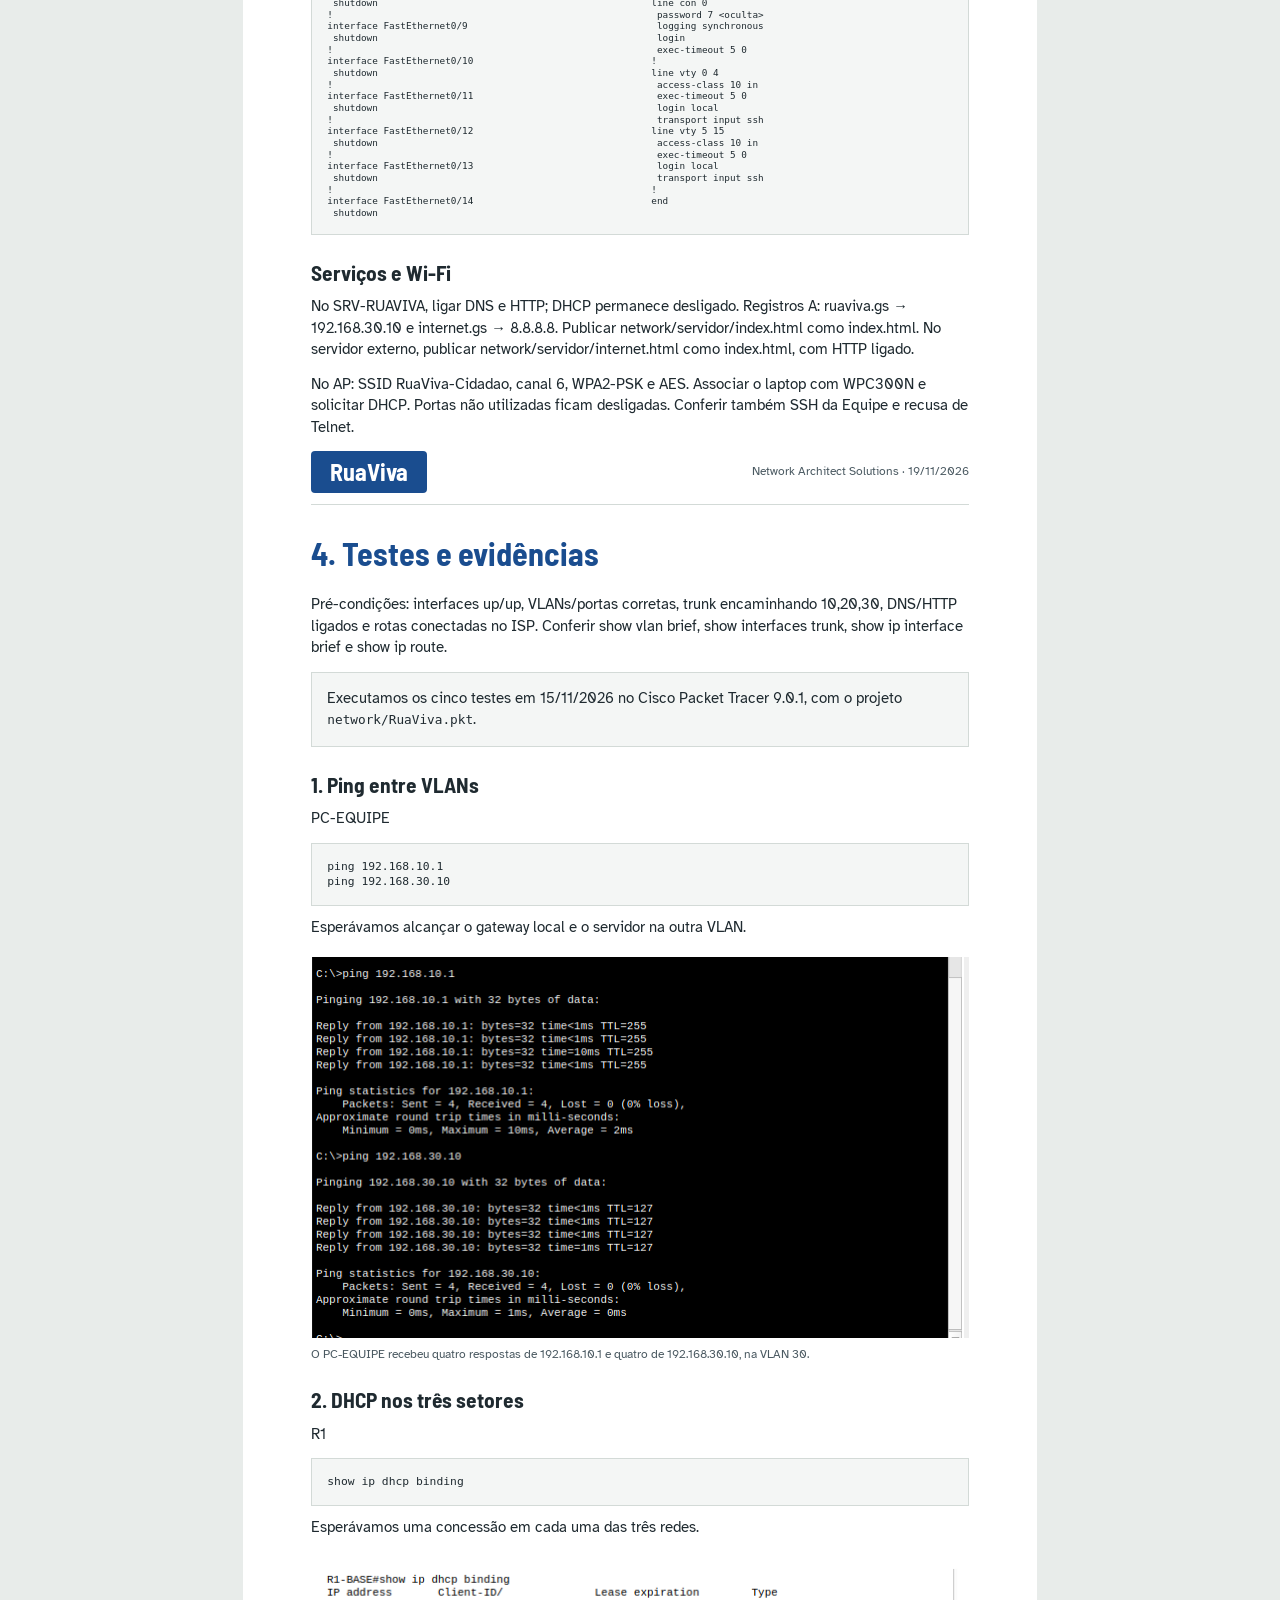
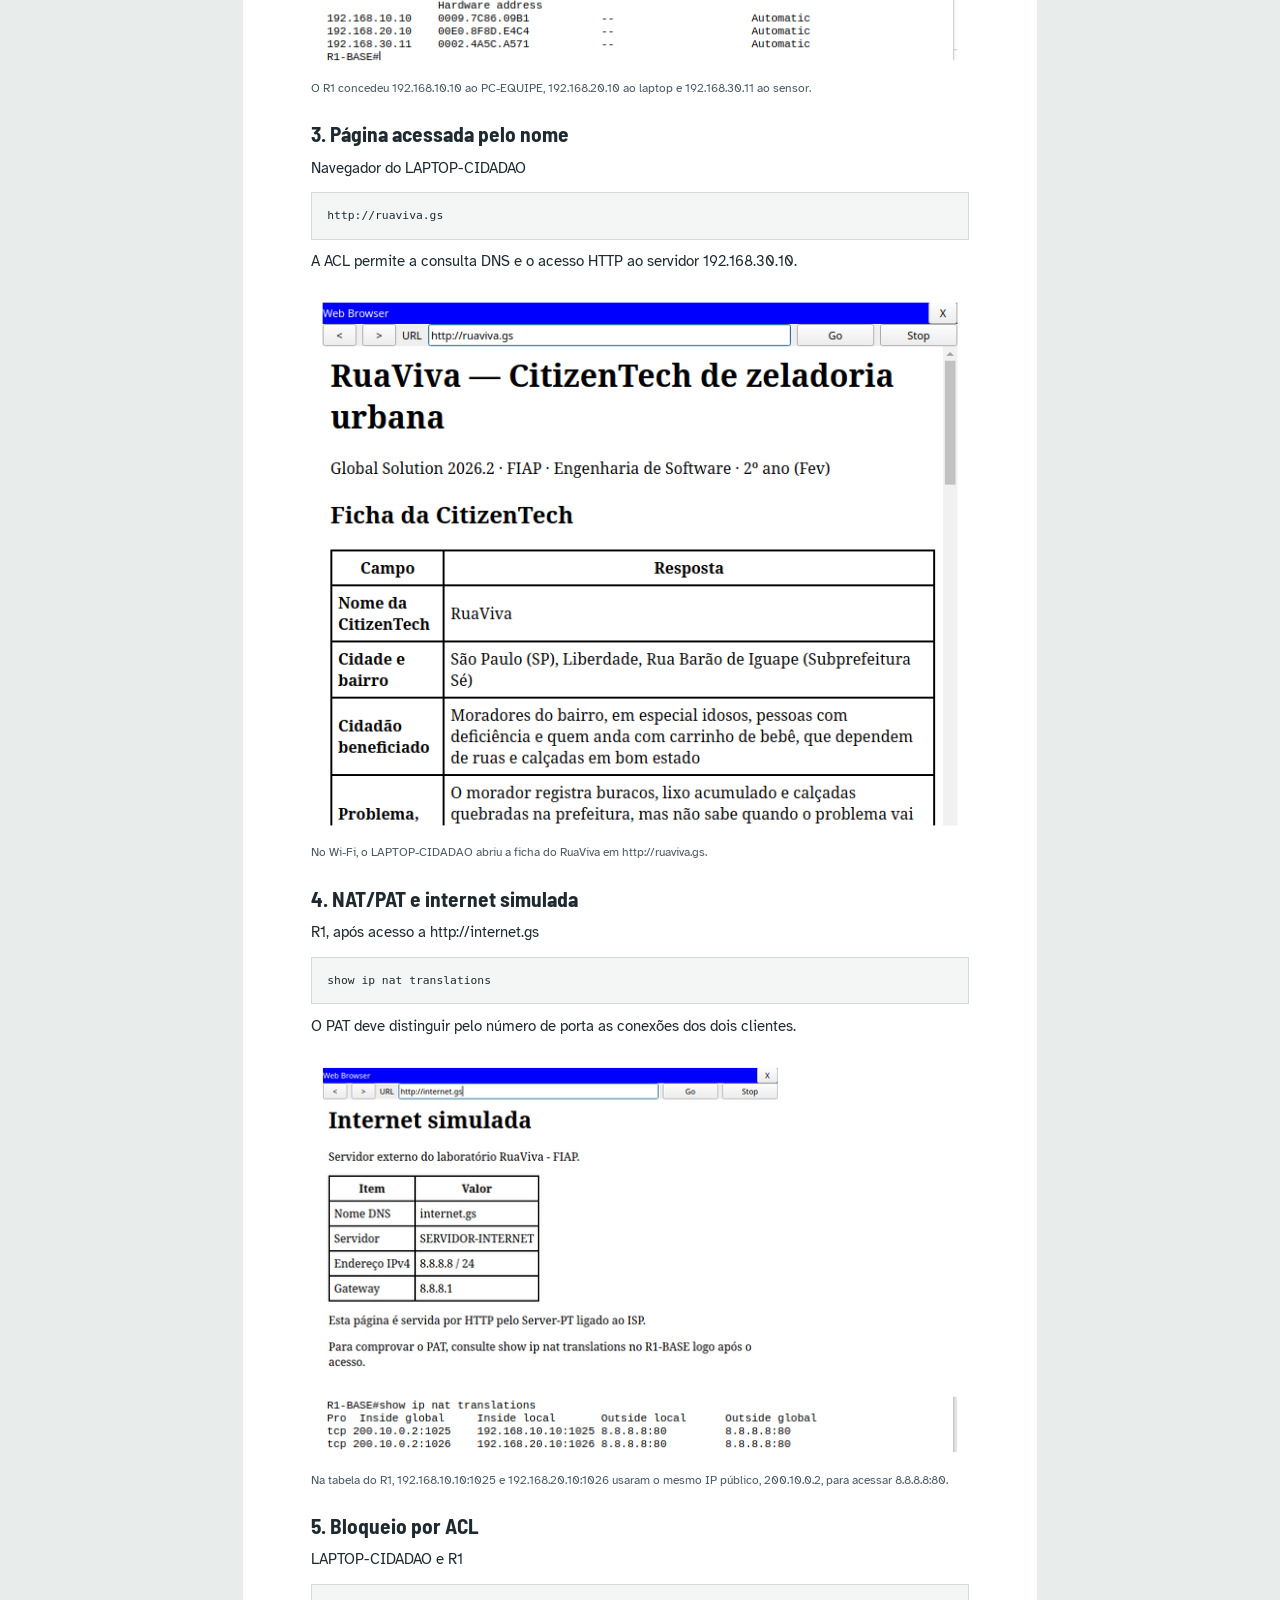
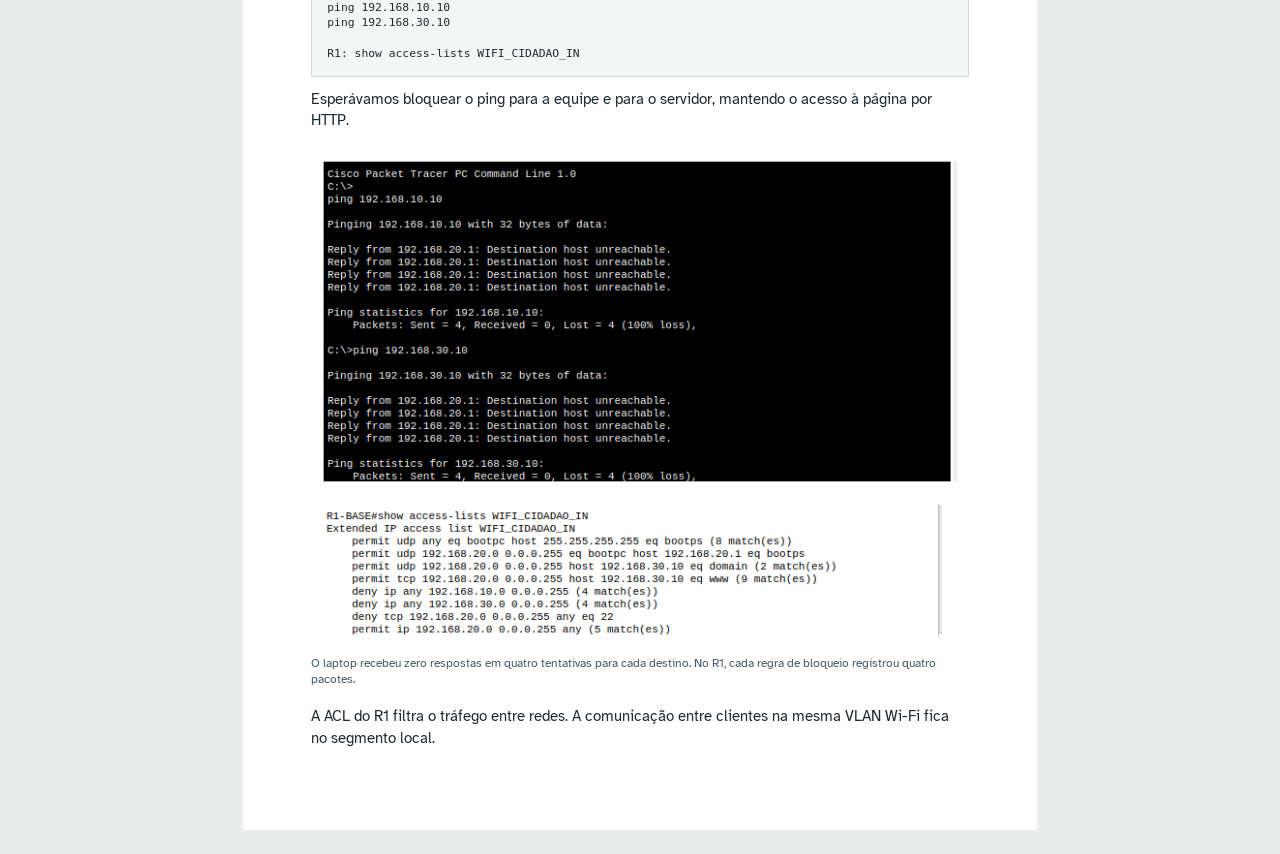
<file: docs/network.html>
<!doctype html>
<html lang="pt-BR"><head><meta charset="utf-8"><meta name="viewport" content="width=device-width,initial-scale=1"><title>Infraestrutura da base · RuaViva</title><link rel="stylesheet" href="estilo.css"><script>
function prepararImagens(){document.querySelectorAll('img').forEach(img=>{function falta(){if(img.dataset.ausente)return;img.dataset.ausente='true';const box=document.createElement('div');box.className='imagem-ausente';const titulo=document.createElement('strong');titulo.textContent='Imagem pendente de inclusão';const nome=document.createElement('code');nome.textContent=img.getAttribute('src');box.append(titulo,nome);img.hidden=true;img.style.display='none';img.after(box);}img.addEventListener('error',falta);if(img.complete&&!img.naturalWidth)falta();});}
document.addEventListener('DOMContentLoaded',prepararImagens);
</script></head><body class="">
<header class="capa">
<div>
<p class="instituicao">FIAP · Global Solution 2026.2<br>Engenharia de Software</p>
<div class="placa">RuaViva</div>
<p class="territorio">Liberdade · Sé · São Paulo</p>
<h1>Infraestrutura da base</h1>
<p class="disciplina">Network Architect Solutions</p>
</div>
<div>
<div class="integrantes">
<p class="eyebrow">Equipe RuaViva</p>
<p><strong>Anthony Gonçalves Sforzin</strong> <span class="rm">· RM 562096</span>
</p>
<p><strong>Cesar Aaron Herrera</strong> <span class="rm">· RM 565398</span>
</p>
</div>
<div class="rodape-capa">
<p>19/11/2026</p><a href="https://github.com/0x4aron/RuaViva">https://github.com/0x4aron/RuaViva</a>
</div>
</div>
</header>
<main>
<section class="secao" id="sumario">
<div class="cabecalho"><span class="placa">RuaViva</span><span>Entrega acadêmica · 19/11/2026</span>
</div>
<h2>Sumário</h2>
<nav aria-label="Sumário">
<ol>
<li><a href="#ficha">1. Ficha da CitizenTech</a>
</li>
<li><a href="#topologia">2. Topologia e endereçamento</a>
</li>
<li><a href="#configs">3. Configurações de referência</a>
</li>
<li><a href="#testes">4. Testes e evidências</a>
</li>
</ol>
</nav>
</section>
<section class="secao" id="ficha">
<div class="cabecalho"><span class="placa">RuaViva</span><span>Network Architect Solutions · 19/11/2026</span>
</div>
<h2>1. Ficha da CitizenTech</h2>
<table class="">
<thead>
<tr><th scope="col">Campo</th><th scope="col">Descrição</th>
</tr>
</thead>
<tbody>
<tr><td>CitizenTech / solução</td><td>RuaViva · Equipe RuaViva</td>
</tr>
<tr><td>Cidade e bairro</td><td>São Paulo (SP), Liberdade, Rua Barão de Iguape, Subprefeitura Sé.</td>
</tr>
<tr><td>Cidadão beneficiado</td><td>Moradores, especialmente idosos, pessoas com deficiência e quem anda com carrinho de bebê.</td>
</tr>
<tr><td>Problema</td><td>O morador registra buracos, lixo e calçadas quebradas, mas não acompanha claramente a resolução; registros se repetem e o impacto coletivo precisa orientar a fila.</td>
</tr>
<tr><td>Funcionamento</td><td>No site, o morador registra e apoia problemas. O gestor consulta a prioridade e agenda visitas. O notebook estima demanda e risco de atraso. O programa de terminal planeja as visitas do dia.</td>
</tr>
<tr><td>Papel das disciplinas</td><td>Agile: personas, casos, backlog, UX e pitch. AR-VR: representação 3D. Data Science: modelos com SP156. Database: modelo Oracle. Java: API. Web: experiência do MVP. Dynamic Programming: seleção/rota. Network: infraestrutura da base.</td>
</tr>
<tr><td>Indicadores propostos</td><td>Tempo médio até a resolução, percentual resolvido em até sete dias e apoios dados a partir do aviso de registro parecido.</td>
</tr>
<tr><td>ODS</td><td>ODS 11 pela conservação das ruas, ODS 10 pela prioridade a idosos e pessoas com deficiência e ODS 9 pelo uso de registros por endereço para planejar a manutenção urbana.</td>
</tr>
<tr><td>Repositório</td><td><a href="https://github.com/0x4aron/RuaViva">https://github.com/0x4aron/RuaViva</a></td>
</tr>
</tbody>
</table>
<p>A rede atende à base de zeladoria da Subprefeitura Sé. Separa funcionários, acesso Wi-Fi de cidadãos e servidores/sensores, mantendo serviços internos e acesso à internet simulada.</p>
</section>
<section class="secao" id="topologia">
<div class="cabecalho"><span class="placa">RuaViva</span><span>Network Architect Solutions · 19/11/2026</span>
</div>
<h2>2. Topologia e endereçamento</h2>
<figure><img src="img/topologia-pt.png" alt="Topologia completa no Cisco Packet Tracer 9.0.1, com nomes, portas, VLANs e redes."><figcaption>Topologia completa no Cisco Packet Tracer 9.0.1, com nomes, portas, VLANs e redes.</figcaption>
</figure>
<p>Dois Cisco 2911 (R1-BASE e ISP), um 2960-24TT (SW1), um AccessPoint-PT, dois Server-PT, dois PC-PT e um Laptop-PT com WPC300N. R1 usa router-on-a-stick; o trunk 802.1Q transporta VLANs 10, 20 e 30.</p>
<table class="">
<thead>
<tr><th scope="col">Origem</th><th scope="col">Destino</th><th scope="col">Ligação</th>
</tr>
</thead>
<tbody>
<tr><td>PC-EQUIPE Fa0</td><td>SW1 Fa0/1</td><td>Direto · VLAN 10</td>
</tr>
<tr><td>AP-WIFI Port 0</td><td>SW1 Fa0/2</td><td>Direto · VLAN 20</td>
</tr>
<tr><td>SRV-RUAVIVA Fa0</td><td>SW1 Fa0/3</td><td>Direto · VLAN 30</td>
</tr>
<tr><td>PC-SENSOR Fa0</td><td>SW1 Fa0/4</td><td>Direto · VLAN 30</td>
</tr>
<tr><td>LAPTOP-CIDADAO Wireless0</td><td>AP-WIFI Port 1</td><td>Wi-Fi · WPA2-PSK/AES</td>
</tr>
<tr><td>SW1 Gi0/1</td><td>R1 Gi0/0</td><td>Direto · trunk 10,20,30</td>
</tr>
<tr><td>R1 Gi0/1</td><td>ISP Gi0/0</td><td>Cruzado · WAN /30</td>
</tr>
<tr><td>ISP Gi0/1</td><td>SERVIDOR-INTERNET Fa0</td><td>Cruzado · rede externa</td>
</tr>
</tbody>
</table>
<h3>Plano de endereçamento</h3>
<p>Usamos uma rede /24 por setor. O terceiro octeto identifica a VLAN da equipe (10), dos cidadãos (20) ou dos servidores e sensores (30). O enunciado fala em dividir a faixa 192.168.X.0/24 da equipe; perguntamos ao professor de Network em 10/11/2026 e ele orientou que cada setor pode ter o seu número (por exemplo 10, 20 e 30), à escolha da equipe. Com um /24 por setor, sobra espaço para crescer e o endereço já diz a VLAN.</p>
<table class="">
<thead>
<tr><th scope="col">Setor</th><th scope="col">Rede / máscara</th><th scope="col">Gateway</th><th scope="col">DHCP / hosts</th><th scope="col">Broadcast</th>
</tr>
</thead>
<tbody>
<tr><td>Equipe<br>VLAN 10</td><td>192.168.10.0/24<br>255.255.255.0</td><td>192.168.10.1</td><td>192.168.10.10–254</td><td>192.168.10.255</td>
</tr>
<tr><td>Cidadão / Wi-Fi<br>VLAN 20</td><td>192.168.20.0/24<br>255.255.255.0</td><td>192.168.20.1</td><td>192.168.20.10–254</td><td>192.168.20.255</td>
</tr>
<tr><td>Servidores / Sensores<br>VLAN 30</td><td>192.168.30.0/24<br>255.255.255.0</td><td>192.168.30.1</td><td>192.168.30.11–254</td><td>192.168.30.255</td>
</tr>
<tr><td>WAN</td><td>200.10.0.0/30<br>255.255.255.252</td><td>R1 → 200.10.0.1</td><td>Sem DHCP<br>Hosts .1 e .2</td><td>200.10.0.3</td>
</tr>
<tr><td>Externa simulada</td><td>8.8.8.0/24<br>255.255.255.0</td><td>8.8.8.1</td><td>Sem DHCP<br>Hosts .1–.254</td><td>8.8.8.255</td>
</tr>
</tbody>
</table>
<table class="">
<thead>
<tr><th scope="col">Endereço fixo</th><th scope="col">Equipamento / uso</th>
</tr>
</thead>
<tbody>
<tr><td>192.168.10.2/24</td><td>SW1 Vlan10; gateway 192.168.10.1.</td>
</tr>
<tr><td>192.168.30.10/24</td><td>SRV-RUAVIVA; gateway 192.168.30.1; DNS local.</td>
</tr>
<tr><td>200.10.0.2/30</td><td>R1 Gi0/1; IP compartilhado do PAT.</td>
</tr>
<tr><td>200.10.0.1/30</td><td>ISP Gi0/0; próximo salto do R1.</td>
</tr>
<tr><td>8.8.8.1/24</td><td>ISP Gi0/1; gateway externo.</td>
</tr>
<tr><td>8.8.8.8/24</td><td>SERVIDOR-INTERNET; gateway 8.8.8.1.</td>
</tr>
</tbody>
</table>
<p>Hosts internos utilizáveis: .1–.254. Todos os pools entregam DNS 192.168.30.10; .1–.9 e o servidor .30.10 estão reservados. O AP é uma ponte sem IP. Clientes recebem endereços por DHCP.</p>
<p>Os endereços públicos são usados apenas no laboratório isolado. 8.8.8.8 representa o Server-PT, não o serviço real da internet.</p>
</section>
<section class="secao" id="configs">
<div class="cabecalho"><span class="placa">RuaViva</span><span>Network Architect Solutions · 19/11/2026</span>
</div>
<h2>3. Configurações de referência</h2>
<p>Os comandos abaixo vêm dos arquivos de configuração de R1-BASE, SW1 e ISP em <code>network/configs/</code>.</p>
<article class="bloco-config">
<h3>3.1 SW1 · VLANs e trunk</h3>
<p>Uma VLAN por setor; Gi0/1 transporta as três até o R1. O 2960 já usa 802.1Q.</p><pre>vlan 10
 name EQUIPE
exit
vlan 20
 name CIDADAO_WIFI
exit
vlan 30
 name SERVIDORES_SENSORES
exit
!
! O 2960 usa 802.1Q; nao inserir switchport trunk encapsulation dot1q.
interface GigabitEthernet0/1
 description TRUNK_PARA_R1_G0/0
 switchport mode trunk
 switchport trunk allowed vlan 10,20,30
 no shutdown
exit
!</pre><p class="nota">Fonte: network/configs/SW1.txt.</p>
</article>
<article class="bloco-config">
<h3>3.2 SW1 · portas e gerenciamento</h3>
<p>Fa0/1 é Equipe; Fa0/2 é Wi-Fi; Fa0/3–4 são servidor e sensor. O endereço de gerenciamento fica na VLAN 10; SW1 não roteia.</p><pre>interface FastEthernet0/1
 description PC_EQUIPE
 switchport mode access
 switchport access vlan 10
 spanning-tree portfast
 no shutdown
exit
interface FastEthernet0/2
 description AP_WIFI_PORT0
 switchport mode access
 switchport access vlan 20
 spanning-tree portfast
 no shutdown
exit
interface FastEthernet0/3
 description SRV_RUAVIVA
 switchport mode access
 switchport access vlan 30
 spanning-tree portfast
 no shutdown
exit
interface FastEthernet0/4
 description PC_SENSOR_SIMULADO
 switchport mode access
 switchport access vlan 30
 spanning-tree portfast
 no shutdown
exit
!
! IP de gerencia reservado e excluido do DHCP; switch nao roteia VLANs.
interface Vlan10
 ip address 192.168.10.2 255.255.255.0
 no shutdown
exit
ip default-gateway 192.168.10.1
!</pre><p class="nota">Fonte: network/configs/SW1.txt.</p>
</article>
<article class="bloco-config">
<h3>3.3 R1 · subinterfaces e WAN</h3>
<p>Cada subinterface é gateway de uma VLAN e lado interno do NAT. A interface física do trunk fica sem IP. Gi0/1 é o lado externo.</p><pre>interface GigabitEthernet0/0
 description TRUNK_8021Q_PARA_SW1_G0/1
 no ip address
 no shutdown
exit
interface GigabitEthernet0/0.10
 description VLAN10_EQUIPE
 encapsulation dot1Q 10
 ip address 192.168.10.1 255.255.255.0
 ip nat inside
exit
interface GigabitEthernet0/0.20
 description VLAN20_CIDADAO_WIFI
 encapsulation dot1Q 20
 ip address 192.168.20.1 255.255.255.0
 ip nat inside
 ip access-group WIFI_CIDADAO_IN in
exit
interface GigabitEthernet0/0.30
 description VLAN30_SERVIDORES_SENSORES
 encapsulation dot1Q 30
 ip address 192.168.30.1 255.255.255.0
 ip nat inside
exit
!
! Saida para o provedor; IP publico compartilhado pelo PAT.
interface GigabitEthernet0/1
 description WAN_PARA_ISP_G0/0
 ip address 200.10.0.2 255.255.255.252
 ip nat outside
 no shutdown
exit</pre><p class="nota">Fonte: network/configs/R1-BASE.txt.</p>
</article>
<article class="bloco-config">
<h3>3.4 R1 · DHCP</h3>
<p>O R1 distribui IP, máscara, gateway e DNS nas três redes; reservas evitam conflito com gateways, switch e servidor. Não é necessário ip helper-address.</p><pre>service dhcp
ip dhcp excluded-address 192.168.10.1 192.168.10.9
ip dhcp excluded-address 192.168.20.1 192.168.20.9
ip dhcp excluded-address 192.168.30.1 192.168.30.9
ip dhcp excluded-address 192.168.30.10
ip dhcp pool EQUIPE
 network 192.168.10.0 255.255.255.0
 default-router 192.168.10.1
 dns-server 192.168.30.10
 domain-name ruaviva.gs
exit
ip dhcp pool CIDADAO
 network 192.168.20.0 255.255.255.0
 default-router 192.168.20.1
 dns-server 192.168.30.10
 domain-name ruaviva.gs
exit
ip dhcp pool SERVIDORES_SENSORES
 network 192.168.30.0 255.255.255.0
 default-router 192.168.30.1
 dns-server 192.168.30.10
 domain-name ruaviva.gs
exit
!</pre><p class="nota">Fonte: network/configs/R1-BASE.txt.</p>
</article>
<article class="bloco-config">
<h3>3.5 R1 · ACL do cidadão</h3>
<p>Ordem: DHCP broadcast e renovação; DNS UDP 53 e HTTP TCP 80 para .30.10; negar VLANs 10 e 30; negar SSH a qualquer destino, inclusive o ISP; permitir demais destinos da VLAN 20. Aplicada na entrada de Gi0/0.20. O ping ao servidor é bloqueado, embora HTTP seja permitido.</p><pre>ip access-list extended WIFI_CIDADAO_IN
 permit udp any eq 68 host 255.255.255.255 eq 67
 permit udp 192.168.20.0 0.0.0.255 eq 68 host 192.168.20.1 eq 67
 permit udp 192.168.20.0 0.0.0.255 host 192.168.30.10 eq 53
 permit tcp 192.168.20.0 0.0.0.255 host 192.168.30.10 eq 80
 deny ip any 192.168.10.0 0.0.0.255
 deny ip any 192.168.30.0 0.0.0.255
 deny tcp 192.168.20.0 0.0.0.255 any eq 22
 permit ip 192.168.20.0 0.0.0.255 any
exit
!</pre><p class="nota">Fonte: network/configs/R1-BASE.txt.</p>
</article>
<article class="bloco-config">
<h3>3.6 R1 · PAT e rota padrão</h3>
<p>A ACL 1 seleciona origens para tradução, não é o filtro Wi-Fi. Overload compartilha 200.10.0.2 por portas; a rota padrão aponta ao ISP.</p><pre>access-list 1 permit 192.168.10.0 0.0.0.255
access-list 1 permit 192.168.20.0 0.0.0.255
access-list 1 permit 192.168.30.0 0.0.0.255
ip nat inside source list 1 interface GigabitEthernet0/1 overload
ip route 0.0.0.0 0.0.0.0 200.10.0.1
!</pre><p class="nota">Fonte: network/configs/R1-BASE.txt.</p>
</article>
<article class="bloco-config">
<h3>3.7 ISP · retorno conectado</h3>
<p>As redes WAN e externa são diretamente conectadas. O retorno ao PAT alcança 200.10.0.2 sem rotas privadas no ISP; não adicionar rotas às VLANs.</p><pre>interface GigabitEthernet0/0
 description WAN_PARA_R1_G0/1
 ip address 200.10.0.1 255.255.255.252
 no shutdown
exit
!
! Rede do servidor externo que representa a internet.
interface GigabitEthernet0/1
 description SERVIDOR_INTERNET_FASTETHERNET0
 ip address 8.8.8.1 255.255.255.0
 no shutdown
exit</pre><p class="nota">Fonte: network/configs/ISP.txt.</p>
</article>
<article class="bloco-config">
<h3>3.8 R1 · restrição do SSH</h3>
<p>No R1 e no SW1, as linhas VTY aceitam SSH apenas da rede da equipe. A ACL de entrada da VLAN 20 bloqueia o SSH do Wi-Fi. O ISP também usa SSH, com autenticação local.</p><pre>ip access-list standard VTY_EQUIPE
 permit 192.168.10.0 0.0.0.255
 deny any
exit
line vty 0 4
 login local
 transport input ssh
 access-class VTY_EQUIPE in
 exec-timeout 5 0
exit
!</pre><p class="nota">Fonte: network/configs/R1-BASE.txt.</p>
</article>
<h3>Trechos de show running-config</h3>
<p>Saída real de <code>show running-config</code>, exportada do projeto network/RuaViva.pkt no Packet Tracer 9.0.1 (Config → Running Config → Export). As senhas aparecem como &lt;oculta&gt;.</p>
<article class="bloco-config"><h4>R1-BASE</h4><pre class="running">!
version 15.1
no service timestamps log datetime msec
no service timestamps debug datetime msec
service password-encryption
!
hostname R1-BASE
!
enable secret 5 &lt;oculta&gt;
!
ip dhcp excluded-address 192.168.10.1 192.168.10.9
ip dhcp excluded-address 192.168.20.1 192.168.20.9
ip dhcp excluded-address 192.168.30.1 192.168.30.9
ip dhcp excluded-address 192.168.30.10
!
ip dhcp pool EQUIPE
 network 192.168.10.0 255.255.255.0
 default-router 192.168.10.1
 dns-server 192.168.30.10
 domain-name ruaviva.gs
ip dhcp pool CIDADAO
 network 192.168.20.0 255.255.255.0
 default-router 192.168.20.1
 dns-server 192.168.30.10
 domain-name ruaviva.gs
ip dhcp pool SERVIDORES_SENSORES
 network 192.168.30.0 255.255.255.0
 default-router 192.168.30.1
 dns-server 192.168.30.10
 domain-name ruaviva.gs
!
ip cef
no ipv6 cef
!
username admin privilege 15 secret 5 &lt;oculta&gt;
!
license udi pid CISCO2911/K9 sn FTX15246YCN-
!
ip ssh version 2
no ip domain-lookup
ip domain-name ruaviva.gs
!
spanning-tree mode pvst
!
interface GigabitEthernet0/0
 description TRUNK_8021Q_PARA_SW1_G0/1
 no ip address
 duplex auto
 speed auto
!
interface GigabitEthernet0/0.10
 description VLAN10_EQUIPE
 encapsulation dot1Q 10
 ip address 192.168.10.1 255.255.255.0
 ip nat inside
!
interface GigabitEthernet0/0.20
 description VLAN20_CIDADAO_WIFI
 encapsulation dot1Q 20
 ip address 192.168.20.1 255.255.255.0
 ip nat inside
 ip access-group WIFI_CIDADAO_IN in
!
interface GigabitEthernet0/0.30
 description VLAN30_SERVIDORES_SENSORES
 encapsulation dot1Q 30
 ip address 192.168.30.1 255.255.255.0
 ip nat inside
!
interface GigabitEthernet0/1
 description WAN_PARA_ISP_G0/0
 ip address 200.10.0.2 255.255.255.252
 ip nat outside
 duplex auto
 speed auto
!
interface GigabitEthernet0/2
 description NAO_UTILIZADA
 no ip address
 duplex auto
 speed auto
!
interface Vlan1
 no ip address
!
ip nat inside source list 1 interface GigabitEthernet0/1 overload
ip classless
ip route 0.0.0.0 0.0.0.0 200.10.0.1 
!
ip flow-export version 9
!
ip access-list standard VTY_EQUIPE
 permit 192.168.10.0 0.0.0.255
 deny any
ip access-list extended WIFI_CIDADAO_IN
 permit udp any eq bootpc host 255.255.255.255 eq bootps
 permit udp 192.168.20.0 0.0.0.255 eq bootpc host 192.168.20.1 eq bootps
 permit udp 192.168.20.0 0.0.0.255 host 192.168.30.10 eq domain
 permit tcp 192.168.20.0 0.0.0.255 host 192.168.30.10 eq www
 deny ip any 192.168.10.0 0.0.0.255
 deny ip any 192.168.30.0 0.0.0.255
 deny tcp 192.168.20.0 0.0.0.255 any eq 22
 permit ip 192.168.20.0 0.0.0.255 any
access-list 1 permit 192.168.10.0 0.0.0.255
access-list 1 permit 192.168.20.0 0.0.0.255
access-list 1 permit 192.168.30.0 0.0.0.255
!
banner motd #ACESSO RESTRITO - RuaViva - Somente pessoal autorizado.#
!
line con 0
 exec-timeout 5 0
 password 7 &lt;oculta&gt;
 logging synchronous
 login
!
line aux 0
!
line vty 0 4
 access-class VTY_EQUIPE in
 exec-timeout 5 0
 login local
 transport input ssh
!
end</pre></article>
<article class="bloco-config"><h4>SW1</h4><pre class="running">!
version 15.0
no service timestamps log datetime msec
no service timestamps debug datetime msec
service password-encryption
!
hostname SW1
!
enable secret 5 &lt;oculta&gt;
!
ip ssh version 2
no ip domain-lookup
ip domain-name ruaviva.gs
!
username admin secret 5 &lt;oculta&gt;
!
spanning-tree mode pvst
spanning-tree extend system-id
!
interface FastEthernet0/1
 description PC_EQUIPE
 switchport access vlan 10
 switchport mode access
 spanning-tree portfast
!
interface FastEthernet0/2
 description AP_WIFI_PORT0
 switchport access vlan 20
 switchport mode access
 spanning-tree portfast
!
interface FastEthernet0/3
 description SRV_RUAVIVA
 switchport access vlan 30
 switchport mode access
 spanning-tree portfast
!
interface FastEthernet0/4
 description PC_SENSOR_SIMULADO
 switchport access vlan 30
 switchport mode access
 spanning-tree portfast
!
interface FastEthernet0/5
 shutdown
!
interface FastEthernet0/6
 shutdown
!
interface FastEthernet0/7
 shutdown
!
interface FastEthernet0/8
 shutdown
!
interface FastEthernet0/9
 shutdown
!
interface FastEthernet0/10
 shutdown
!
interface FastEthernet0/11
 shutdown
!
interface FastEthernet0/12
 shutdown
!
interface FastEthernet0/13
 shutdown
!
interface FastEthernet0/14
 shutdown
!
interface FastEthernet0/15
 shutdown
!
interface FastEthernet0/16
 shutdown
!
interface FastEthernet0/17
 shutdown
!
interface FastEthernet0/18
 shutdown
!
interface FastEthernet0/19
 shutdown
!
interface FastEthernet0/20
 shutdown
!
interface FastEthernet0/21
 shutdown
!
interface FastEthernet0/22
 shutdown
!
interface FastEthernet0/23
 shutdown
!
interface FastEthernet0/24
 shutdown
!
interface GigabitEthernet0/1
 description TRUNK_PARA_R1_G0/0
 switchport trunk allowed vlan 10,20,30
 switchport mode trunk
!
interface GigabitEthernet0/2
 shutdown
!
interface Vlan1
 no ip address
 shutdown
!
interface Vlan10
 ip address 192.168.10.2 255.255.255.0
!
ip default-gateway 192.168.10.1
!
banner motd #ACESSO RESTRITO - Switch da base RuaViva.#
!
access-list 10 permit 192.168.10.0 0.0.0.255
access-list 10 deny any
line con 0
 password 7 &lt;oculta&gt;
 logging synchronous
 login
 exec-timeout 5 0
!
line vty 0 4
 access-class 10 in
 exec-timeout 5 0
 login local
 transport input ssh
line vty 5 15
 access-class 10 in
 exec-timeout 5 0
 login local
 transport input ssh
!
end</pre></article>
<h3>Serviços e Wi-Fi</h3>
<p>No SRV-RUAVIVA, ligar DNS e HTTP; DHCP permanece desligado. Registros A: ruaviva.gs → 192.168.30.10 e internet.gs → 8.8.8.8. Publicar network/servidor/index.html como index.html. No servidor externo, publicar network/servidor/internet.html como index.html, com HTTP ligado.</p>
<p>No AP: SSID RuaViva-Cidadao, canal 6, WPA2-PSK e AES. Associar o laptop com WPC300N e solicitar DHCP. Portas não utilizadas ficam desligadas. Conferir também SSH da Equipe e recusa de Telnet.</p>
</section>
<section class="secao" id="testes">
<div class="cabecalho"><span class="placa">RuaViva</span><span>Network Architect Solutions · 19/11/2026</span>
</div>
<h2>4. Testes e evidências</h2>
<p>Pré-condições: interfaces up/up, VLANs/portas corretas, trunk encaminhando 10,20,30, DNS/HTTP ligados e rotas conectadas no ISP. Conferir show vlan brief, show interfaces trunk, show ip interface brief e show ip route.</p>
<p class="destaque">Executamos os cinco testes em 15/11/2026 no Cisco Packet Tracer 9.0.1, com o projeto <code>network/RuaViva.pkt</code>.</p>
<article class="teste">
<h3>1. Ping entre VLANs</h3>
<p>PC-EQUIPE</p>
<pre>ping 192.168.10.1
ping 192.168.30.10</pre>
<p>Esperávamos alcançar o gateway local e o servidor na outra VLAN.</p>
<figure><img src="img/teste-ping-vlans.png" alt="O PC-EQUIPE recebeu quatro respostas de 192.168.10.1 e quatro de 192.168.30.10, na VLAN 30."><figcaption>O PC-EQUIPE recebeu quatro respostas de 192.168.10.1 e quatro de 192.168.30.10, na VLAN 30.</figcaption></figure>
</article>
<article class="teste">
<h3>2. DHCP nos três setores</h3>
<p>R1</p>
<pre>show ip dhcp binding</pre>
<p>Esperávamos uma concessão em cada uma das três redes.</p>
<figure><img src="img/teste-dhcp.png" alt="O R1 concedeu 192.168.10.10 ao PC-EQUIPE, 192.168.20.10 ao laptop e 192.168.30.11 ao sensor."><figcaption>O R1 concedeu 192.168.10.10 ao PC-EQUIPE, 192.168.20.10 ao laptop e 192.168.30.11 ao sensor.</figcaption></figure>
</article>
<article class="teste">
<h3>3. Página acessada pelo nome</h3>
<p>Navegador do LAPTOP-CIDADAO</p>
<pre>http://ruaviva.gs</pre>
<p>A ACL permite a consulta DNS e o acesso HTTP ao servidor 192.168.30.10.</p>
<figure><img src="img/teste-pagina-nome.png" alt="No Wi-Fi, o LAPTOP-CIDADAO abriu a ficha do RuaViva em http://ruaviva.gs."><figcaption>No Wi-Fi, o LAPTOP-CIDADAO abriu a ficha do RuaViva em http://ruaviva.gs.</figcaption></figure>
</article>
<article class="teste">
<h3>4. NAT/PAT e internet simulada</h3>
<p>R1, após acesso a http://internet.gs</p>
<pre>show ip nat translations</pre>
<p>O PAT deve distinguir pelo número de porta as conexões dos dois clientes.</p>
<figure><img src="img/teste-nat.png" alt="Na tabela do R1, 192.168.10.10:1025 e 192.168.20.10:1026 usaram o mesmo IP público, 200.10.0.2, para acessar 8.8.8.8:80."><figcaption>Na tabela do R1, 192.168.10.10:1025 e 192.168.20.10:1026 usaram o mesmo IP público, 200.10.0.2, para acessar 8.8.8.8:80.</figcaption></figure>
</article>
<article class="teste">
<h3>5. Bloqueio por ACL</h3>
<p>LAPTOP-CIDADAO e R1</p>
<pre>ping 192.168.10.10
ping 192.168.30.10

R1: show access-lists WIFI_CIDADAO_IN</pre>
<p>Esperávamos bloquear o ping para a equipe e para o servidor, mantendo o acesso à página por HTTP.</p>
<figure><img src="img/teste-acl.png" alt="O laptop recebeu zero respostas em quatro tentativas para cada destino. No R1, cada regra de bloqueio registrou quatro pacotes."><figcaption>O laptop recebeu zero respostas em quatro tentativas para cada destino. No R1, cada regra de bloqueio registrou quatro pacotes.</figcaption></figure>
</article>
<p>A ACL do R1 filtra o tráfego entre redes. A comunicação entre clientes na mesma VLAN Wi-Fi fica no segmento local.</p>
</section>
</main></body></html>
</file>
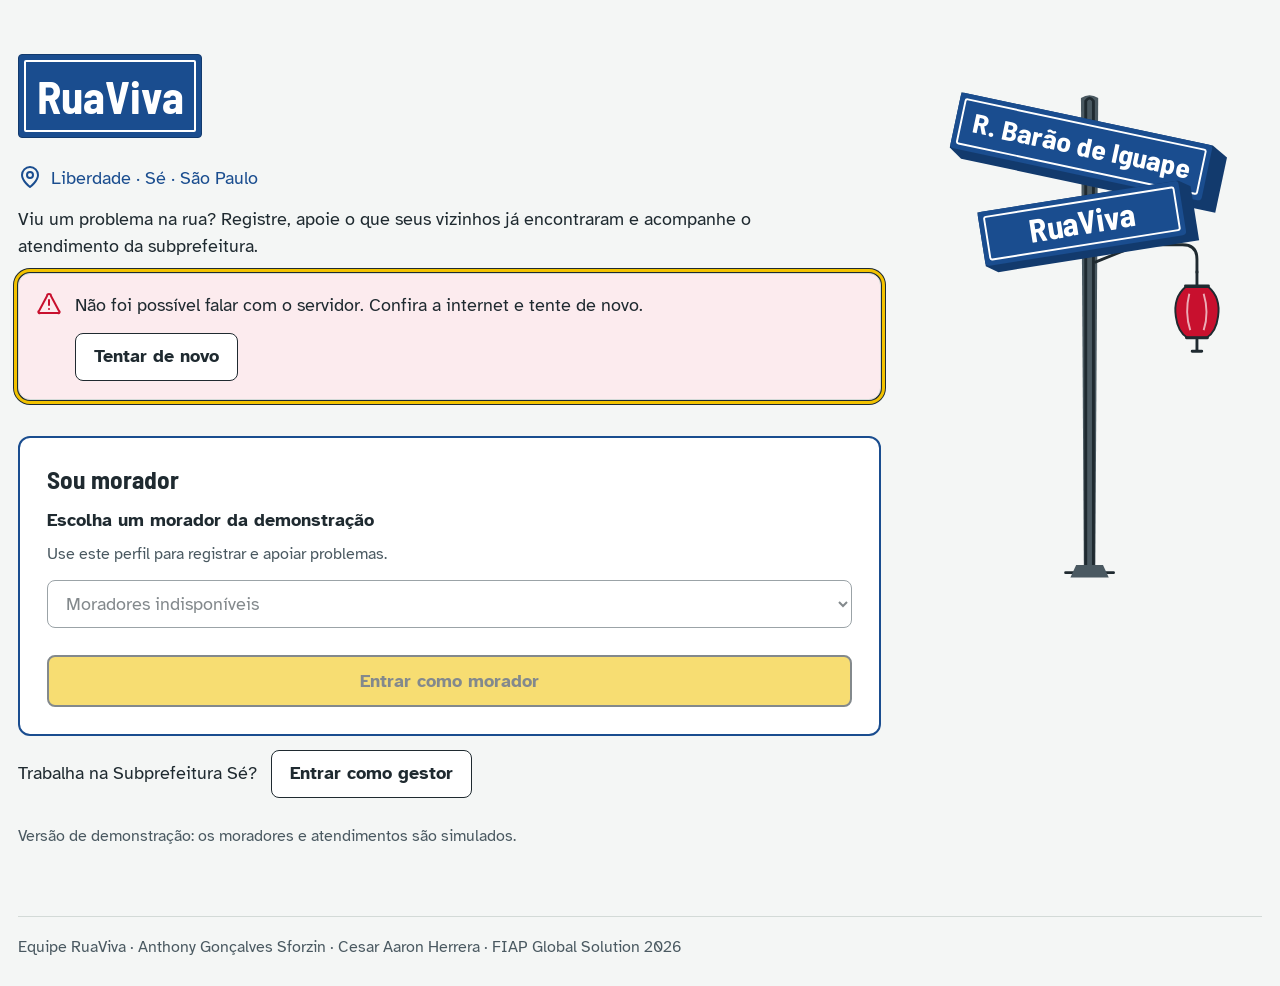
<file: web/categorias.html>
<!doctype html>
<html lang="pt-BR">
<head>
  <meta charset="utf-8">
  <meta name="viewport" content="width=device-width, initial-scale=1">
  <title>Categorias de problema | RuaViva</title>
  <link rel="icon" href="img/favicon.svg" type="image/svg+xml">
  <link rel="preconnect" href="https://fonts.googleapis.com">
  <link rel="preconnect" href="https://fonts.gstatic.com" crossorigin>
  <link href="https://fonts.googleapis.com/css2?family=Atkinson+Hyperlegible:wght@400;700&amp;family=Barlow+Semi+Condensed:wght@600;700&amp;display=swap" rel="stylesheet">
  <link rel="stylesheet" href="css/estilo.css">
</head>
<body>
  <a class="pular" href="#conteudo">Pular para o conteúdo</a>
  <header id="cabecalho"></header>
<main id="conteudo" class="pagina pagina-larga" tabindex="-1">
  <div id="aviso" class="aviso" hidden tabindex="-1" role="status" aria-live="polite"></div>
  <h1>Categorias de problema</h1>
  <div class="colunas categorias-grade"><section aria-labelledby="titulo-form"><h2 id="titulo-form">Nova categoria</h2>
    <form id="form" class="bloco" novalidate>
      <div class="campo"><label for="nome">Nome</label><input id="nome" maxlength="80" required placeholder="Ex.: Fiação solta na calçada"></div>
      <div class="campo"><label for="descricao">Descrição (opcional)</label><input id="descricao" maxlength="255"></div>
      <div class="linha-campos"><div class="campo"><label for="prazo">Prazo de atendimento (dias)</label><input id="prazo" type="number" min="1" max="999" required></div>
        <div class="campo"><label for="horas">Horas de trabalho</label><input id="horas" type="number" min="1" max="999" required></div></div>
      <fieldset class="campo"><legend>Gravidade</legend><p class="dica" id="peso-dica">A régua é uma sugestão opcional. Escolha uma linha ou digite um peso de 1 a 5.</p>
        <ul id="regua" class="regua" aria-live="polite"><li class="carregando"><svg class="icone" aria-hidden="true"><use href="img/icones.svg#relogio"></use></svg>Carregando sugestões…</li></ul>
        <label for="peso">Peso escolhido (1 a 5)</label><input id="peso" type="number" min="1" max="5" required aria-describedby="peso-dica"></fieldset>
      <button id="cadastrar" class="botao botao-principal botao-bloco" type="submit">Cadastrar categoria</button>
    </form></section>
    <section aria-labelledby="titulo-lista"><h2 id="titulo-lista">Categorias cadastradas</h2>
      <p id="tabela-estado" aria-live="polite"><span class="carregando"><svg class="icone" aria-hidden="true"><use href="img/icones.svg#relogio"></use></svg>Carregando categorias…</span></p>
      <div class="tabela-painel"><table><caption class="visualmente-oculto">Categorias, peso de gravidade, prazo e horas estimadas</caption><thead><tr><th scope="col">Categoria</th><th scope="col">Peso</th><th scope="col">Prazo</th><th scope="col">Horas</th></tr></thead><tbody id="tabela"></tbody></table></div>
    </section></div>
</main>
  <script src="js/config.js"></script>
  <script src="js/api.js"></script>
  <script src="js/ui.js"></script>
  <script src="js/pagina-categorias.js"></script>
</body>
</html>
</file>
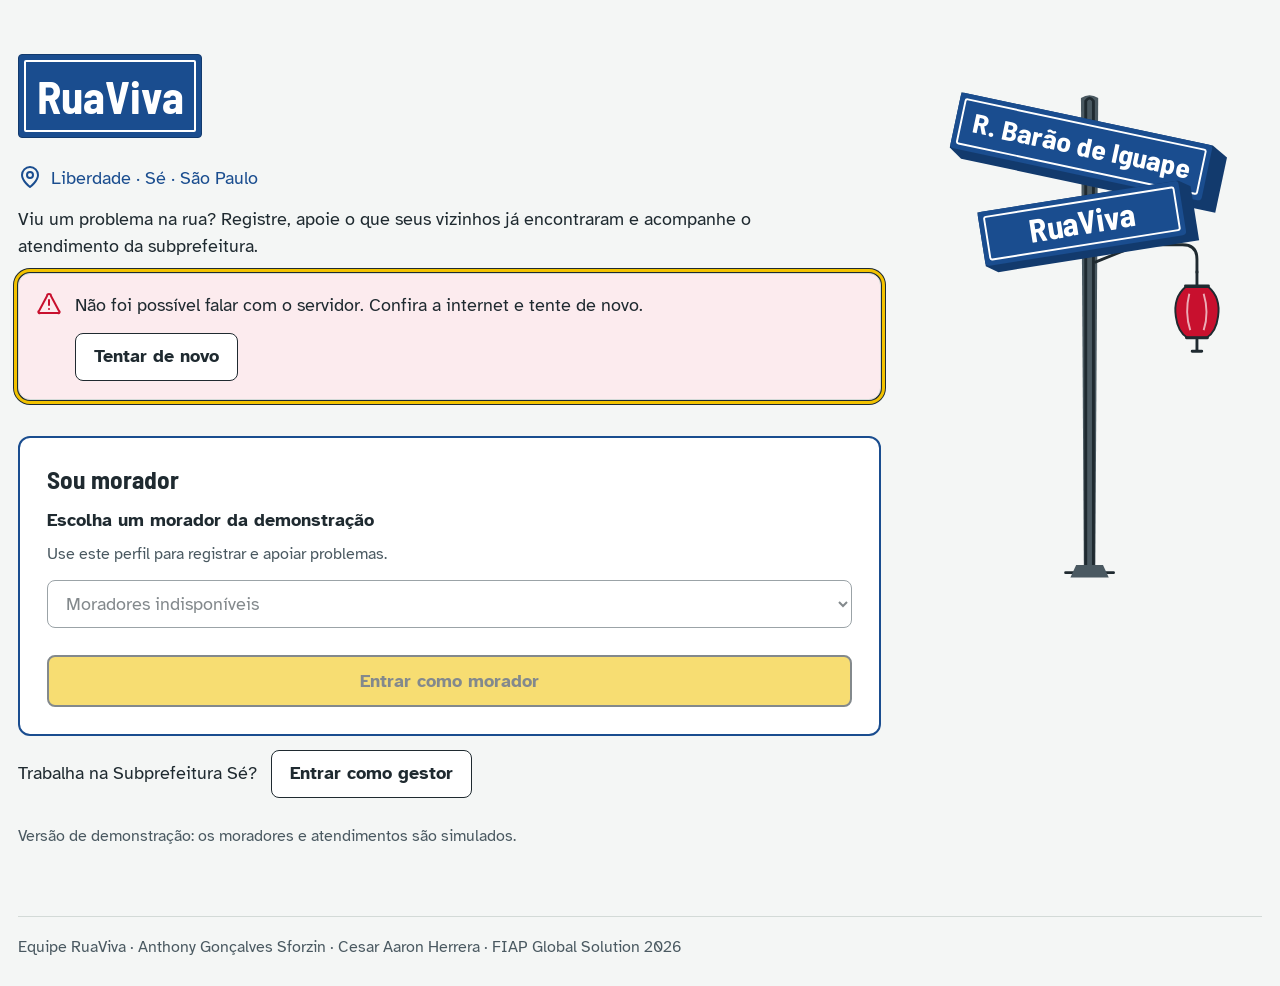
<file: web/gestor.html>
<!doctype html>
<html lang="pt-BR">
<head>
  <meta charset="utf-8">
  <meta name="viewport" content="width=device-width, initial-scale=1">
  <title>Fila de trabalho | RuaViva</title>
  <link rel="icon" href="img/favicon.svg" type="image/svg+xml">
  <link rel="preconnect" href="https://fonts.googleapis.com">
  <link rel="preconnect" href="https://fonts.gstatic.com" crossorigin>
  <link href="https://fonts.googleapis.com/css2?family=Atkinson+Hyperlegible:wght@400;700&amp;family=Barlow+Semi+Condensed:wght@600;700&amp;display=swap" rel="stylesheet">
  <link rel="stylesheet" href="css/estilo.css">
</head>
<body>
  <a class="pular" href="#conteudo">Pular para o conteúdo</a>
  <header id="cabecalho"></header>
<main id="conteudo" class="pagina pagina-larga" tabindex="-1">
  <div id="aviso" class="aviso" hidden tabindex="-1" role="status" aria-live="polite"></div>
  <h1>Fila de trabalho</h1><p id="resumo" class="resumo-fila" aria-live="polite"><svg class="icone" aria-hidden="true"><use href="img/icones.svg#relogio"></use></svg> Carregando fila e visitas…</p>
  <div class="colunas gestor-grade"><section aria-labelledby="titulo-fila"><h2 id="titulo-fila">Fila</h2>
    <div class="lista"><div class="fila-cabecalho" aria-hidden="true"><span>Prioridade</span><span>Problema</span><span>Endereço</span><span>Apoios</span><span>Aberto há / prazo</span><span>Ação</span></div>
    <div id="fila" role="list" aria-live="polite"><div class="filas-esqueleto" role="status" aria-label="Carregando registros">
      <div class="fila-linha fila-esqueleto" aria-hidden="true"><span class="esqueleto-prioridade"></span><span class="esqueleto-problema"><i></i><i></i></span><span class="esqueleto-endereco"></span><span class="esqueleto-apoio"></span><span class="esqueleto-prazo"><i></i><i></i></span><span class="esqueleto-botao"></span></div>
      <div class="fila-linha fila-esqueleto" aria-hidden="true"><span class="esqueleto-prioridade"></span><span class="esqueleto-problema"><i></i><i></i></span><span class="esqueleto-endereco"></span><span class="esqueleto-apoio"></span><span class="esqueleto-prazo"><i></i><i></i></span><span class="esqueleto-botao"></span></div>
      <div class="fila-linha fila-esqueleto" aria-hidden="true"><span class="esqueleto-prioridade"></span><span class="esqueleto-problema"><i></i><i></i></span><span class="esqueleto-endereco"></span><span class="esqueleto-apoio"></span><span class="esqueleto-prazo"><i></i><i></i></span><span class="esqueleto-botao"></span></div>
    </div></div></div>
    </section><section aria-labelledby="titulo-visitas"><h2 id="titulo-visitas">Visitas agendadas</h2>
    <ul id="andamento" class="lista" aria-live="polite"><li class="item visita-esqueleto" role="status" aria-label="Carregando registros"><div class="visita-esqueleto-conteudo" aria-hidden="true"><span class="esqueleto-topo"><i></i><i></i></span><i class="esqueleto-visita-placa"></i><i class="esqueleto-visita-descricao"></i><i class="esqueleto-visita-data"></i><span class="esqueleto-topo"><i></i><i></i></span></div></li>
      <li class="item visita-esqueleto" aria-hidden="true"><div class="visita-esqueleto-conteudo"><span class="esqueleto-topo"><i></i><i></i></span><i class="esqueleto-visita-placa"></i><i class="esqueleto-visita-descricao"></i><i class="esqueleto-visita-data"></i><span class="esqueleto-topo"><i></i><i></i></span></div></li>
      <li class="item visita-esqueleto" aria-hidden="true"><div class="visita-esqueleto-conteudo"><span class="esqueleto-topo"><i></i><i></i></span><i class="esqueleto-visita-placa"></i><i class="esqueleto-visita-descricao"></i><i class="esqueleto-visita-data"></i><span class="esqueleto-topo"><i></i><i></i></span></div></li></ul></section></div>
</main>
  <script src="js/config.js"></script>
  <script src="js/api.js"></script>
  <script src="js/ui.js"></script>
  <script src="js/pagina-gestor.js"></script>
</body>
</html>
</file>
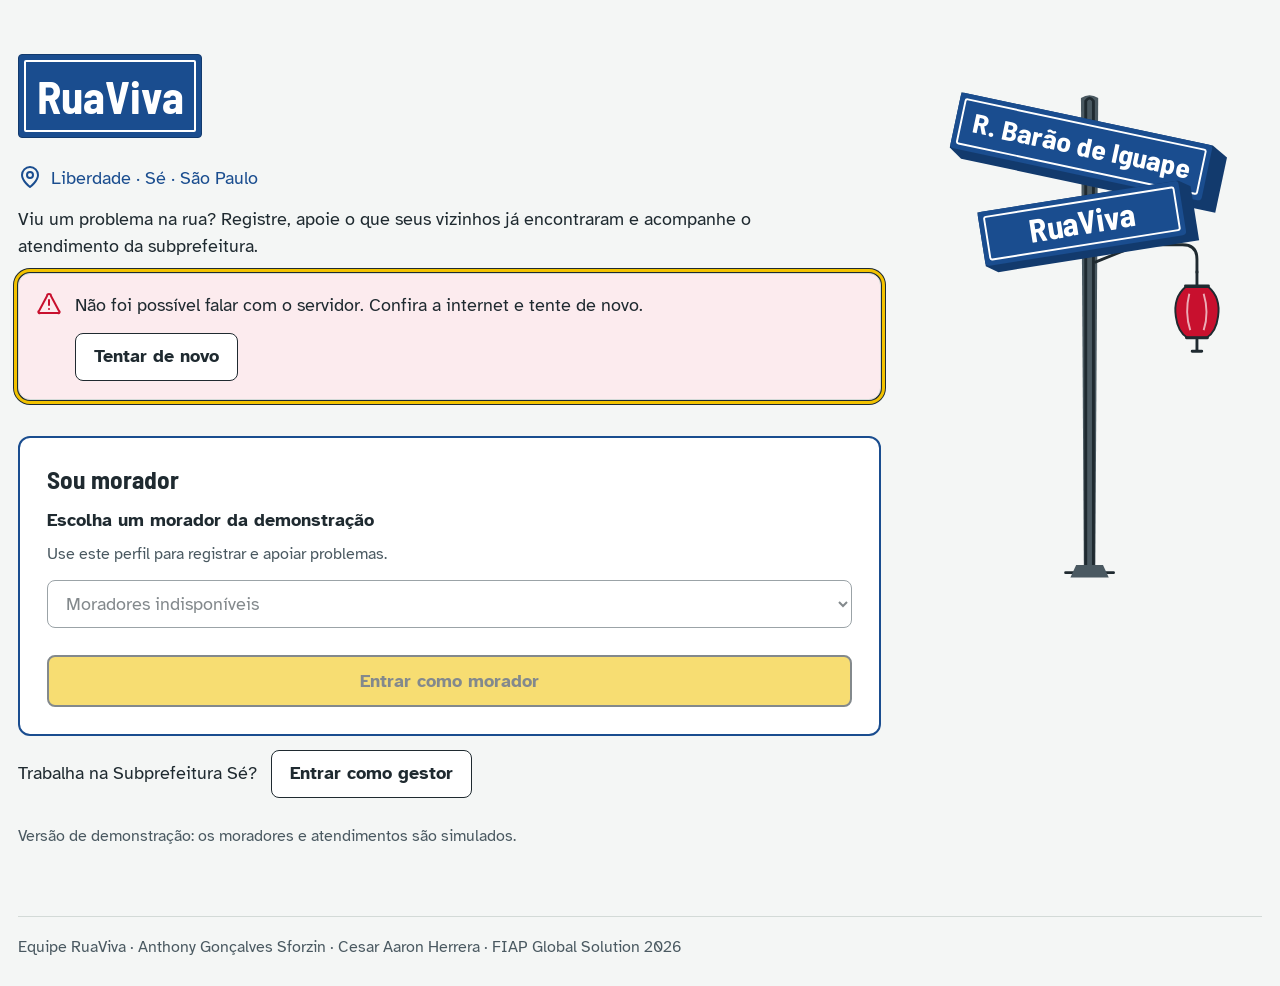
<file: web/minhas.html>
<!doctype html>
<html lang="pt-BR">
<head>
  <meta charset="utf-8">
  <meta name="viewport" content="width=device-width, initial-scale=1">
  <title>Meus registros | RuaViva</title>
  <link rel="icon" href="img/favicon.svg" type="image/svg+xml">
  <link rel="preconnect" href="https://fonts.googleapis.com">
  <link rel="preconnect" href="https://fonts.gstatic.com" crossorigin>
  <link href="https://fonts.googleapis.com/css2?family=Atkinson+Hyperlegible:wght@400;700&amp;family=Barlow+Semi+Condensed:wght@600;700&amp;display=swap" rel="stylesheet">
  <link rel="stylesheet" href="css/estilo.css">
</head>
<body>
  <a class="pular" href="#conteudo">Pular para o conteúdo</a>
  <header id="cabecalho"></header>
<main id="conteudo" class="pagina" tabindex="-1">
  <div id="aviso" class="aviso" hidden tabindex="-1" role="status" aria-live="polite"></div>
  <h1>Meus registros</h1>
  <section aria-labelledby="titulo-meus"><h2 id="titulo-meus">Problemas que eu registrei</h2><ul id="lista" class="lista" aria-live="polite"><li class="estado-carregando" role="status" aria-label="Carregando registros"><div class="linhas-esqueleto" aria-hidden="true">
    <div class="item-esqueleto"><span class="esqueleto-icone"></span><span class="esqueleto-conteudo"><span class="esqueleto-topo"><span class="esqueleto-bloco esqueleto-titulo"></span><span class="esqueleto-bloco esqueleto-selo"></span></span><span class="esqueleto-bloco esqueleto-placa"></span><span class="esqueleto-bloco esqueleto-descricao"></span><span class="esqueleto-bloco esqueleto-meta"></span><span class="esqueleto-mini"><i></i><i></i><i></i><i></i><span></span></span></span></div>
    <div class="item-esqueleto"><span class="esqueleto-icone"></span><span class="esqueleto-conteudo"><span class="esqueleto-topo"><span class="esqueleto-bloco esqueleto-titulo"></span><span class="esqueleto-bloco esqueleto-selo"></span></span><span class="esqueleto-bloco esqueleto-placa"></span><span class="esqueleto-bloco esqueleto-descricao"></span><span class="esqueleto-bloco esqueleto-meta"></span><span class="esqueleto-mini"><i></i><i></i><i></i><i></i><span></span></span></span></div>
    <div class="item-esqueleto"><span class="esqueleto-icone"></span><span class="esqueleto-conteudo"><span class="esqueleto-topo"><span class="esqueleto-bloco esqueleto-titulo"></span><span class="esqueleto-bloco esqueleto-selo"></span></span><span class="esqueleto-bloco esqueleto-placa"></span><span class="esqueleto-bloco esqueleto-descricao"></span><span class="esqueleto-bloco esqueleto-meta"></span><span class="esqueleto-mini"><i></i><i></i><i></i><i></i><span></span></span></span></div>
  </div></li></ul></section>
  <section aria-labelledby="titulo-apoiados"><h2 id="titulo-apoiados">Problemas que eu apoiei</h2><ul id="apoiados" class="lista" aria-live="polite"><li class="estado-carregando" role="status" aria-label="Carregando registros"><div class="linhas-esqueleto" aria-hidden="true">
    <div class="item-esqueleto"><span class="esqueleto-icone"></span><span class="esqueleto-conteudo"><span class="esqueleto-topo"><span class="esqueleto-bloco esqueleto-titulo"></span><span class="esqueleto-bloco esqueleto-selo"></span></span><span class="esqueleto-bloco esqueleto-placa"></span><span class="esqueleto-bloco esqueleto-descricao"></span><span class="esqueleto-bloco esqueleto-meta"></span><span class="esqueleto-mini"><i></i><i></i><i></i><i></i><span></span></span></span></div>
    <div class="item-esqueleto"><span class="esqueleto-icone"></span><span class="esqueleto-conteudo"><span class="esqueleto-topo"><span class="esqueleto-bloco esqueleto-titulo"></span><span class="esqueleto-bloco esqueleto-selo"></span></span><span class="esqueleto-bloco esqueleto-placa"></span><span class="esqueleto-bloco esqueleto-descricao"></span><span class="esqueleto-bloco esqueleto-meta"></span><span class="esqueleto-mini"><i></i><i></i><i></i><i></i><span></span></span></span></div>
    <div class="item-esqueleto"><span class="esqueleto-icone"></span><span class="esqueleto-conteudo"><span class="esqueleto-topo"><span class="esqueleto-bloco esqueleto-titulo"></span><span class="esqueleto-bloco esqueleto-selo"></span></span><span class="esqueleto-bloco esqueleto-placa"></span><span class="esqueleto-bloco esqueleto-descricao"></span><span class="esqueleto-bloco esqueleto-meta"></span><span class="esqueleto-mini"><i></i><i></i><i></i><i></i><span></span></span></span></div>
  </div></li></ul></section>
  <form id="buscar-registro" class="bloco formulario-acompanhamento acompanhar-fim" novalidate>
    <h2>Acompanhar um registro pelo número</h2>
    <div class="campo"><label for="numero-registro">Número do registro</label><p id="numero-registro-dica" class="dica">Digite os números exibidos depois de “Registro nº”.</p>
      <input id="numero-registro" name="numero" type="text" inputmode="numeric" pattern="[0-9]{1,12}" maxlength="12" required aria-describedby="numero-registro-dica" placeholder="Ex.: 0003"></div>
    <button id="acompanhar-registro" class="botao" type="submit">Acompanhar registro</button>
  </form>
</main>
  <script src="js/config.js"></script>
  <script src="js/api.js"></script>
  <script src="js/ui.js"></script>
  <script src="js/pagina-minhas.js"></script>
</body>
</html>
</file>
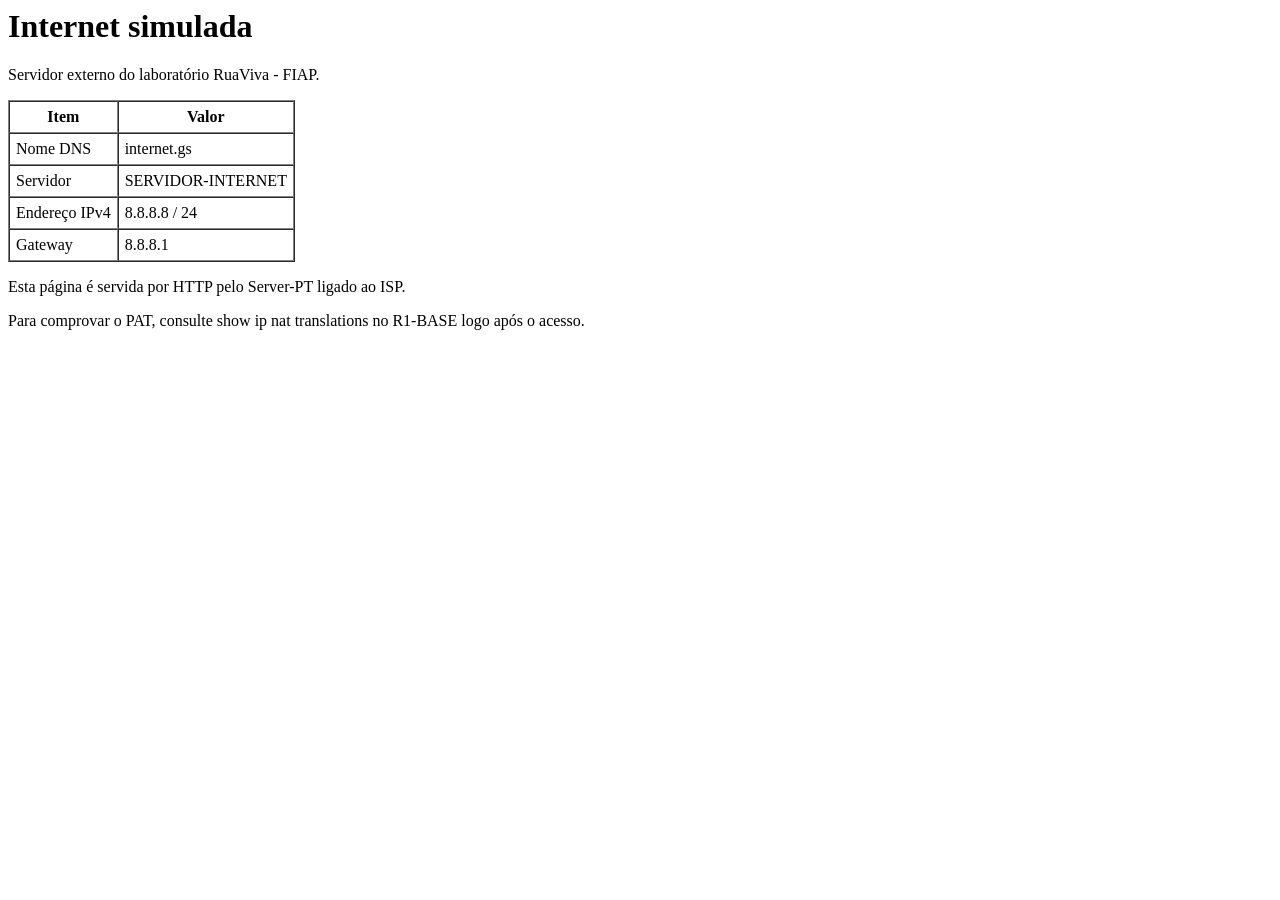
<file: network/servidor/internet.html>
<html>
<head><title>Internet simulada</title></head>
<body>
<h1>Internet simulada</h1>
<p>Servidor externo do laborat&#243;rio RuaViva - FIAP.</p>
<table border="1" cellpadding="6" cellspacing="0">
<tr><th>Item</th><th>Valor</th></tr>
<tr><td>Nome DNS</td><td>internet.gs</td></tr>
<tr><td>Servidor</td><td>SERVIDOR-INTERNET</td></tr>
<tr><td>Endere&#231;o IPv4</td><td>8.8.8.8 / 24</td></tr>
<tr><td>Gateway</td><td>8.8.8.1</td></tr>
</table>
<p>Esta p&#225;gina &#233; servida por HTTP pelo Server-PT ligado ao ISP.</p>
<p>Para comprovar o PAT, consulte show ip nat translations no R1-BASE logo ap&#243;s o acesso.</p>
</body>
</html>
</file>
<file: web/css/estilo.css>
:root {
  --placa: #1A4D8F; --placa-escura: #123A6D; --placa-clara: #E8EFF8;
  --asfalto: #1F2A30; --asfalto-suave: #4A5961; --linha: #D3DAD7;
  --faixa: #F2C200; --faixa-escura: #D9AD00;
  --lanterna: #C8102E; --lanterna-clara: #FCEBEE;
  --andamento: #7A5C00; --andamento-fundo: #FFF6CC;
  --resolvido: #176B43; --resolvido-clara: #E6F3EC;
  --fundo: #F4F6F5; --papel: #FFFFFF;
  --e1: .25rem; --e2: .5rem; --e3: .75rem; --e4: 1rem; --e5: 1.5rem; --e6: 2rem; --e7: 3rem;
  --raio-placa: 4px; --raio: 8px; --raio-painel: 12px;
  --sombra: 0 1px 2px rgb(31 42 48 / .08), 0 6px 16px rgb(31 42 48 / .08);
  --fonte-texto: "Atkinson Hyperlegible", sans-serif;
  --fonte-titulo: "Barlow Semi Condensed", sans-serif;
}
*, *::before, *::after { box-sizing: border-box; }
html { font-size: 112.5%; scrollbar-width: thin; scrollbar-color: var(--linha) var(--fundo); }
body { margin: 0; overflow-wrap: anywhere; background: var(--fundo); color: var(--asfalto); font: 1rem/1.5 var(--fonte-texto); }
::selection { background: var(--placa-clara); color: var(--asfalto); }
[hidden] { display: none !important; }
a { color: var(--placa); text-underline-offset: .2em; }
button, input, select, textarea { font: inherit; color: inherit; }
button, a, input, select, textarea { -webkit-tap-highlight-color: transparent; }
button { cursor: pointer; }
:focus-visible { outline: 3px solid var(--faixa); outline-offset: 1px; box-shadow: 0 0 0 5px var(--asfalto); }
:disabled { opacity: .55; cursor: not-allowed; }
button, a, input, select, textarea, .opcao, .cobrir, .abas a, .segmentos button, .regua button {
  transition: background-color 150ms ease, border-color 150ms ease, color 150ms ease, box-shadow 150ms ease;
}
button:active, .botao:active { transform: translateY(1px); }
button:disabled:hover, .botao:disabled:hover { background: var(--papel); }
h1, h2, h3, .numero { font-family: var(--fonte-titulo); font-weight: 700; font-variant-numeric: tabular-nums; }
h1 { font-size: 2rem; line-height: 1.1; margin: 0 0 var(--e3); }
h2 { font-size: 1.4rem; line-height: 1.15; margin: var(--e6) 0 var(--e3); }
h3 { font-size: 1.15rem; line-height: 1.2; margin: var(--e5) 0 var(--e2); }
p { margin: 0 0 var(--e3); max-width: 68ch; }
small, .dica, .item-meta { font-size: .9rem; line-height: 1.45; color: var(--asfalto-suave); }
.texto-suave { color: var(--asfalto-suave); }
.icone { width: 24px; height: 24px; flex-shrink: 0; fill: none; stroke: currentColor; stroke-width: 2; stroke-linecap: round; stroke-linejoin: round; vertical-align: middle; }
.pular { position: absolute; z-index: 2000; top: -100px; left: var(--e4); background: var(--papel); padding: var(--e3); }
.pular:focus { top: var(--e3); }
.visualmente-oculto { position: absolute; width: 1px; height: 1px; overflow: hidden; clip-path: inset(50%); white-space: nowrap; }
.pagina { max-width: 48rem; margin: auto; padding: var(--e6) var(--e4) var(--e7); }
.pagina-larga { max-width: 80rem; }
#cabecalho { background: var(--placa); color: var(--papel); padding: var(--e3) var(--e4) 0; }
.cabecalho-linha, .quem, .abas { max-width: 78rem; margin: auto; }
.cabecalho-linha { display: flex; align-items: center; justify-content: space-between; gap: var(--e3); }
.marca { font: 700 1.6rem/1.1 var(--fonte-titulo); color: var(--papel); text-decoration: none; min-height: 48px; display: flex; align-items: center; gap: var(--e2); }
.marca-placa { position: relative; display: inline-flex; align-items: center; min-height: 40px; padding: var(--e1) var(--e3); border: 1px solid var(--papel); border-radius: var(--raio-placa); background: var(--placa); color: var(--papel); font: 700 1.35rem/1 var(--fonte-titulo); }
.marca-placa::after { content: ""; position: absolute; inset: 3px; border: 1px solid var(--papel); border-radius: 2px; pointer-events: none; }
.quem { color: var(--papel); font-size: .9rem; }
.abas { display: grid; grid-template-columns: repeat(3, minmax(0, 1fr)); gap: var(--e1); margin-top: var(--e3); }
.abas-gestor { grid-template-columns: repeat(2, minmax(0, 1fr)); }
.abas a { color: var(--papel); font-weight: 700; text-decoration: none; min-height: 48px; padding: var(--e3) var(--e1); text-align: center; border-radius: var(--raio) var(--raio) 0 0; line-height: 1.25; display: grid; align-content: center; }
.abas a[aria-current] { background: var(--fundo); color: var(--placa); }
.aba-curta { display: none; }
#cabecalho .botao-texto { color: var(--papel); }
.botao, .botao-texto { min-height: 48px; display: inline-flex; align-items: center; justify-content: center; gap: var(--e2); padding: var(--e2) var(--e4); font-weight: 700; line-height: 1.3; }
.botao { border: 1px solid var(--asfalto); border-radius: var(--raio); background: var(--papel); text-decoration: none; color: var(--asfalto); }
.botao:hover { background: var(--fundo); }
.botao-principal { background: var(--faixa); border: 2px solid var(--asfalto); min-height: 52px; }
.botao-principal:hover { background: var(--faixa-escura); }
.botao-perigo { color: var(--lanterna); border-color: var(--lanterna); }
.botao-texto { border: 0; background: transparent; color: var(--placa); text-decoration: underline; text-underline-offset: .2em; padding-inline: var(--e1); }
.botao-bloco { width: 100%; }
.acoes { display: flex; flex-wrap: wrap; gap: var(--e3); align-items: center; margin-top: var(--e4); }
.acoes-comprovante { gap: var(--e2); margin: var(--e3) 0 0; }
.acoes-comprovante .botao { min-height: 48px; padding: var(--e1) var(--e3); font-size: .9rem; }
.campo { margin: 0 0 var(--e5); min-width: 0; }
label, legend { font-weight: 700; }
.campo > label { display: block; margin-bottom: var(--e2); }
fieldset { border: 0; padding: 0; min-width: 0; }
legend { margin-bottom: var(--e3); }
input, select, textarea { width: 100%; min-width: 0; min-height: 48px; padding: var(--e2) var(--e3); border: 1px solid var(--asfalto-suave); border-radius: var(--raio); background: var(--papel); caret-color: var(--placa); }
textarea { min-height: 7rem; resize: vertical; }
input[type=date] { max-width: 100%; }
input[type=radio] { width: 24px; height: 24px; min-height: 0; flex-shrink: 0; accent-color: var(--placa); }
input[aria-invalid=true], select[aria-invalid=true], textarea[aria-invalid=true] { border-color: var(--lanterna); }
.erro-campo { color: var(--lanterna); font-size: .9rem; margin-top: var(--e2); }
.linha-campos { display: grid; grid-template-columns: minmax(0, 1fr) minmax(0, 1fr); gap: var(--e4); }
.bloco, .lista, .tabela-painel { background: var(--papel); border: 1px solid var(--linha); border-radius: var(--raio-painel); }
.bloco { padding: var(--e5); margin-bottom: var(--e5); }
.formulario-acompanhamento { display: grid; grid-template-columns: minmax(0, 1fr) auto; gap: var(--e3); align-items: end; }
.formulario-acompanhamento h2 { grid-column: 1 / -1; margin: 0; }
.acompanhar-fim { margin-top: var(--e6); }
.formulario-acompanhamento .campo { margin: 0; }
#compartilhamento-estado:empty { margin: 0; }
.bloco > h2:first-child, section > h2:first-child { margin-top: 0; }
section + section > h2:first-child { margin-top: var(--e6); }
.colunas > section > h2:first-child, .bairro-grade > section > h2:first-child, .entrada-caminhos > section > h2:first-child { margin-top: 0; }
.aviso { display: flex; gap: var(--e3); padding: var(--e4); border: 1px solid var(--linha); border-radius: var(--raio-painel); margin-bottom: var(--e5); background: var(--placa-clara); color: var(--asfalto); }
.aviso-sucesso { background: var(--resolvido-clara); }
.aviso-erro { background: var(--lanterna-clara); }
.aviso p:last-child { margin-bottom: 0; }
.aviso ul { margin: var(--e2) 0; padding-left: var(--e4); }
.aviso-emergencia { margin-top: var(--e4); background: var(--lanterna-clara); }
.aviso-emergencia .icone, .aviso-erro .icone { color: var(--lanterna); }
.aviso-emergencia p { margin: 0; }
.aviso-emergencia a, .aviso-ouvidoria a { font-weight: 700; }
.aviso-ouvidoria { margin-top: var(--e4); }
.placa { display: inline-flex; align-items: center; gap: 0; max-width: 100%; background: var(--placa); color: var(--papel); border-radius: var(--raio-placa); font: 700 .95rem/1.2 var(--fonte-titulo); min-height: 28px; padding: var(--e1) var(--e2); }
.placa-nome { min-width: 0; overflow-wrap: normal; }
.placa-compacta { position: relative; min-height: 34px; padding: 3px; align-items: stretch; gap: 4px; font-size: .95rem; }
.placa-compacta::after { content: ""; position: absolute; inset: 2px; border: 1px solid var(--papel); border-radius: 2px; pointer-events: none; }
.placa-compacta .placa-nome { padding: 3px 6px; overflow-wrap: anywhere; }
.placa-compacta .placa-num { min-width: 3ch; padding: 3px 6px; font-size: .95rem; }
.placa-grande { position: relative; display: inline-flex; width: fit-content; max-width: 100%; height: auto; min-height: 4.25rem; padding: 4px; gap: 4px; border: 1px solid var(--placa-escura); font-size: 2rem; line-height: 1.1; white-space: normal; overflow: hidden; }
.placa-grande::after { content: ""; position: absolute; inset: 5px; border: 2px solid var(--papel); border-radius: 2px; pointer-events: none; }
.placa-rua { min-width: 0; padding: var(--e3); overflow-wrap: normal; }
.placa-grande .placa-rua { padding: var(--e3); overflow-wrap: anywhere; }
.placa-num { display: grid; flex-shrink: 0; min-width: 3ch; white-space: nowrap; align-items: center; padding: var(--e3); background: var(--placa-escura); font-variant-numeric: tabular-nums; }
.placa-grande .placa-num { padding: var(--e3); }
.selo { display: inline-block; border-radius: var(--raio-placa); padding: var(--e1) var(--e2); font-size: max(16px, .85rem); line-height: 1.3; font-weight: 700; white-space: nowrap; }
.selo-aberta { color: var(--lanterna); background: var(--lanterna-clara); }
.selo-em_andamento { color: var(--andamento); background: var(--andamento-fundo); }
.selo-resolvida { color: var(--resolvido); background: var(--resolvido-clara); }
.selo-cancelada { color: var(--asfalto-suave); background: var(--fundo); }
.protocolo { display: inline-block; max-width: 100%; padding: var(--e1) var(--e2); border: 1px solid var(--placa); border-radius: var(--raio-placa); color: var(--placa); font: 700 1rem/1.4 var(--fonte-titulo); font-variant-numeric: tabular-nums; }
.lista { list-style: none; padding: 0; margin: 0; }
.item + .item { border-top: 1px solid var(--linha); }
.cobrir { display: grid; grid-template-columns: 40px minmax(0, 1fr); gap: var(--e3); padding: var(--e4); text-decoration: none; color: inherit; border-radius: var(--raio); }
.cobrir:hover { background: var(--fundo); }
.item-icone { position: relative; align-self: start; width: 40px; height: 40px; color: var(--papel); }
.icone-categoria { display: inline-grid; place-items: center; flex: 0 0 auto; width: 40px; height: 40px; border-radius: var(--raio-placa); background: var(--placa); color: var(--papel); }
.icone-categoria .icone { width: 25px; height: 25px; stroke-width: 2.25; }
.icone-categoria-grande { width: 48px; height: 48px; }
.icone-categoria-grande .icone { width: 31px; height: 31px; }
.icone-categoria-detalhe { width: 32px; height: 32px; vertical-align: middle; }
.icone-categoria-detalhe .icone { width: 22px; height: 22px; }
.item-icone .icone-categoria { width: 40px; height: 40px; }
.numero-mapa { position: absolute; right: -7px; bottom: -7px; z-index: 1; display: grid; place-items: center; min-width: 24px; height: 24px; padding: 0 3px; border: 2px solid var(--papel); border-radius: 50%; color: var(--papel); font: 700 14px/1 var(--fonte-titulo); font-variant-numeric: tabular-nums; }
.numero-aberta { background: var(--lanterna); }
.numero-em_andamento { background: var(--andamento); }
.numero-resolvida { background: var(--resolvido); }
.numero-cancelada { background: var(--asfalto-suave); }
.item-corpo { min-width: 0; }
.item-topo { display: grid; grid-template-columns: minmax(0, 1fr) auto; gap: var(--e2); align-items: start; margin-bottom: var(--e2); }
.item-topo strong { line-height: 1.3; }
.item-descricao { display: -webkit-box; -webkit-box-orient: vertical; -webkit-line-clamp: 2; line-clamp: 2; overflow: hidden; line-height: 1.45; margin: var(--e2) 0; }
@supports not (-webkit-line-clamp: 2) {
  .item-descricao { max-height: 2.9em; }
}
.cobrir.item-ativo { background: var(--placa-clara); }
.estado-carregando { padding: 0; }
.linhas-esqueleto { display: grid; }
.item-esqueleto { display: grid; grid-template-columns: 40px minmax(0, 1fr); gap: var(--e3); padding: var(--e4); }
.item-esqueleto + .item-esqueleto { border-top: 1px solid var(--linha); }
.esqueleto-icone, .esqueleto-bloco,
.esqueleto-prioridade, .esqueleto-problema i, .esqueleto-endereco, .esqueleto-apoio,
.esqueleto-prazo i, .esqueleto-botao, .visita-esqueleto-conteudo > i,
.visita-esqueleto-conteudo .esqueleto-topo i {
  display: block; background: var(--linha); border-radius: var(--raio-placa);
  animation: pulsar-esqueleto 1.8s ease-in-out infinite;
}
.esqueleto-icone { width: 40px; height: 40px; background: var(--fundo); }
.esqueleto-conteudo { display: grid; min-width: 0; gap: var(--e2); }
.esqueleto-topo { display: flex; min-height: 1.3rem; align-items: center; justify-content: space-between; gap: var(--e2); }
.esqueleto-bloco { height: 1rem; }
.esqueleto-titulo { width: min(55%, 12rem); }
.esqueleto-selo { width: 4rem; height: 1.35rem; background: var(--fundo); }
.esqueleto-placa { width: min(68%, 15rem); height: 1.9rem; background: var(--linha); }
.esqueleto-descricao { width: 94%; height: 2.9em; background: var(--fundo); }
.esqueleto-meta { width: min(52%, 10rem); height: .9rem; background: var(--fundo); }
.esqueleto-mini { display: flex; align-items: center; gap: var(--e2); width: min(54%, 12rem); }
.esqueleto-mini i, .esqueleto-mini span { display: block; background: var(--linha); border-radius: var(--raio-placa); }
.esqueleto-mini i { width: .65rem; height: .65rem; border-radius: 50%; }
.esqueleto-mini span { width: 40%; height: .9rem; background: var(--fundo); }
@keyframes pulsar-esqueleto { 50% { opacity: .55; } }
.item-meta { margin: 0; }
.vazio, .carregando { display: flex; flex-wrap: wrap; align-items: center; gap: var(--e2); padding: var(--e5); color: var(--asfalto-suave); }
.vazio > .icone, .carregando > .icone { color: var(--placa); }
.vazio a, .vazio .botao { margin-left: var(--e2); }
.vazio a { display: inline-flex; align-items: center; min-height: 48px; }
.segmentos { display: grid; grid-template-columns: repeat(3, minmax(0, 1fr)); border: 1px solid var(--asfalto); border-radius: var(--raio); margin: var(--e5) 0; overflow: visible; }
.segmentos button { border: 0; border-radius: var(--raio); min-height: 52px; padding: var(--e2); background: var(--papel); font-weight: 700; line-height: 1.2; }
.segmentos button[aria-pressed=true] { background: var(--placa); color: var(--papel); }
#filtros { max-width: 560px; }
#filtros button { white-space: nowrap; }
.alternancia { grid-template-columns: repeat(2, minmax(0, 1fr)); }
.bairro-grade { display: grid; gap: var(--e5); align-items: start; }
.lista-painel { min-width: 0; padding: var(--e3); background: var(--papel); border: 1px solid var(--linha); border-radius: var(--raio-painel); }
.lista-painel > h2:first-child { margin-top: 0; }
.lista-painel > .lista { border: 0; border-radius: 0; }
.mapa { position: relative; height: 25rem; border: 1px solid var(--linha); border-radius: var(--raio-painel); z-index: 0; font-family: var(--fonte-texto); }
.mapa .leaflet-tile-pane { filter: grayscale(1) contrast(.9) brightness(1.04); }
.mapa-pequeno { height: 17rem; }
.mapa .leaflet-control-zoom a { width: 48px; height: 48px; line-height: 48px; }
.mapa .leaflet-control-attribution a { display: inline-flex; min-height: 48px; align-items: center; }
.mapa .leaflet-popup-close-button { width: 48px !important; height: 48px !important; display: grid; place-items: center; }
.mapa .leaflet-popup-content { padding-right: var(--e3); }
.mapa .leaflet-control-attribution { font-size: 16px; line-height: 1.3; }
.mapa .leaflet-popup-content { font-size: 16px; line-height: 1.5; }
.mapa .leaflet-popup-content a { display: inline-flex; min-height: 48px; align-items: center; }
.mira { position: absolute; top: 50%; left: 50%; transform: translate(-50%, -50%); z-index: 500; pointer-events: none; background: var(--papel); color: var(--placa); border-radius: 50%; }
.pino { display: grid; place-items: center; background: none; border: none; }
.pino span { display: grid; place-items: center; width: 36px; height: 36px; border: 2px solid var(--papel); border-radius: 50%; background: var(--placa); color: var(--papel); font: 700 18px/1 var(--fonte-titulo); box-shadow: var(--sombra); }
.pino span.marcador-aberta { background: var(--lanterna); }
.pino span.marcador-placa { background: var(--placa); }
.pino span.marcador-em_andamento { background: var(--andamento); }
.pino span.marcador-resolvida { background: var(--resolvido); }
.pino span.marcador-cancelada { background: var(--asfalto-suave); }
.pino.pino-ativo { z-index: 1000 !important; }
.pino.pino-ativo span { position: relative; z-index: 1; transform: scale(1.16); box-shadow: 0 0 0 4px var(--placa), var(--sombra); }
.legenda { display: flex; gap: var(--e3); flex-wrap: wrap; margin: var(--e3) 0; font-size: .9rem; }
.legenda span::before { content: ""; display: inline-block; width: 12px; height: 12px; background: var(--cor); margin-right: var(--e1); border-radius: 2px; }
.entrada { max-width: 80rem; margin: auto; padding: var(--e7) var(--e4) var(--e5); }
.entrada-grade { display: grid; align-items: start; gap: var(--e6); }
.entrada-conteudo { min-width: 0; }
.entrada-poste { display: none; }
.poste-metal { fill: var(--asfalto-suave); }
.poste-azul { fill: var(--placa); }
.poste-azul-escuro { fill: var(--placa-escura); }
.poste-filete { fill: none; stroke: var(--papel); stroke-width: 2; }
.poste-letra { fill: var(--papel); font-family: var(--fonte-titulo); font-weight: 700; }
.poste-lanterna { fill: var(--lanterna); stroke: var(--asfalto); stroke-width: 2; }
.poste-traco { fill: none; stroke: var(--asfalto); stroke-width: 3; stroke-linecap: round; stroke-linejoin: round; }
.entrada-rodape { margin-top: var(--e7); padding-top: var(--e4); border-top: 1px solid var(--linha); color: var(--asfalto-suave); font-size: .9rem; }
.entrada h1 { font-size: 2.5rem; line-height: 1.05; width: fit-content; margin-bottom: var(--e5); }
.entrada-local { display: flex; gap: var(--e2); color: var(--placa); }
.situacao-bairro { display: flex; flex-wrap: wrap; align-items: center; justify-content: space-between; gap: var(--e5); margin-top: var(--e5); padding: var(--e3) 0; border-block: 1px solid var(--linha); }
.situacao-mais-antigo { flex-basis: 100%; margin: 0; color: var(--asfalto-suave); }
.situacao-bairro h2 { margin: 0; font-size: 1.2rem; }
.situacao-bairro dl { display: flex; gap: var(--e6); margin: 0; }
.situacao-bairro dl div { display: flex; align-items: baseline; gap: var(--e2); }
.situacao-bairro dt { color: var(--asfalto-suave); }
.situacao-bairro dd { margin: 0; color: var(--placa); font: 700 1.75rem/1 var(--fonte-titulo); font-variant-numeric: tabular-nums; }
.entrada-caminhos { display: grid; grid-template-columns: minmax(0, 1fr); align-items: start; gap: var(--e3); margin-top: var(--e6); }
.entrada-caminhos section { margin: 0; display: flex; flex-direction: column; }
.entrada-caminhos section > .botao { margin-top: var(--e2); }
.entrada-morador { border: 2px solid var(--placa); }
.entrada-gestor { display: flex; align-items: center; flex-wrap: wrap; gap: var(--e3); }
.entrada-gestor p { margin: 0; }
.entrada-nota { margin-top: var(--e5); }
.opcoes { display: grid; grid-template-columns: repeat(2, minmax(0, 1fr)); gap: var(--e3); }
.opcao { display: flex; gap: var(--e2); align-items: start; padding: var(--e4); border: 1px solid var(--linha); border-radius: var(--raio); background: var(--papel); min-height: 80px; cursor: pointer; }
.opcao:has(input:checked) { border-color: var(--placa); background: var(--placa-clara); }
.opcao small { display: block; }
.opcao-categoria { position: relative; align-items: center; gap: var(--e3); min-height: 96px; padding: var(--e3); font-weight: 400; }
.opcao-categoria:hover { background: var(--placa-clara); }
.opcao-categoria input[type=radio] { position: absolute; width: 1px; height: 1px; min-height: 0; padding: 0; margin: -1px; overflow: hidden; clip: rect(0, 0, 0, 0); white-space: nowrap; border: 0; }
.opcao-categoria:has(input:checked) { border: 2px solid var(--placa); background: var(--placa-clara); }
.opcao-categoria:focus-within { outline: 3px solid var(--faixa); outline-offset: 1px; box-shadow: 0 0 0 5px var(--asfalto); }
.opcao-categoria .opcao-texto { min-width: 0; }
.opcao-nome { font-weight: 700; }
.opcao-categoria small { display: block; margin-top: var(--e1); font-weight: 400; }
.opcao .opcao-marca { display: none; position: relative; flex: 0 0 auto; width: 22px; height: 22px; margin-left: auto; border-radius: 50%; background: var(--placa); }
.opcao-marca::after { content: ""; position: absolute; left: 7px; top: 5px; width: 7px; height: 10px; border: solid var(--papel); border-width: 0 2px 2px 0; transform: rotate(45deg); }
.opcao-categoria:has(input:checked) .opcao-marca { display: block; }
.passos { display: flex; gap: 0; align-items: start; padding: 0; list-style: none; color: var(--asfalto-suave); font-size: .9rem; margin: var(--e5) 0; }
.passos li { position: relative; display: grid; grid-template-columns: minmax(0, 1fr); grid-template-rows: 12px auto; flex: 1; align-items: start; gap: var(--e1); min-height: 36px; padding: 0 var(--e2) var(--e2) 0; white-space: nowrap; }
.passo-rotulo { grid-column: 1; grid-row: 2; }
.passos li::before { content: ""; position: relative; grid-column: 1; grid-row: 1; width: 12px; height: 12px; border: 2px solid var(--asfalto-suave); border-radius: 50%; background: var(--fundo); z-index: 1; }
.passos li:not(:last-child)::after { content: ""; position: absolute; z-index: 0; left: 6px; right: -6px; top: 5px; border-top: 2px solid var(--linha); }
.passos [aria-current=step] { font-weight: 700; color: var(--placa); }
.passos [aria-current=step]::before { border-color: var(--placa); background: var(--placa); box-shadow: 0 0 0 3px var(--papel); }
.passos [aria-current=step]::after { border-color: var(--placa); }
.resultados { display: grid; gap: var(--e2); margin-top: var(--e3); }
.situacao { margin-top: var(--e6); }
.situacao-frase { font: 700 1.6rem/1.15 var(--fonte-titulo); }
.linha-atendimento-bloco { margin: var(--e4) 0 var(--e5); }
.linha-atendimento { display: grid; grid-template-columns: repeat(4, minmax(0, 1fr)); list-style: none; margin: 0; padding: 0; }
.estacao { position: relative; display: flex; min-width: 0; flex-direction: column; align-items: center; text-align: center; }
.estacao-ponto { position: relative; z-index: 1; display: grid; place-items: center; width: 24px; height: 24px; border: 2px solid var(--asfalto-suave); border-radius: 50%; background: var(--papel); color: var(--asfalto-suave); }
.estacao-conteudo { display: grid; justify-items: center; gap: 2px; padding: var(--e2) var(--e2) 0; }
.estacao-nome { max-width: 16ch; font-weight: 400; line-height: 1.25; }
.estacao-conteudo small { max-width: 20ch; font-size: .8rem; overflow-wrap: anywhere; }
.estacao-percorrida .estacao-ponto { border-color: var(--papel); background: var(--placa); color: var(--papel); box-shadow: 0 0 0 2px var(--placa); }
.estacao-atual .estacao-ponto { width: 28px; height: 28px; margin: -2px; border: 3px solid var(--placa); background: var(--placa); box-shadow: 0 0 0 3px var(--papel), 0 0 0 5px var(--placa); }
.estacao-atual .estacao-nome { font-weight: 700; }
.estacao-resolvida .estacao-ponto { border-color: var(--papel); background: var(--resolvido); box-shadow: 0 0 0 2px var(--resolvido); }
.estacao-resolvida.estacao-atual .estacao-ponto { border-color: var(--papel); background: var(--resolvido); box-shadow: 0 0 0 3px var(--papel), 0 0 0 5px var(--resolvido); }
.estacao-resolvida .estacao-nome { color: var(--resolvido); }
.estacao:not(:last-child)[data-trecho]::after { content: ""; position: absolute; z-index: 0; top: 11px; left: calc(50% + 12px); right: calc(-50% + 12px); border-top: 2px dashed var(--linha); }
/* A transformação final é o padrão; a animação desenha a linha a partir de zero. */
.estacao:not(:last-child)[data-trecho="percorrido"]::after,
.estacao:not(:last-child)[data-trecho="resolvido"]::after {
  top: 9px;
  height: 6px;
  border: 0;
  background: var(--placa);
  --escala-x: 0;
  --escala-y: 1;
  transform: scale(1, 1);
  transform-origin: left center;
  animation: avancar-linha var(--duracao-linha, 600ms) ease-out var(--atraso-linha, 0ms) both;
}
.estacao:nth-child(3)[data-trecho="resolvido"]::after { background: var(--resolvido); }
.estacao[data-trecho="cancelado"]::after { border-top-color: var(--asfalto-suave); }
.estacao-terminal .estacao-ponto { border-color: var(--asfalto-suave); background: var(--asfalto-suave); color: var(--papel); }
.estacao-terminal .estacao-nome { font-weight: 700; color: var(--asfalto-suave); }
@keyframes avancar-linha { from { transform: scale(var(--escala-x), var(--escala-y)); } to { transform: scale(1, 1); } }
.linha-atendimento-resumo { display: flex; align-items: center; gap: var(--e2); margin-top: var(--e2); }
.linha-atendimento-mini { display: grid; grid-template-columns: repeat(4, minmax(0, 1fr)); width: min(100%, 10rem); flex: 0 1 10rem; }
.linha-atendimento-mini .estacao-ponto { width: 12px; height: 12px; border-width: 2px; }
.linha-atendimento-mini .estacao-percorrida .estacao-ponto { box-shadow: 0 0 0 1px var(--placa); }
.linha-atendimento-mini .estacao-resolvida .estacao-ponto { box-shadow: 0 0 0 1px var(--resolvido); }
.linha-atendimento-mini .estacao:not(:last-child)[data-trecho]::after { top: 5px; left: calc(50% + 6px); right: calc(-50% + 6px); }
.linha-atendimento-mini .estacao[data-trecho="percorrido"]::after,
.linha-atendimento-mini .estacao[data-trecho="resolvido"]::after { top: 4px; height: 4px; animation: none; }
.linha-atendimento-mini .estacao-atual .estacao-ponto { width: 16px; height: 16px; margin: -2px; border-width: 2px; box-shadow: 0 0 0 2px var(--papel), 0 0 0 3px var(--placa); }
.linha-atendimento-mini .estacao-resolvida.estacao-atual .estacao-ponto { box-shadow: 0 0 0 2px var(--papel), 0 0 0 3px var(--resolvido); }
.linha-atendimento-nome { font-size: .9rem; font-weight: 700; color: var(--placa); line-height: 1.25; }
.atrasado, .alta { color: var(--lanterna); }
.media { color: var(--andamento); }
.baixa { color: var(--asfalto-suave); }
.linha-tempo { list-style: none; padding: 0 0 0 var(--e5); margin: var(--e4) 0 var(--e6) var(--e2); border-left: 2px solid var(--linha); }
.linha-tempo li { position: relative; padding-bottom: var(--e5); }
.linha-tempo li::before { content: ""; position: absolute; top: .4rem; left: calc(-1.5rem - 6px); width: 10px; height: 10px; border-radius: 50%; background: var(--placa); }
.linha-tempo time { display: block; color: var(--asfalto-suave); font-size: .9rem; }
.colunas { display: grid; gap: var(--e6); align-items: start; }
.resumo-fila { margin-bottom: var(--e6); }
.fila-cabecalho, .fila-linha { display: grid; grid-template-columns: minmax(96px, .1fr) minmax(120px, 1fr) minmax(184px, .1fr) minmax(88px, .1fr) minmax(140px, .1fr) minmax(128px, .1fr); gap: var(--e2); align-items: center; padding: 12px; }
.fila-cabecalho { font-weight: 700; font-size: .9rem; }
.fila-cabecalho > span, .fila-linha > .botao { white-space: nowrap; }
.prazo { display: inline-grid; gap: var(--e1); font-variant-numeric: tabular-nums; }
.prazo strong { color: var(--asfalto); }
.fila-cabecalho > *, .colunas > *, .bairro-grade > * { min-width: 0; }
.fila-linha { min-height: 5.25rem; border-top: 1px solid var(--linha); }
.fila-linha > * { min-width: 0; }
.fila-linha > .prioridade { justify-self: start; }
.fila-linha .placa { width: fit-content; white-space: nowrap; }
.fila-linha p { margin-bottom: 0; }
.fila-linha .botao { padding-inline: var(--e2); }
.fila-linha a, .visita .item-topo a { display: inline-flex; align-items: center; min-height: 48px; }
.prioridade { display: grid; align-content: start; justify-items: start; gap: 3px; font-size: .9rem; }
.prioridade-valor { display: inline-grid; min-width: 3.25rem; min-height: 2.75rem; place-items: center; padding: 0 var(--e2); border-radius: var(--raio-placa); font: 700 1.8rem/1 var(--fonte-titulo); font-variant-numeric: tabular-nums; }
.prioridade.alta .prioridade-valor { background: var(--lanterna); color: var(--papel); }
.prioridade.media .prioridade-valor { background: var(--andamento-fundo); color: var(--andamento); }
.prioridade.baixa .prioridade-valor { background: var(--asfalto-suave); color: var(--papel); }
.prioridade.alta .prioridade-nivel { color: var(--lanterna); }
.prioridade.media .prioridade-nivel { color: var(--andamento); }
.prioridade.baixa .prioridade-nivel { color: var(--asfalto-suave); }
.form-inline { padding: var(--e5); border: 1px solid var(--placa); border-radius: var(--raio); margin: -1px var(--e3) var(--e3); background: var(--papel); }
#fila article:has(.form-inline:not([hidden])) .fila-linha { background: var(--placa-clara); }
.form-inline h3 { margin-top: 0; }
.fila-linha:hover { background: var(--fundo); }
.filas-esqueleto { display: grid; }
.fila-esqueleto { pointer-events: none; }
.esqueleto-prioridade { width: 3.25rem; height: 2.75rem; background: var(--fundo); }
.esqueleto-problema, .esqueleto-prazo { display: grid; gap: var(--e2); }
.esqueleto-problema i:first-child { width: 75%; height: 1rem; }
.esqueleto-problema i:last-child { width: 96%; height: 2rem; background: var(--fundo); }
.esqueleto-endereco { width: 100%; max-width: 11rem; height: 2rem; background: var(--linha); }
.esqueleto-apoio { width: 78%; height: 1rem; background: var(--fundo); }
.esqueleto-prazo i { width: 72%; height: 1rem; }
.esqueleto-prazo i:last-child { width: 95%; background: var(--fundo); }
.esqueleto-botao { width: 100%; height: 3rem; background: var(--fundo); border: 1px solid var(--linha); }
.composicao { margin: 0 0 var(--e5); }
.composicao div { display: flex; justify-content: space-between; gap: var(--e3); padding: var(--e2) 0; border-bottom: 1px solid var(--linha); }
.composicao dd { margin: 0; font-variant-numeric: tabular-nums; font-weight: 700; }
.composicao-barra { display: flex; width: 100%; height: 1.25rem; overflow: hidden; margin-bottom: var(--e3); border: 1px solid var(--linha); border-radius: var(--raio-placa); }
.composicao-segmento { min-width: 2px; height: 100%; background: var(--placa); }
.composicao-cor { display: inline-block; width: .8em; height: .8em; margin-right: var(--e2); vertical-align: -.05em; border-radius: 2px; background: var(--placa); }
.composicao-segmento-escura { background: var(--placa-escura); }
.composicao-segmento-clara { background: var(--placa-clara); border: 1px solid var(--placa); }
.composicao-segmento-faixa { background: var(--faixa); }
.visita { padding: var(--e4); }
.visita-esqueleto { padding: var(--e4); }
.visita-esqueleto-conteudo { display: grid; gap: var(--e2); }
.visita-esqueleto-conteudo .esqueleto-topo i:first-child { width: 58%; height: 1.2rem; }
.visita-esqueleto-conteudo .esqueleto-topo i:last-child { width: 5rem; height: 1.35rem; }
.visita-esqueleto-placa { width: min(70%, 11rem); height: 2rem; background: var(--linha) !important; }
.visita-esqueleto-descricao { width: 100%; height: 2.9em; background: var(--fundo) !important; }
.visita-esqueleto-data { width: 68%; height: 2.6rem; background: var(--fundo) !important; }
.visita-esqueleto-conteudo .esqueleto-topo:last-child { justify-content: start; }
.visita-esqueleto-conteudo .esqueleto-topo:last-child i { width: 9rem; height: 3rem; background: var(--fundo); }
.visita-esqueleto-conteudo .esqueleto-topo:last-child i + i { width: 7rem; }
.visita > .acoes > .botao { white-space: nowrap; }
.visita .form-inline { padding: var(--e4) 0 0; margin-top: var(--e4); }
.regua { list-style: none; padding: 0; margin: 0 0 var(--e4); }
.regua button { display: grid; grid-template-columns: 32px minmax(0, 1fr); width: 100%; text-align: left; gap: var(--e3); background: var(--papel); border: 1px solid var(--linha); border-radius: var(--raio); padding: var(--e3); margin-bottom: var(--e2); min-height: 48px; }
.regua button[aria-pressed=true] { background: var(--placa-clara); border-color: var(--placa); }
.regua small { display: block; }
.regua-peso { font: 700 2rem/1 var(--fonte-titulo); }
table { width: 100%; border-collapse: collapse; font-variant-numeric: tabular-nums; }
.tabela-painel { padding: var(--e1); }
th, td { padding: 12px 16px; text-align: left; border-bottom: 1px solid var(--linha); overflow-wrap: anywhere; }
th { font-weight: 700; }
@media (min-width: 760px) {
  .categorias-grade { grid-template-columns: minmax(0, 1fr) minmax(0, 1fr); }
  .bairro-grade { grid-template-columns: minmax(0, 2fr) minmax(0, 3fr); }
  .mapa-painel { position: sticky; top: var(--e4); box-shadow: var(--sombra); border-radius: var(--raio-painel); background: var(--papel); padding: var(--e3); }
  .mapa-painel .mapa { height: min(65vh, 36rem); }
  .alternancia { display: none; }
  .bairro-grade > [hidden] { display: block !important; }
  .abas { display: flex; }
  .abas a { padding-inline: var(--e5); }
}
@media (min-width: 1000px) {
  .entrada-grade { grid-template-columns: minmax(0, 1fr) minmax(260px, .4fr); }
  .entrada-poste { display: block; width: 100%; max-width: 360px; height: auto; justify-self: end; }
}
@media (min-width: 1260px) {
  .gestor-grade { grid-template-columns: minmax(850px, 1fr) minmax(320px, .4fr); gap: var(--e5); }
}
@media (max-width: 899px) {
  .fila-cabecalho { display: none; }
  .fila-linha { grid-template-columns: 68px minmax(0, 1fr); padding: var(--e4); }
  .fila-linha > :nth-child(n+3) { grid-column: 2; }
  .fila-linha .botao { width: fit-content; }
}
@media (max-width: 759px) {
  .abas a { white-space: nowrap; font-size: .9rem; }
  .aba-completa { display: none; }
  .aba-curta { display: inline; }
  .entrada { padding-top: var(--e6); }
  .opcoes { grid-template-columns: minmax(0, 1fr); }
  .tabela-painel thead { display: none; }
  .tabela-painel tr { display: block; padding: var(--e3); border-bottom: 1px solid var(--linha); }
  .tabela-painel td { display: flex; gap: var(--e3); border: 0; padding: var(--e2) var(--e1); }
  .tabela-painel td::before { content: attr(data-label); font-weight: 700; min-width: 4rem; }
}
@media (max-width: 599px) {
  .formulario-acompanhamento { grid-template-columns: minmax(0, 1fr); }
  .formulario-acompanhamento h2 { grid-column: auto; }
}
@media (max-width: 639px) {
  #registro form { padding-bottom: var(--e5); }
  #registro .registro-acoes {
    position: sticky; bottom: 0; z-index: 100; align-items: stretch; gap: var(--e2);
    margin-top: var(--e4); margin-right: calc(0px - var(--e4)); margin-bottom: 0; margin-left: calc(0px - var(--e4));
    padding: var(--e2) var(--e4) calc(var(--e3) + env(safe-area-inset-bottom, 0px));
    border-top: 1px solid var(--linha); background: var(--papel);
  }
  #registro .registro-acoes .botao-principal { flex: 1; }
  #registro .registro-acoes #enviar { width: auto; }
}
@media (max-width: 620px) {
  .situacao-bairro { display: block; }
  .situacao-bairro h2 { margin: 0 0 var(--e2); }
  .situacao-bairro dl { justify-content: space-between; gap: var(--e3); }
  .situacao-bairro dl div { gap: var(--e1); }
  .situacao-bairro dd { font-size: 1.5rem; }
  .linha-atendimento:not(.linha-atendimento-mini) { display: block; }
  .linha-atendimento:not(.linha-atendimento-mini) .estacao {
    display: grid;
    grid-template-columns: 32px minmax(0, 1fr);
    min-height: 3.75rem;
    align-items: start;
    text-align: left;
  }
  .linha-atendimento:not(.linha-atendimento-mini) .estacao-ponto { grid-column: 1; grid-row: 1; }
  .linha-atendimento:not(.linha-atendimento-mini) .estacao-conteudo { grid-column: 2; grid-row: 1; justify-items: start; padding: 2px 0 var(--e3); }
  .linha-atendimento:not(.linha-atendimento-mini) .estacao-nome { max-width: none; }
  .linha-atendimento:not(.linha-atendimento-mini) .estacao-conteudo small { max-width: 36ch; }
  .linha-atendimento:not(.linha-atendimento-mini) .estacao:not(:last-child)[data-trecho]::after {
    top: 22px;
    bottom: -12px;
    left: 9px;
    right: auto;
    width: 6px;
    border-top: 0;
    border-left: 2px dashed var(--linha);
  }
  .linha-atendimento:not(.linha-atendimento-mini) .estacao:not(:last-child)[data-trecho="percorrido"]::after,
  .linha-atendimento:not(.linha-atendimento-mini) .estacao:not(:last-child)[data-trecho="resolvido"]::after {
    top: 22px;
    bottom: -12px;
    width: 6px;
    height: auto;
    border: 0;
    background: var(--placa);
    --escala-x: 1;
    --escala-y: 0;
    transform: scale(1, 1);
    transform-origin: center top;
  }
  .linha-atendimento:not(.linha-atendimento-mini) .estacao:nth-child(3)[data-trecho="resolvido"]::after { background: var(--resolvido); }
  .linha-atendimento:not(.linha-atendimento-mini) .estacao[data-trecho="cancelado"]::after { border-left-color: var(--asfalto-suave); }
  .linha-atendimento:not(.linha-atendimento-mini) .estacao-terminal .estacao-conteudo { padding-bottom: 0; }
  .linha-atendimento-mini { width: min(100%, 9rem); flex-basis: 9rem; }
}
@media (max-width: 400px) {
  .passos { font-size: .82rem; }
}
@media (max-width: 390px) {
  .pagina { padding-inline: var(--e3); }
  .cobrir { gap: var(--e2); padding: var(--e3); }
  .cabecalho-linha .botao-texto { font-size: .9rem; }
  .linha-campos { grid-template-columns: minmax(0, 1fr); }
  .bloco { padding: var(--e4); }
  .segmentos button { font-size: 16px; padding-inline: .25rem; }
  .linha-atendimento-resumo { gap: var(--e1); }
  .linha-atendimento-mini { flex-basis: 8rem; }
  .linha-atendimento-nome { font-size: .85rem; }
  .opcao-categoria { gap: var(--e2); padding: var(--e2); }
  #registro .registro-acoes { margin-right: calc(0px - var(--e3)); margin-left: calc(0px - var(--e3)); padding-inline: var(--e3); }
}
@media (max-width: 359px) {
  .item-topo { grid-template-columns: minmax(0, 1fr); }
  .item-topo .selo { justify-self: start; }
  .linha-atendimento-resumo { flex-wrap: wrap; }
}
@media (max-width: 360px) {
  .passo-numero { position: absolute; width: 1px; height: 1px; overflow: hidden; clip: rect(0, 0, 0, 0); white-space: nowrap; }
}
@media (max-width: 759px) {
  .entrada-caminhos { grid-template-columns: minmax(0, 1fr); }
  .situacao-bairro { margin-top: var(--e4); }
}
@media print {
  @page { margin: 16mm; }
  body { background: var(--papel); color: var(--asfalto); font-size: 12pt; }
  #cabecalho, .pular, #aviso, .acoes-comprovante, #compartilhamento-estado, .mapa { display: none !important; }
  .pagina { max-width: none; padding: 0; }
  .bloco, .aviso { box-shadow: none; background: var(--papel); border-color: var(--asfalto-suave); break-inside: avoid; }
  .placa { print-color-adjust: exact; -webkit-print-color-adjust: exact; }
  .linha-tempo li { break-inside: avoid; }
  .mapa .leaflet-tile-pane { filter: none; }
  /* As bordas mantêm as estações e os trechos legíveis quando a impressão remove fundos. */
  .estacao-percorrida .estacao-ponto, .estacao-atual .estacao-ponto { border-color: var(--placa); background: transparent; color: transparent; box-shadow: none; }
  .estacao-resolvida .estacao-ponto { border-color: var(--resolvido); background: transparent; box-shadow: none; }
  .estacao-resolvida.estacao-atual .estacao-ponto { border-color: var(--resolvido); background: transparent; box-shadow: none; }
  .estacao-terminal .estacao-ponto { border-color: var(--asfalto-suave); background: transparent; }
  .estacao:not(:last-child)[data-trecho="percorrido"]::after,
  .estacao:not(:last-child)[data-trecho="resolvido"]::after {
    height: 6px;
    border: 0;
    border-top: 6px solid var(--placa);
    background: transparent;
    transform: none !important;
    animation: none !important;
  }
  .estacao:nth-child(3)[data-trecho="resolvido"]::after { border-top-color: var(--resolvido); }
  a { color: var(--asfalto); }
}
@media print and (max-width: 620px) {
  .linha-atendimento:not(.linha-atendimento-mini) .estacao:not(:last-child)[data-trecho="percorrido"]::after,
  .linha-atendimento:not(.linha-atendimento-mini) .estacao:not(:last-child)[data-trecho="resolvido"]::after {
    top: 22px;
    bottom: -12px;
    left: 9px;
    right: auto;
    width: 6px;
    height: auto;
    border: 0;
    border-left: 6px solid var(--placa);
    background: transparent;
  }
  .linha-atendimento:not(.linha-atendimento-mini) .estacao:nth-child(3)[data-trecho="resolvido"]::after { border-left-color: var(--resolvido); }
}
@media (prefers-reduced-motion: reduce) {
  *, *::before, *::after { animation: none !important; transition: none !important; scroll-behavior: auto !important; }
}
</file>
<file: docs/estilo.css>
@import url('https://fonts.googleapis.com/css2?family=Atkinson+Hyperlegible:wght@400;700&family=Barlow+Semi+Condensed:wght@600;700&display=swap');

:root { --placa:#1A4D8F; --faixa:#F2C200; --urgente:#C8102E; --resolvido:#176B43; --texto:#1F2A30; --suave:#4A5961; --linha:#D3DAD7; }
@page { size:A4; margin:18mm;
  @bottom-left { content:'RuaViva · FIAP · GS 2026.2'; font:8pt 'Atkinson Hyperlegible',sans-serif; color:#4A5961; }
  @bottom-right { content:counter(page); font:9pt 'Barlow Semi Condensed',sans-serif; color:#1A4D8F; }
}
@page paisagem { size: A4 landscape; margin: 12mm; }
.pagina-paisagem { page: paisagem; break-before: page; break-after: page; }
* { box-sizing:border-box; }
html { color:var(--texto); background:#e8ecea; font:11pt/1.46 'Atkinson Hyperlegible',Arial,sans-serif; }
body { max-width:210mm; margin:24px auto; background:white; padding:18mm; }
h1,h2,h3,h4,.placa,.numero { font-family:'Barlow Semi Condensed',Arial,sans-serif; line-height:1.12; }
h1 { font-size:34pt; margin:15mm 0 5mm; max-width:15ch; }
h2 { font-size:24pt; color:var(--placa); margin:8mm 0 6mm; }
h3 { font-size:16pt; margin:7mm 0 3mm; }
h4 { font-size:13pt; margin:5mm 0 2mm; }
p { margin:0 0 3.5mm; orphans:3; widows:3; }
a { color:var(--placa); text-underline-offset:2px; overflow-wrap:anywhere; }
.placa { display:inline-block; background:var(--placa); color:white; border-radius:4px; font-size:18pt; font-weight:700; padding:2mm 5mm; }
.capa { min-height:248mm; display:flex; flex-direction:column; justify-content:space-between; break-after:page; }
.capa .placa { font-size:52pt; padding:8mm 12mm; outline:1.5px solid white; outline-offset:-4mm; }
.instituicao,.eyebrow { font-size:9pt; letter-spacing:.08em; text-transform:uppercase; color:var(--suave); }
.disciplina { font-size:15pt; max-width:34ch; }
.territorio { font-size:11pt; color:var(--suave); margin-top:4mm; }
.integrantes { margin:9mm 0 6mm; border-top:1px solid var(--linha); padding-top:6mm; }
.integrantes p { margin:1.5mm 0; }
.rm { color:var(--suave); }
.rodape-capa { border-top:1px solid var(--linha); padding-top:4mm; font-size:9pt; }
.secao { break-before:page; }
.cabecalho { display:flex; justify-content:space-between; align-items:center; gap:5mm; padding-bottom:3mm; border-bottom:1px solid var(--linha); }
.cabecalho span:last-child { color:var(--suave); font-size:9pt; text-align:right; }
.pontos { font:11pt 'Atkinson Hyperlegible',sans-serif; color:var(--suave); white-space:nowrap; }
table { width:100%; border-collapse:collapse; margin:4mm 0 6mm; font-size:9.5pt; table-layout:fixed; }
th { background:#E8EFF8; color:#123A6D; text-align:left; font-weight:700; }
td,th { border-bottom:1px solid var(--linha); padding:2.5mm 2mm; vertical-align:top; overflow-wrap:anywhere; }
thead { display:table-header-group; }
tr { break-inside:avoid; }
tbody tr:nth-child(even) { background:#F4F6F5; }
caption { text-align:left; font-weight:700; margin-bottom:2mm; }
.mvp { display:inline-block; color:var(--resolvido); background:#E6F3EC; border:1px solid #9fcbb3; padding:.5mm 1.5mm; border-radius:3px; font-weight:700; white-space:nowrap; }
.prioridade { font-weight:700; }
.pendente { border:1px solid var(--urgente); background:#FCEBEE; padding:4mm; font-weight:700; color:var(--urgente); overflow-wrap:anywhere; }
.destaque { border:1px solid var(--linha); padding:4mm; background:#F4F6F5; }
.formula { color:var(--placa); font-weight:700; font-size:13pt; }
.nota,figcaption { color:var(--suave); font-size:9pt; line-height:1.35; }
ul,ol { padding-left:6mm; margin:3mm 0 5mm; }
li { margin:2mm 0; }
nav ol { list-style:none; padding:0; }
nav li { border-bottom:1px solid var(--linha); padding:3mm 0; margin:0; }
nav a { text-decoration:none; }
figure { margin:5mm 0; break-inside:avoid; }
figure img { display:block; width:100%; height:auto; max-height:177mm; object-fit:contain; }
figcaption { margin-top:2mm; }
.imagem-ausente { min-height:42mm; border:1px dashed #9aa6ad; background:#F4F6F5; display:flex; flex-direction:column; justify-content:center; align-items:center; text-align:center; padding:5mm; gap:2mm; font-size:10pt; color:var(--suave); }
.imagem-ausente code { font-size:9pt; }
.tela { break-inside:avoid; margin-bottom:8mm; }
.tela img { max-height:145mm; }
.tela h3 { margin-top:0; }
pre { font:8.5pt/1.35 'DejaVu Sans Mono',monospace; white-space:pre-wrap; overflow-wrap:anywhere; background:#F4F6F5; border:1px solid var(--linha); padding:4mm; margin:3mm 0; tab-size:2; }
code { font-family:'DejaVu Sans Mono',monospace; font-size:.87em; overflow-wrap:anywhere; }
.bloco-config { break-inside:avoid; }
.diagrama { break-before:page; }
.mermaid { background:white; border:0; padding:0; text-align:center; white-space:pre; }
.mermaid svg { width: 100% !important; height: auto; max-width: 100% !important; max-height: 175mm; }
.diagrama figcaption { margin-top:.8mm; font-size:8pt; line-height:1.25; }
.pagina-paisagem { break-inside:avoid; }
.pagina-paisagem > h3 { margin:0 0 1mm; font-size:14pt; }
.pagina-paisagem figure { margin:0; }
.pagina-paisagem .mermaid { margin:0; line-height:1; }
.diagrama-casos { margin:0; }
.diagrama-casos img { width:100%; height:auto; max-height:175mm; object-fit:contain; }
/* O cabeçalho compacto deixa espaço para o DER na página horizontal. */
.diagrama-der h2 { margin:4mm 0 3mm; }
.diagrama-der > p { font-size:10pt; margin-bottom:3mm; }
@media screen and (min-width: 1150px) {
  .pagina-paisagem { width:273mm; margin-left:calc((174mm - 273mm) / 2); background:white; }
}
.endpoints th:nth-child(1) { width:13%; }
.endpoints th:nth-child(2) { width:34%; }
.endpoints th:nth-child(4) { width:21%; }
.backlog th:nth-child(1) { width:10%; }
.backlog th:nth-child(2) { width:55%; }
.backlog th:nth-child(3) { width:15%; }
.backlog th:nth-child(4) { width:9%; }
.backlog th:nth-child(5) { width:11%; }
.catalogo th:nth-child(1) { width:10%; }
.catalogo th:nth-child(2) { width:42%; }
.catalogo th:nth-child(3) { width:30%; }
.catalogo th:nth-child(4) { width:18%; }
.pitch th:nth-child(1) { width:13%; }
.pitch th:nth-child(2) { width:49%; }
.pitch th:nth-child(3) { width:38%; }
.teste { break-before:page; }
.curta { font-size:10pt; line-height:1.4; }
.curta .capa { min-height:0; break-after:auto; display:block; }
.curta .capa .placa { font-size:32pt; margin:5mm 0 0; padding:6mm 10mm; }
.curta h1 { font-size:26pt; margin-top:6mm; }
.curta h2 { font-size:20pt; margin:5mm 0 3mm; }
.curta .integrantes { margin:5mm 0 3mm; padding-top:3mm; }
.curta .rodape-capa { margin-top:3mm; padding-top:3mm; }
.curta .video { margin-top:6mm; }
@media print {
  html { background:white; }
  body { padding:0; margin:0; max-width:none; }
  * { -webkit-print-color-adjust:exact; print-color-adjust:exact; }
  h2,h3,h4 { break-after:avoid; }
  .capa { height:253mm; min-height:0; }
  .curta .capa { height:auto; }
}

/* Página deitada: título + diagrama + legenda cabem em ~186 mm de altura útil */
.pagina-paisagem .mermaid svg { max-height: 150mm; }
.pagina-paisagem figure img { max-height: 160mm; }
.diagrama-der .mermaid svg { max-height: 125mm; }

.diagrama-dm figure img { max-height: 128mm; width: auto; max-width: 100%; display: block; margin: 0 auto; }
.diagrama-dm h2 { margin-top: 0; }

pre.running { font-size:7pt; line-height:1.25; column-count:2; column-gap:6mm; }
</file>
